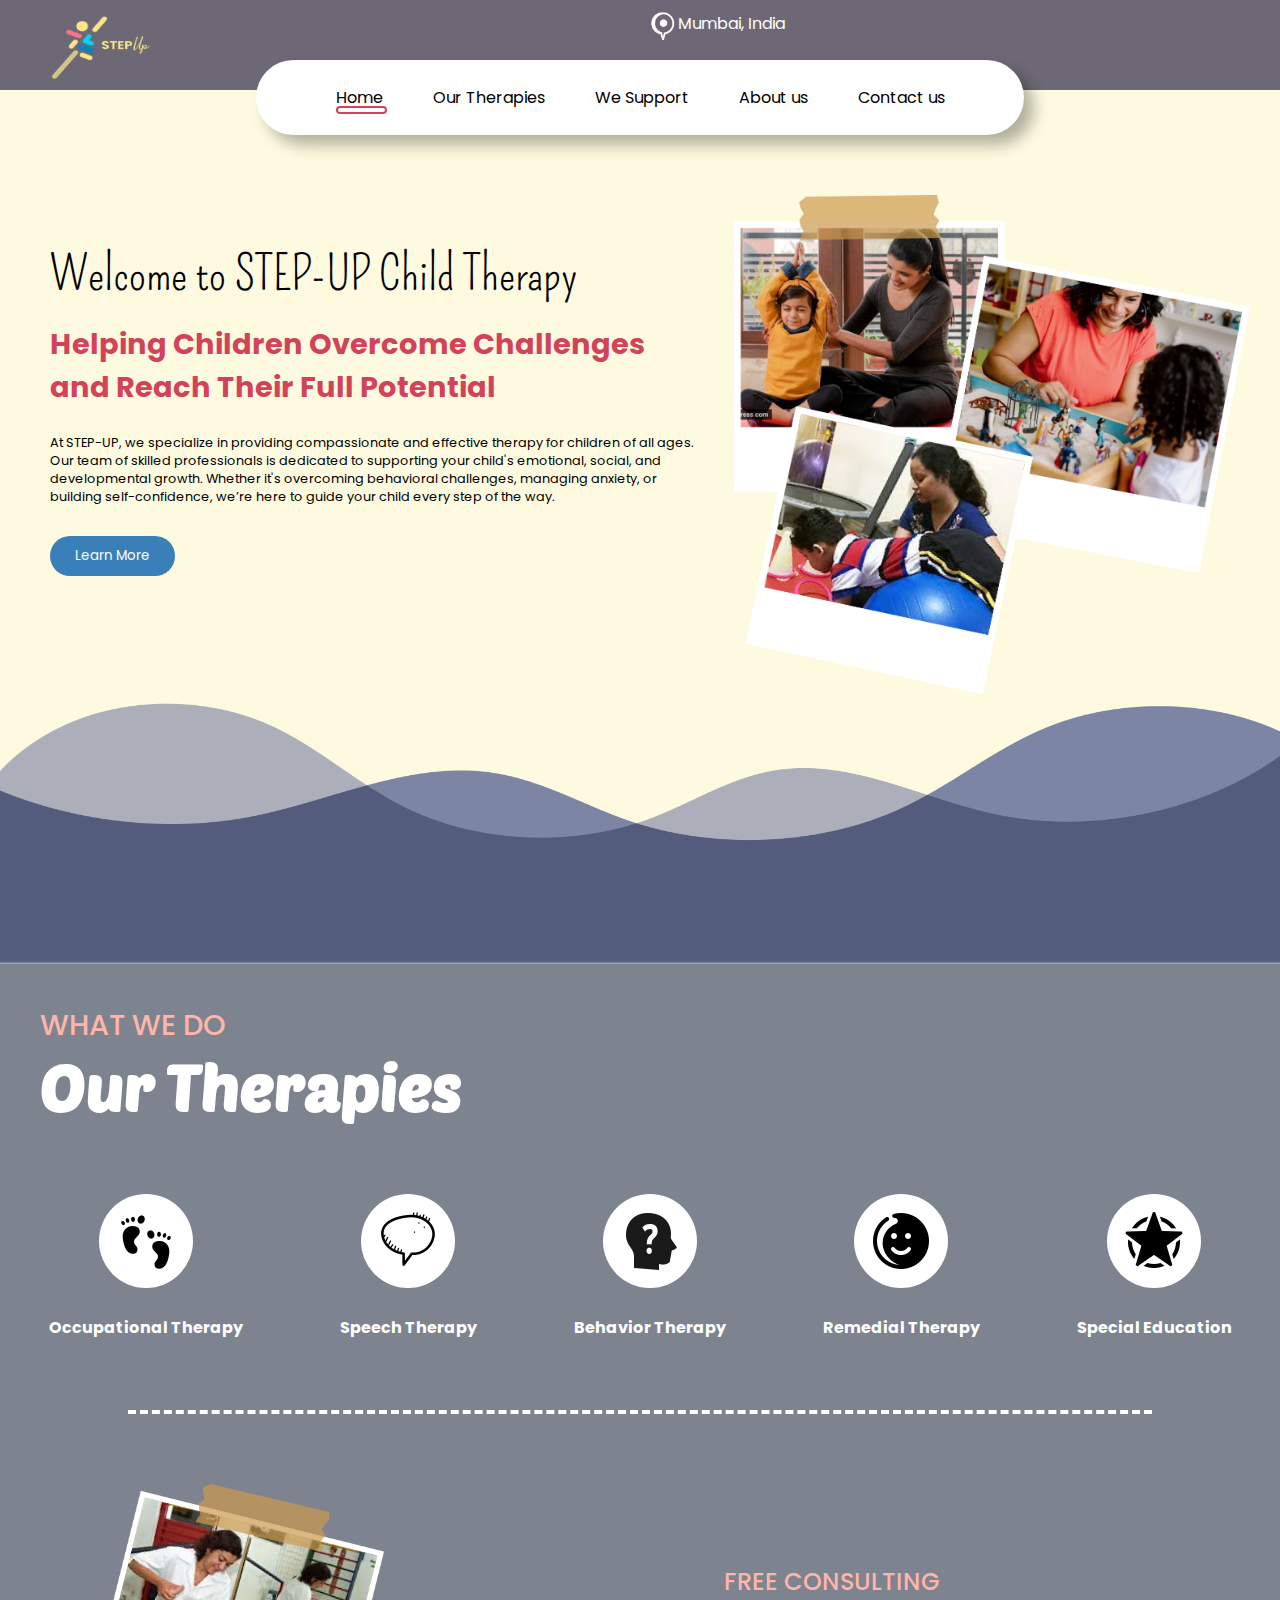
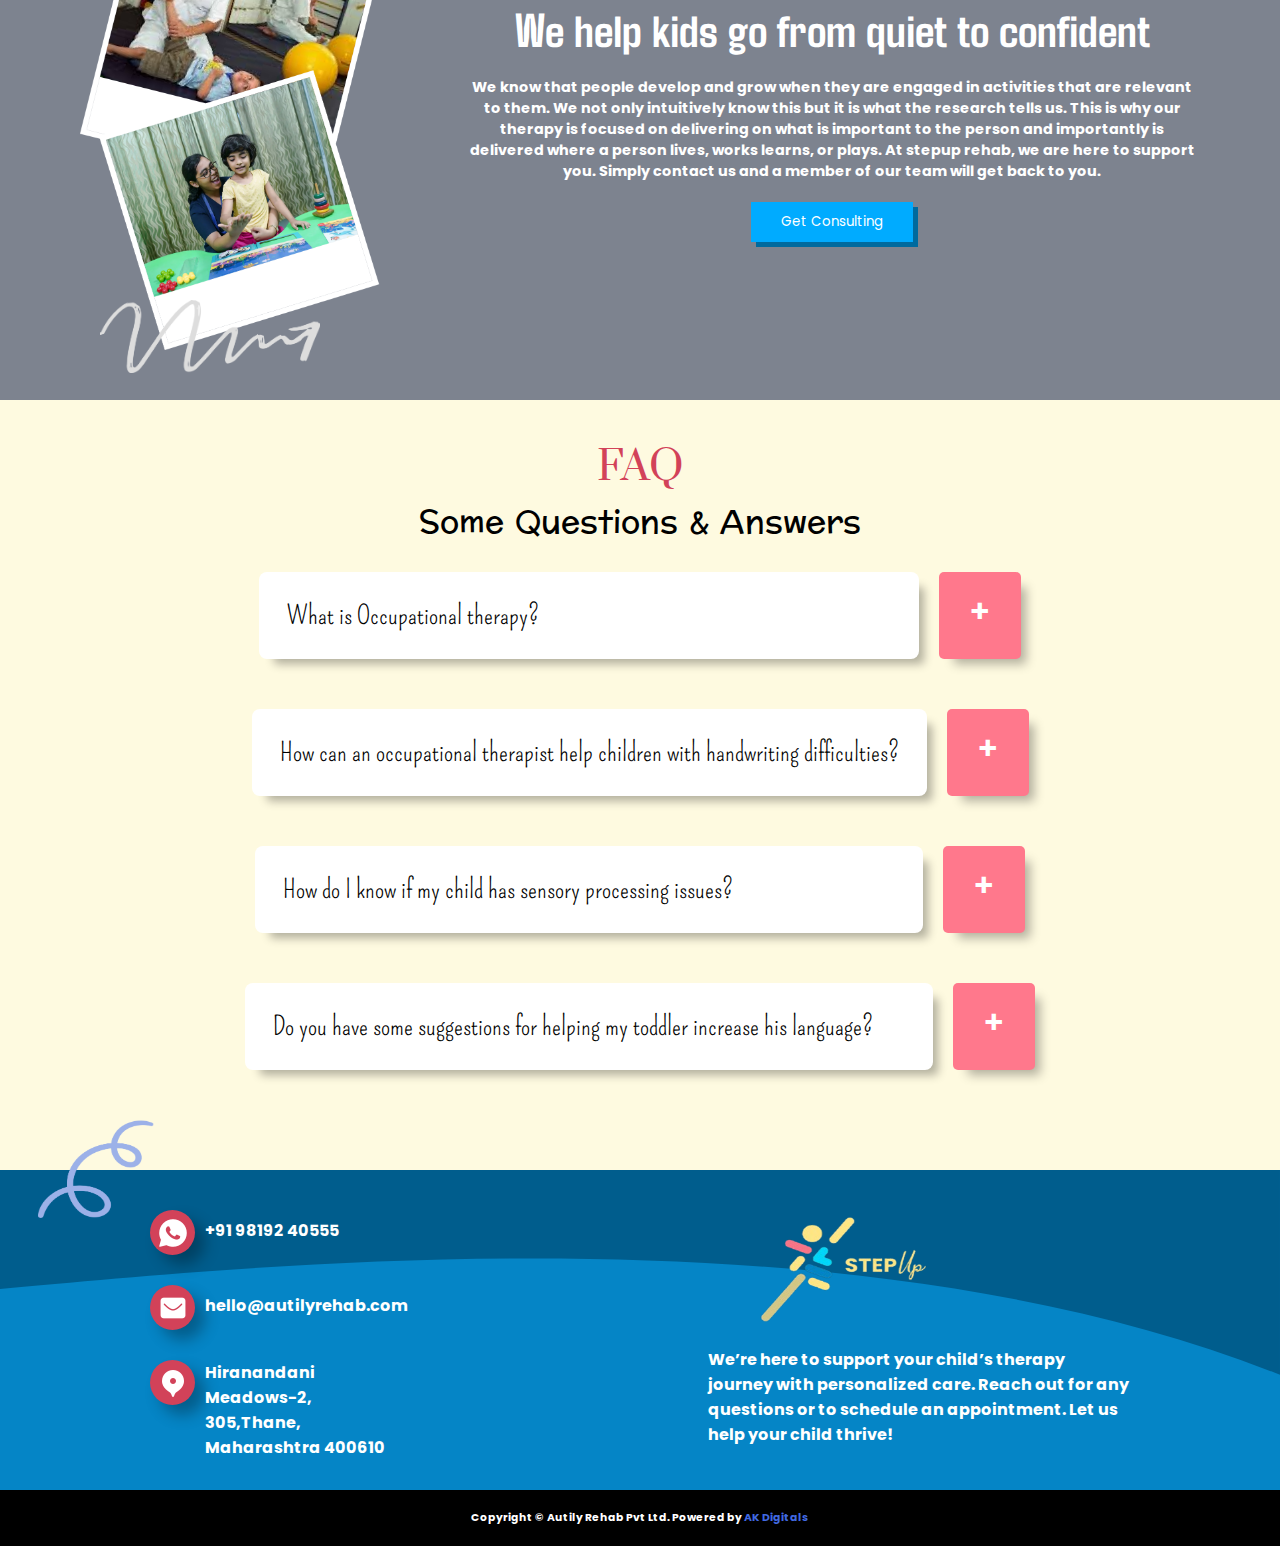
<file: index.html>
<!DOCTYPE html>
<html lang="en">

<head>
  <meta charset="UTF-8">
  <meta name="viewport" content="width=device-width, initial-scale=1.0">
  <title>Step-up</title>
  <link rel="icon" href="images/favicon.png" type="image/x-png">
  <link rel="stylesheet" href="css/home.css">
  <link rel="preconnect" href="https://fonts.googleapis.com">
  <link rel="preconnect" href="https://fonts.gstatic.com" crossorigin>
  <link
    href="https://fonts.googleapis.com/css2?family=Poppins:ital,wght@0,100;0,200;0,300;0,400;0,500;0,600;0,700;0,800;0,900;1,100;1,200;1,300;1,400;1,500;1,600;1,700;1,800;1,900&display=swap"
    rel="stylesheet">
  <link rel="preconnect" href="https://fonts.googleapis.com">
  <link rel="preconnect" href="https://fonts.gstatic.com" crossorigin>
  <link href="https://fonts.googleapis.com/css2?family=Kalnia:wght@100..700&family=Pompiere&display=swap"
    rel="stylesheet">
  <link rel="preconnect" href="https://fonts.googleapis.com">
  <link rel="preconnect" href="https://fonts.gstatic.com" crossorigin>
  <link
    href="https://fonts.googleapis.com/css2?family=Kalnia:wght@100..700&family=Poetsen+One&family=Pompiere&display=swap"
    rel="stylesheet">
  <link rel="preconnect" href="https://fonts.googleapis.com">
  <link rel="preconnect" href="https://fonts.gstatic.com" crossorigin>
  <link
    href="https://fonts.googleapis.com/css2?family=Agdasima:wght@400;700&family=Kalnia:wght@100..700&family=Poetsen+One&family=Pompiere&display=swap"
    rel="stylesheet">
  <link rel="preconnect" href="https://fonts.googleapis.com">
  <link rel="preconnect" href="https://fonts.gstatic.com" crossorigin>
  <link
    href="https://fonts.googleapis.com/css2?family=Agdasima:wght@400;700&family=Kalnia:wght@100..700&family=Poetsen+One&family=Pompiere&family=Prata&display=swap"
    rel="stylesheet">
  <link rel="preconnect" href="https://fonts.googleapis.com">
  <link rel="preconnect" href="https://fonts.gstatic.com" crossorigin>
  <link
    href="https://fonts.googleapis.com/css2?family=Agdasima:wght@400;700&family=Kalnia:wght@100..700&family=Poetsen+One&family=Pompiere&family=Prata&family=Preahvihear&display=swap"
    rel="stylesheet">
</head>

<body>
  <header>
    <div class="logo">
      <img src="images/step up logo.png" alt="STEP-UP LOGO">
      <a
        href="https://www.google.com/maps/place/Dr+Nishant+Jalgaonkar's+Step+Up+Rehab,+Adult+Occupational+Therapy+Center/@21.240469,75.191947,16z/data=!4m6!3m5!1s0x3be7b918925b4449:0xba43b552b5a91e87!8m2!3d19.2228559!4d72.9635422!16s%2Fg%2F11p77330nw?hl=en-US&entry=ttu&g_ep=EgoyMDI0MTIxMS4wIKXMDSoASAFQAw%3D%3D"><img
          src="images/icons8-location-48.png" alt="LOACTION ICON">Mumbai, India</a>
    </div>
    <div class="nav">
      <ul class="navbar">
        <li><a href="index.html" class="active">Home</a></li>
        <li><a href="ourtherapies.html" id="our">Our Therapies</a></li>
        <li><a href="wesupport.html">We Support</a></li>
        <li><a href="about.html">About us</a></li>
        <li><a href="contact.html">Contact us</a></li>
      </ul>
    </div>
  </header>
  <main>
    <section class="bg-color">
      <div class="step-up-front">
        <div class="step-up-content">
          <h1>Welcome to STEP-UP Child Therapy</h1>
          <h2>Helping Children Overcome Challenges
            and Reach Their Full Potential</h2>
          <p>At STEP-UP, we specialize in providing compassionate and effective therapy for children of all ages. Our
            team of skilled
            professionals is dedicated to supporting your child's emotional, social, and developmental growth. Whether
            it's overcoming
            behavioral challenges, managing anxiety, or building self-confidence, we’re here to guide your child every
            step of the way.</p>
          <a href="contact.html"><button class="learn-more">Learn More</button></a>
        </div>
        <img src="images/home page maiin img.png" alt="CHILDREN'S IMAGE WITH PARENTS">
      </div>
      <div class="wave-shape">
        <img src="images/home wave shape.png" alt="WAVE SHAPE IMAGE">
      </div>
    </section>

    <section class="bg-color1">
      <div class="what-we-do">
        <h2>WHAT WE DO</h2>
        <h1>Our Therapies</h1>
      </div>
      <div class="therapies">
        <div class="circle-overlay">
          <img src="images/icons8-baby-feet-64.png" alt="BABY FEET ICON">
          <h3>Occupational Therapy</h3>
        </div>

        <div class="circle-overlay">
          <img src="images/icons8-speech-64.png" alt="SPEECH ICON">
          <h3>Speech Therapy</h3>
        </div>

        <div class="circle-overlay">
          <img src="images/icons8-confusion-64.png" alt="CONFUSION ICON">
          <h3>Behavior Therapy</h3>
        </div>

        <div class="circle-overlay">
          <img src="images/icons8-fun-64.png" alt="FUN ICON">
          <h3>Remedial Therapy</h3>
        </div>

        <div class="circle-overlay">
          <img src="images/icons8-army-star-64.png" alt="FUN ICON">
          <h3>Special Education</h3>
        </div>
      </div>
      <div class="dashed-line"></div>

      <div class="free-consulting">
        <img src="images/HOME PAGE 2 IMG.png" alt="CHILDREN'S IMAGE WITH PARENTS">
        <div class="free-consulting-content">
          <h1>FREE CONSULTING</h1>
          <h2>We help kids go from quiet to confident</h2>
          <p>We know that people develop and grow when they are engaged in activities that
            are relevant to them. We not only intuitively know this but it is what the research
            tells us. This is why our therapy is focused on delivering on what is important to the
            person and importantly is delivered where a person lives, works learns, or plays. At
            stepup rehab, we are here to support you. Simply contact us and a member of our
            team will get back to you.</p>
          <a href="contact.html"><button class="get-consult">Get Consulting</button></a>
        </div>
      </div>
      <div class="arrow">
        <img src="images/home page arrow.png" alt="ARROW IMAGE">
      </div>

    </section>

    <section class="bg-color">
      <div class="faq">
        <h1>FAQ</h1>
        <h2>Some Questions & Answers</h2>
      </div>
      <div class="que-ans">

        <div class="que-container">
          <div class="first-que">
            <h4>What is Occupational therapy?</h4>
            <span class="toggle-btn">+</span>
          </div>
          <div class="answer">Occupational therapy practitioners are health professionals who help individuals live as
            fully and independently as possible. They specialize in helping individuals who are sick, disabled, or
            developmentally challenged develop the skills they need for everyday life. OT Intervention focuses on
            occupations that can be as basic as getting dressed and eating or as complex as socializing and holding a
            job.</div>
        </div>

        <div class="que-container">
          <div class="second-que">
            <h4>How can an occupational therapist help children with handwriting difficulties?</h4>
            <span class="toggle-btn">+</span>
          </div>
          <div class="answer">Occupational therapists are trained in the detailed mechanics of hand function as well as
            all other aspects that relate to the task of handwriting. The skill of handwriting requires several
            underlying skills before a child can effectively write. The skills that are needed for handwriting are: Body
            & Spatial Awareness, Laterality, Directionality, Visual Perception, Visual Motor, Integration, Postural
            Stability, In Hand Manipulation, Hand Separation, Hand Strength, Movement & Position Awareness, Motor
            Planning, Ocular Motor Control, Bilateral Integration, Eye Hand Coordination, Sensory Integration, Tactile
            Discrimination, Memory, Attention, Orientation to Letters, and Sequencing. It is hard to know exactly what
            is at the root of a handwriting problem without a thorough assessment from an occupational therapist.</div>
        </div>

        <div class="que-container">
          <div class="third-que">
            <h4>How do I know if my child has sensory processing issues?</h4>
            <span class="toggle-btn">+</span>
          </div>
          <div class="answer">Some signs of sensory processing difficulties are:
            <ul>
              <li>Overly sensitive or under reactive to sight, sounds, movement, or touch.</li>
              <li>Can’t get “enough” sensory input: moving, bouncing, squeezing, or mouthing.</li>
              <li>Difficulty with behavioral and/or emotional regulation. Easily overwhelmed (may result in
                overexcitement, meltdowns or shutting down.)</li>
              <li>Has poor muscle tone, fatigues easily, leans on people, or slumps in a chair. Uses an inappropriate
                amount of force when handling objects, coloring, writing, or interacting with siblings or pets.</li>
              <li>Is clumsy, falls frequently, bumps into furniture or people, and has trouble judging position of body
                in relation to surrounding space.</li>
              <li>Has difficulty learning new motor tasks; experiences frustration when attempting to follow
                instructions or sequence steps for an activity.</li>
              <li>Avoids playground activities, physical education class, and/or sports.</li>
              <li>Difficulty learning how to play or get along with other children.</li>
              <li>Difficulty with everyday activities like eating, sleeping, brushing teeth or getting dressed.</li>
              <li>Problems learning to color, cut, draw or write.</li>
              <li>Difficulty transitioning from one activity or place to another.</li>
              <li>Challenges in school, including attention, organizational perception and listening skills.</li>
            </ul>
          </div>
        </div>

        <div class="que-container">
          <div class="fourth-que">
            <h4>Do you have some suggestions for helping my toddler increase his language?</h4>
            <span class="toggle-btn">+</span>
          </div>
          <div class="answer">
            Yes, there are many things you can try before contacting a speech pathologist.
            <ol>
              <li>Label or name everything you see using one word – this is a great way to increase receptive
                vocabulary.</li>
              <li>Keep instructions simple using short phrases (i.e. “put in,” “go bye-bye,” “all done play-doh”.)</li>
              <li>Facilitate anticipatory communication by setting up fun, repetitive routines (such as pushing cars off
                a table, swinging him in the air, etc.) Once he knows and understands the routine, cue him to verbalize
                or gesture for continuation of the activity (i.e. “car fall,” “up,” or “more”.)</li>
              <li>Establish visual attention when talking to him.</li>
              <li>Do not anticipate his needs but rather reward his communication attempts by giving him the desired
                objects or actions once he uses a vocalization or a word.</li>
            </ol>
          </div>
        </div>
        <div class="cubicles">
          <img src="images/STEP UP 8.png" alt="CURVE IMAGE">
          <img src="images/STEP UP 7.png" alt="CUBICLES IMAGE">
        </div>
    </section>

  </main>

  <footer>

    <div class="info">

      <div class="wave-container">
        <svg viewBox="0 0 500 80" preserveAspectRatio="xMinYMin meet">
          <path d="M-50,50 C10,50 300,0 500,80 L500,0 L0,0 Z" style="stroke:none; fill:#005D8D;"></path>
        </svg>
      </div>

      <div class="contact">
        <div class="whatsapp">
          <div class="circle-foot">
            <a href="https://wa.me/919819240555"><img src="images/icons8-whatsapp-30.png" alt="Circle Image 1"
                class="circle-img"></a>
          </div>
          <div class="whatsapp-content">
            <a href="https://wa.me/919819240555">
              <p>+91 98192 40555</p>
            </a>
          </div>
        </div>

        <div class="email">
          <div class="circle-foot">
            <a href="mailto:hello@autilyrehab.com"><img src="images/icons8-email-30.png" alt="Circle Image 1"
                class="circle-img"></a>
          </div>
          <div class="email-content">
            <a href="mailto:hello@autilyrehab.com">
              <p>hello@autilyrehab.com</p>
            </a>
          </div>
        </div>

        <div class="location">
          <div class="circle-foot">
            <a
              href="https://www.google.com/maps/place/Dr+Nishant+Jalgaonkar's+Step+Up+Rehab,+Adult+Occupational+Therapy+Center/@21.240469,75.191947,16z/data=!4m6!3m5!1s0x3be7b918925b4449:0xba43b552b5a91e87!8m2!3d19.2228559!4d72.9635422!16s%2Fg%2F11p77330nw?hl=en-US&entry=ttu&g_ep=EgoyMDI0MTIxMS4wIKXMDSoASAFQAw%3D%3D"><img
                src="images/icons8-location-30.png" alt="Circle Image 1" class="circle-img"></a>
          </div>
          <div class="location-content">
            <a
              href="https://www.google.com/maps/place/Dr+Nishant+Jalgaonkar's+Step+Up+Rehab,+Adult+Occupational+Therapy+Center/@21.240469,75.191947,16z/data=!4m6!3m5!1s0x3be7b918925b4449:0xba43b552b5a91e87!8m2!3d19.2228559!4d72.9635422!16s%2Fg%2F11p77330nw?hl=en-US&entry=ttu&g_ep=EgoyMDI0MTIxMS4wIKXMDSoASAFQAw%3D%3D">
              <p>Hiranandani Meadows-2, 305,Thane, Maharashtra 400610</p>
            </a>
          </div>
        </div>

      </div>

      <div class="logo1">
        <img src="images/step up logo.png" alt="STEP-UP LOGO">
        <p>We’re here to support your child’s therapy journey with personalized care. Reach out for any questions or to
          schedule an appointment. Let us help your child thrive!</p>
      </div>
    </div>

    <div class="copyright">
      <h6>Copyright © Autily Rehab Pvt Ltd. Powered by<a href="https://www.akdigitalsindia.com/"> AK Digitals</a></h6>
    </div>

  </footer>


  <script>

    // Get all the toggle buttons and the answer containers
    const toggleButtons = document.querySelectorAll('.toggle-btn');
    const answers = document.querySelectorAll('.answer');

    // Add event listeners to each toggle button
    toggleButtons.forEach((button, index) => {
      button.addEventListener('click', function () {
        const answer = answers[index];

        // Toggle the visibility of the answer
        if (answer.classList.contains('show')) {
          // Hide the answer and change button text to "+"
          answer.classList.remove('show');
          button.textContent = "+"; // Change to "+" when answer is hidden
        } else {
          // Close all answers before opening the clicked one
          answers.forEach(ans => ans.classList.remove('show'));
          toggleButtons.forEach(btn => btn.textContent = "+"); // Reset all buttons to "+"

          // Show the clicked answer and change button text to "-"
          answer.classList.add('show');
          button.textContent = "-"; // Change to "-" when answer is shown
        }
      });
    });

  </script>
</body>

</html>
</file>
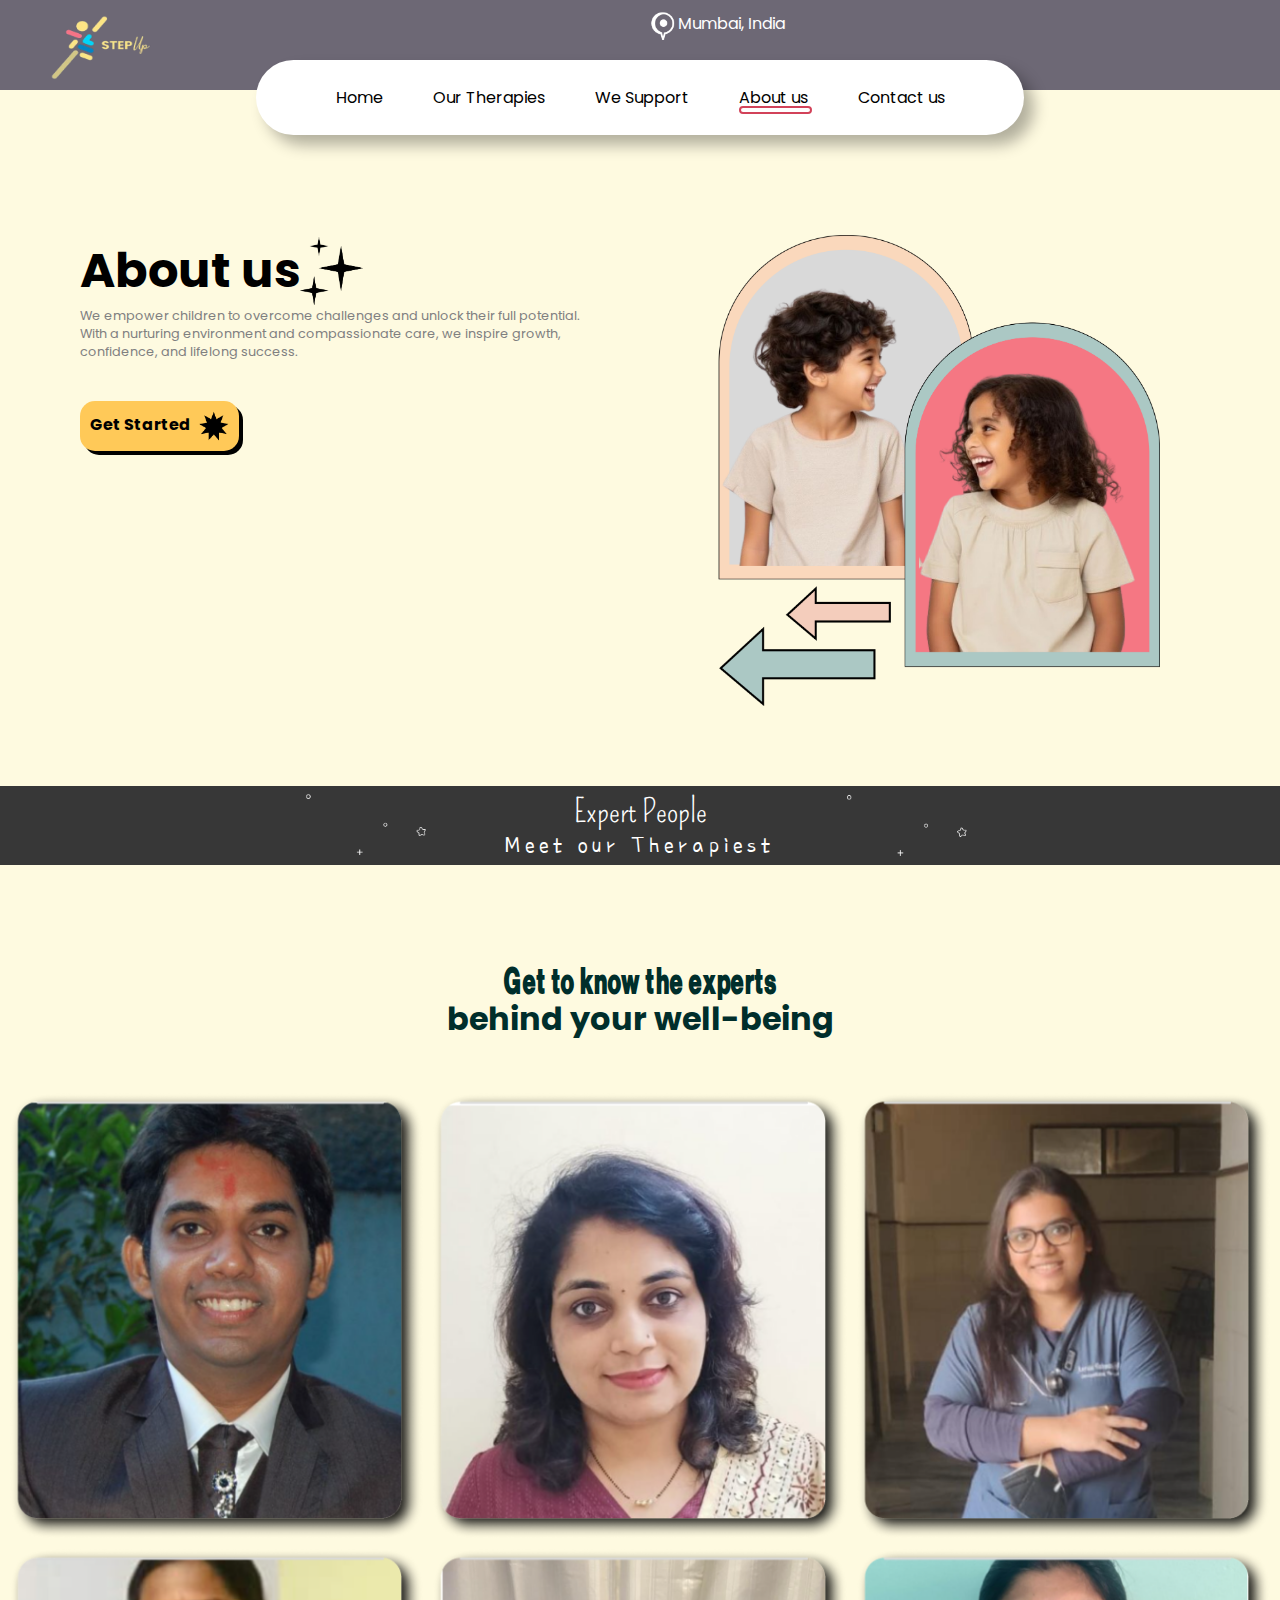
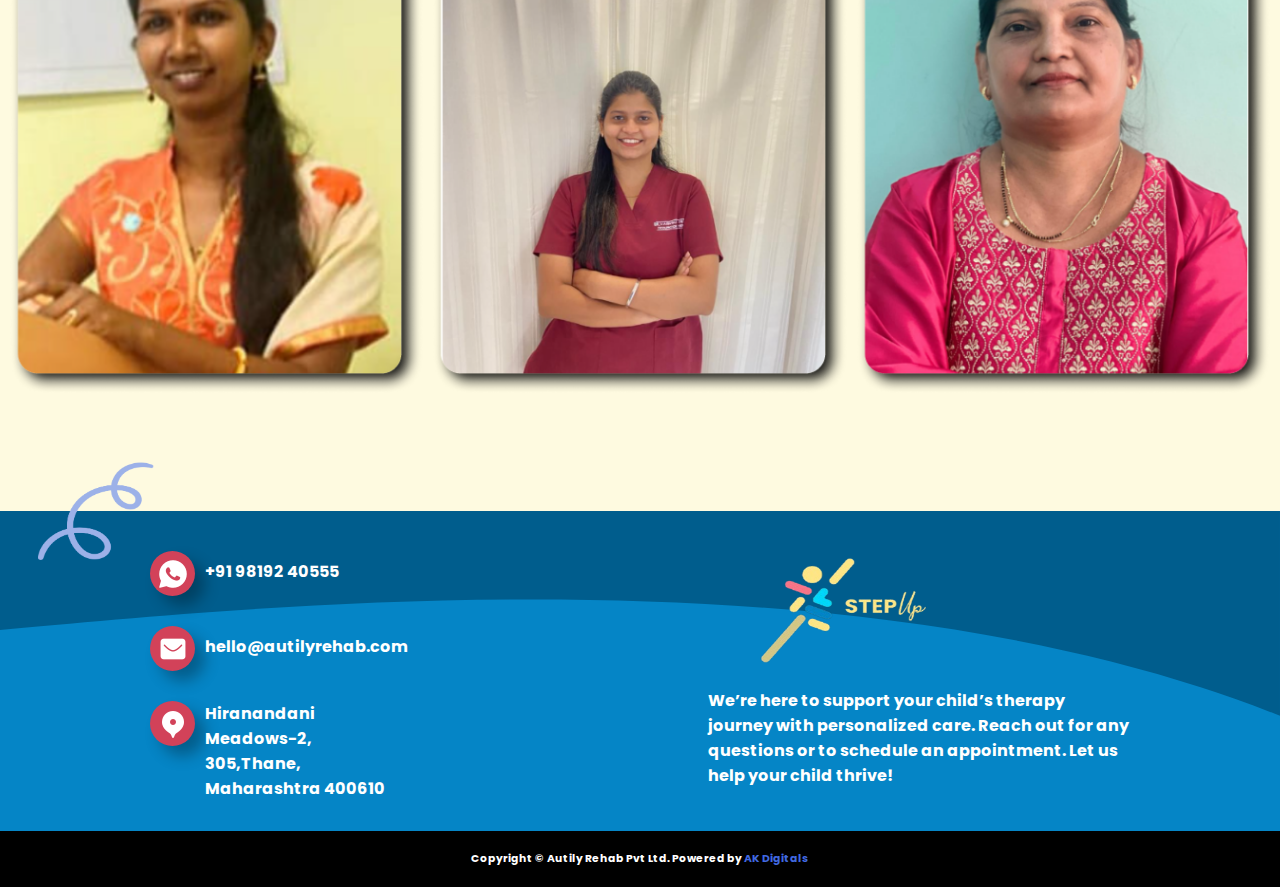
<file: about.html>
<!DOCTYPE html>
<html lang="en">

<head>
  <meta charset="UTF-8">
  <meta name="viewport" content="width=device-width, initial-scale=1.0">
  <title>About us</title>
  <link rel="stylesheet" href="css/about.css">
  <link rel="icon" href="images/favicon.png" type="image/x-png">
  <link rel="preconnect" href="https://fonts.googleapis.com">
  <link rel="preconnect" href="https://fonts.gstatic.com" crossorigin>
  <link
    href="https://fonts.googleapis.com/css2?family=Poppins:ital,wght@0,100;0,200;0,300;0,400;0,500;0,600;0,700;0,800;0,900;1,100;1,200;1,300;1,400;1,500;1,600;1,700;1,800;1,900&display=swap"
    rel="stylesheet">
  <link rel="preconnect" href="https://fonts.googleapis.com">
  <link rel="preconnect" href="https://fonts.gstatic.com" crossorigin>
  <link href="https://fonts.googleapis.com/css2?family=Kalnia:wght@100..700&family=Pompiere&display=swap"
    rel="stylesheet">
  <link rel="preconnect" href="https://fonts.googleapis.com">
  <link rel="preconnect" href="https://fonts.gstatic.com" crossorigin>
  <link
    href="https://fonts.googleapis.com/css2?family=Agdasima:wght@400;700&family=Bubblegum+Sans&family=Cabin:ital,wght@0,400..700;1,400..700&family=Gochi+Hand&family=Kalnia:wght@100..700&family=Poetsen+One&family=Pompiere&family=Poor+Story&family=Port+Lligat+Sans&family=Potta+One&family=Prata&family=Preahvihear&display=swap"
    rel="stylesheet">
</head>

<body>
  <header>
    <div class="logo">
      <img src="images/step up logo.png" alt="STEP-UP LOGO">
      <a href="https://www.google.com/maps/place/Dr+Nishant+Jalgaonkar's+Step+Up+Rehab,+Adult+Occupational+Therapy+Center/@21.240469,75.191947,16z/data=!4m6!3m5!1s0x3be7b918925b4449:0xba43b552b5a91e87!8m2!3d19.2228559!4d72.9635422!16s%2Fg%2F11p77330nw?hl=en-US&entry=ttu&g_ep=EgoyMDI0MTIxMS4wIKXMDSoASAFQAw%3D%3D"><img src="images/icons8-location-48.png" alt="LOACTION ICON">Mumbai, India</a>
    </div>
    <div class="nav">
      <ul class="navbar">
        <li><a href="index.html">Home</a></li>
        <li><a href="ourtherapies.html" id="our">Our Therapies</a></li>
        <li><a href="wesupport.html">We Support</a></li>
        <li><a href="about.html" class="active">About us</a></li>
        <li><a href="contact.html">Contact us</a></li>
      </ul>
    </div>
  </header>

  <main>
    <section>
      <div class="about-us">
        <div class="about-us-content">
          <div class="star">
            <h1>About us</h1>
            <img src="images/STAR IMG.png" alt="STAR IMAGE">
          </div>
          <p>We empower children to overcome challenges and unlock their full potential. With a nurturing environment and compassionate care, we inspire growth, confidence, and lifelong success.</p>
            <div class="get-start">
              <a href="contact.html">Get Started
              <img src="images/icons8-star-50 (2).png" alt="STAR ICON">
            </a>
            </div>
        </div>
        <img src="images/qsadwfe.png" alt="Front Image">
      </div>

    </section>

    <section>
      <img src="images/img 88.png" alt="BOX WITH STAR IMAGE">
      <div class="expert-people">
        <h1>Expert People</h1>
        <h2>Meet our Therapiest</h2>
      </div>

    </section>

    <section>
      <div class="get-to-known">
        <h1>Get to know the experts</h1>
        <h2>behind your well-being</h2>
      </div>
      <div class="experts">
        <div class="expert-item">
        <img src="images/IMG 1 (1).png" alt="Expert 1">
        <div class="hover-info">
          <p>Dr. Nishant Jalgaonkar<br>Founder & Director<br>(Bachelor of Occupational Therapist)</p>
        </div>
      </div>

      <div class="expert-item">
        <img src="images/IMG 2 (1).png" alt="Expert 2">
        <div class="hover-info">
          <p>Madhuri Nilakhe<br>Speech Therapist<br></p>
        </div>
        </div>

        <div class="expert-item">
        <img src="images/IMG 33.png" alt="Expert 3">
        <div class="hover-info">
          <p>Dr. Amruta Suhas Baitmangalkar<br>School counsellor, Special / Remedial<br>Edu. Grapholist</p>
        </div>
        </div>

        <div class="expert-item">
        <img src="images/IMG 55 (1).png" alt="Expert 4">
        <div class="hover-info">
          <p>Rutuja C. Satam<br>School counsellor, Special / Remedial<br>Edu. Grapholist</p>
        </div>
      </div>

      <div class="expert-item">
        <img src="images/IMG 66.png" alt="Expert 5">
        <div class="hover-info">
          <p>Dr. Vaishnavi Desai<br>Jr. Occupational Therapist<br></p>
        </div>
      </div>

      <div class="expert-item">
        <img src="images/IMG 77.png" alt="Expert 6">
        <div class="hover-info">
          <p>Purnima Sandeep Bose<br>Receptionist<br></p>
        </div>
      </div>

      </div>
    </section>
    <img src="images/STEP UP 8.png" alt="CURVE IMAGE">
  </main>

  <footer>
    <div class="info">
      <div class="wave-container">
        <svg viewBox="0 0 500 80" preserveAspectRatio="xMinYMin meet">
          <path d="M-50,50 C10,50 300,0 500,80 L500,0 L0,0 Z" style="stroke:none; fill:#005D8D;"></path>
        </svg>
      </div>  
      <div class="contact">
        <div class="whatsapp">
          <div class="circle-foot">
            <a href="https://wa.me/919819240555"><img src="images/icons8-whatsapp-30.png" alt="Circle Image 1" class="circle-img"></a>
          </div>
          <div class="whatsapp-content">
            <a href="https://wa.me/919819240555">
            <p>+91 98192 40555</p>
          </a>
          </div>
        </div>

        <div class="email">
          <div class="circle-foot">
            <a href="mailto:hello@autilyrehab.com"><img src="images/icons8-email-30.png" alt="Circle Image 1" class="circle-img"></a>
          </div>
          <div class="email-content">
            <a href="mailto:hello@autilyrehab.com">
            <p>hello@autilyrehab.com</p>
            </a>
          </div>
        </div>

        <div class="location">
          <div class="circle-foot">
            <a href="https://www.google.com/maps/place/Dr+Nishant+Jalgaonkar's+Step+Up+Rehab,+Adult+Occupational+Therapy+Center/@21.240469,75.191947,16z/data=!4m6!3m5!1s0x3be7b918925b4449:0xba43b552b5a91e87!8m2!3d19.2228559!4d72.9635422!16s%2Fg%2F11p77330nw?hl=en-US&entry=ttu&g_ep=EgoyMDI0MTIxMS4wIKXMDSoASAFQAw%3D%3D"><img src="images/icons8-location-30.png" alt="Circle Image 1" class="circle-img"></a>
          </div>
          <div class="location-content">
            <a href="https://www.google.com/maps/place/Dr+Nishant+Jalgaonkar's+Step+Up+Rehab,+Adult+Occupational+Therapy+Center/@21.240469,75.191947,16z/data=!4m6!3m5!1s0x3be7b918925b4449:0xba43b552b5a91e87!8m2!3d19.2228559!4d72.9635422!16s%2Fg%2F11p77330nw?hl=en-US&entry=ttu&g_ep=EgoyMDI0MTIxMS4wIKXMDSoASAFQAw%3D%3D">
            <p>Hiranandani Meadows-2, 305,Thane, Maharashtra 400610</p>
          </a>
          </div>
      </div>

      </div>

      <div class="logo1">
        <img src="images/step up logo.png" alt="STEP-UP LOGO">
        <p>We’re here to support your child’s therapy journey with personalized care. Reach out for any questions or to schedule an appointment. Let us help your child thrive!</p>
      </div>
    </div>

    <div class="copyright">
      <h6>Copyright © Autily Rehab Pvt Ltd. Powered by<a href="https://www.akdigitalsindia.com/"> AK Digitals</a></h6>
    </div>

  </footer>
</body>

</html>
</file>
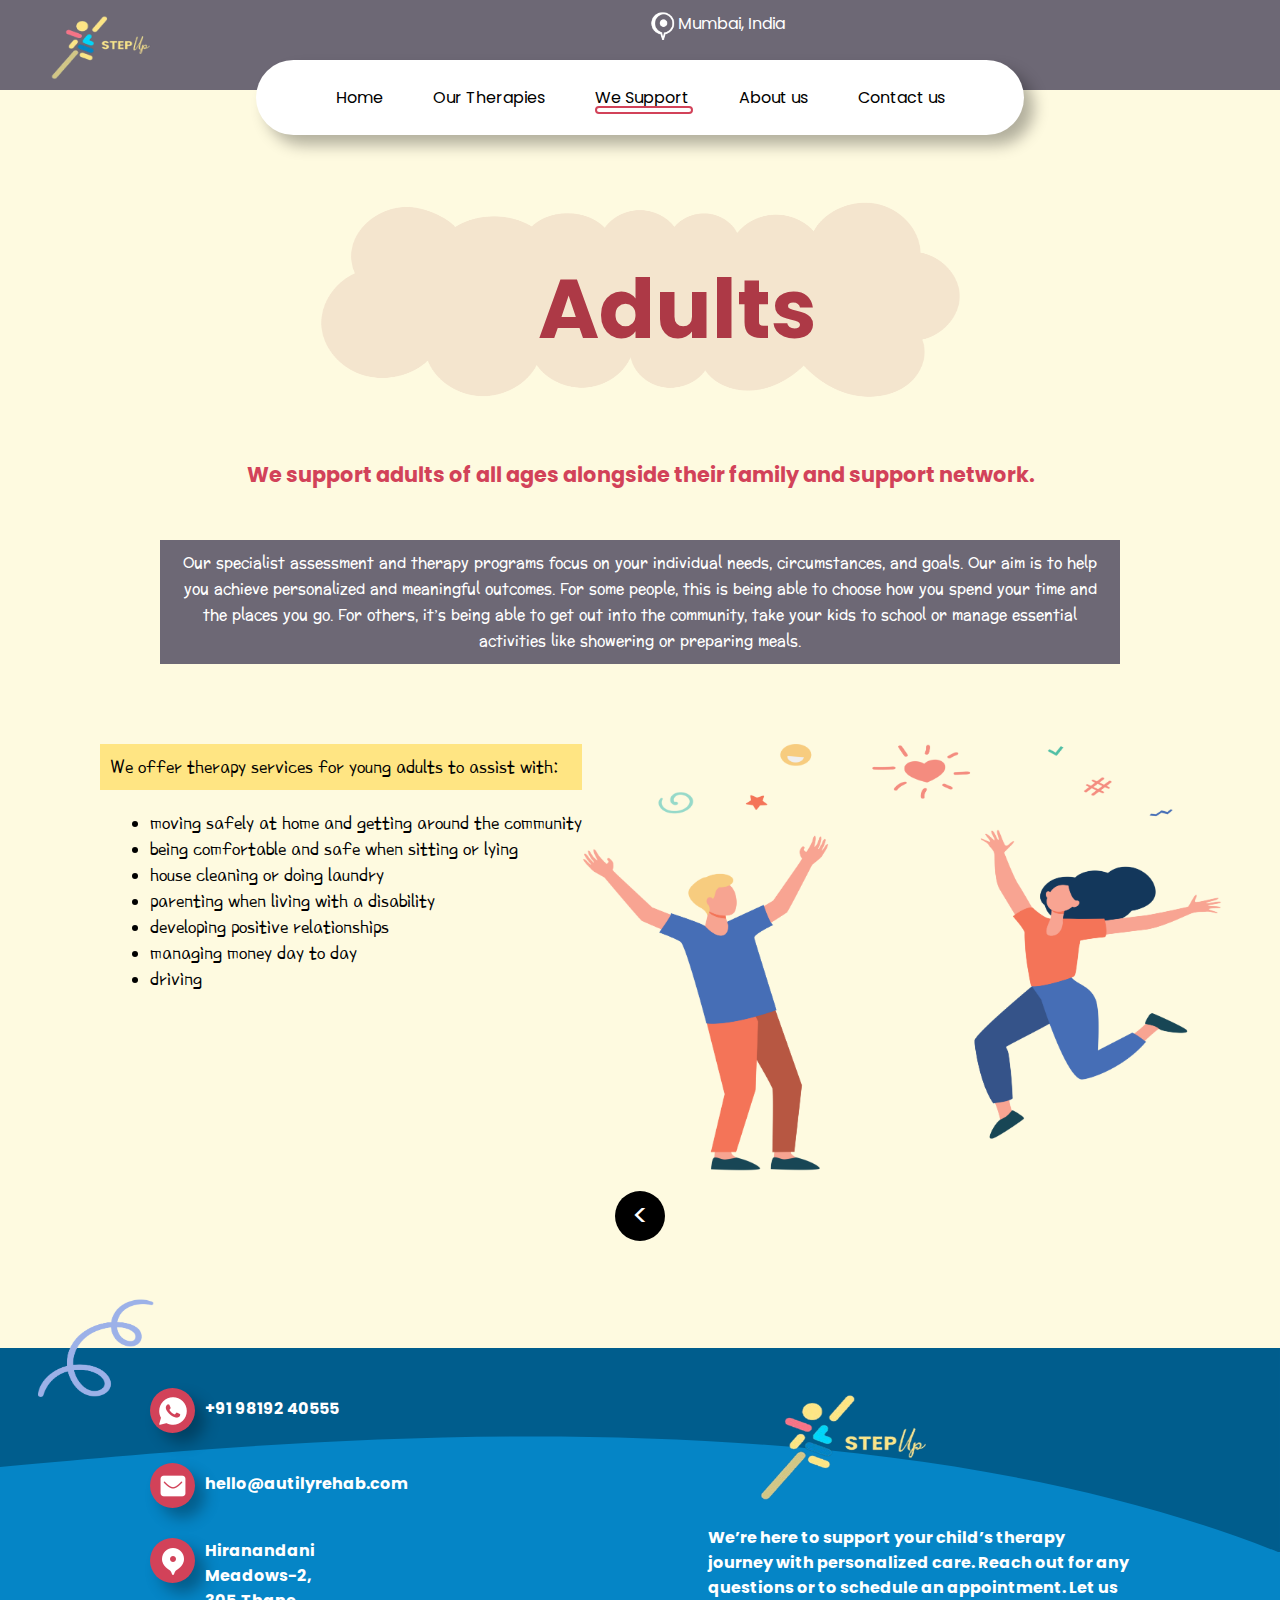
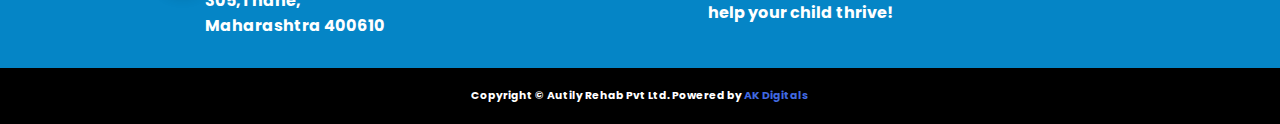
<file: adults.html>
<!DOCTYPE html>
<html lang="en">
<head>
  <meta charset="UTF-8">
  <meta name="viewport" content="width=device-width, initial-scale=1.0">
  <title>Adults</title>
  <link rel="stylesheet" href="css/adults.css">
  <link rel="icon" href="images/favicon.png" type="image/x-png">
  <link rel="preconnect" href="https://fonts.googleapis.com">
  <link rel="preconnect" href="https://fonts.gstatic.com" crossorigin>
  <link
    href="https://fonts.googleapis.com/css2?family=Poppins:ital,wght@0,100;0,200;0,300;0,400;0,500;0,600;0,700;0,800;0,900;1,100;1,200;1,300;1,400;1,500;1,600;1,700;1,800;1,900&display=swap"
    rel="stylesheet">
  <link rel="preconnect" href="https://fonts.googleapis.com">
  <link rel="preconnect" href="https://fonts.gstatic.com" crossorigin>
  <link
    href="https://fonts.googleapis.com/css2?family=Agdasima:wght@400;700&family=Bubblegum+Sans&family=Cabin:ital,wght@0,400..700;1,400..700&family=Gochi+Hand&family=Kalnia:wght@100..700&family=Poetsen+One&family=Pompiere&family=Port+Lligat+Sans&family=Potta+One&family=Prata&family=Preahvihear&display=swap"
    rel="stylesheet">
    <link rel="preconnect" href="https://fonts.googleapis.com">
    <link rel="preconnect" href="https://fonts.gstatic.com" crossorigin>
    <link
      href="https://fonts.googleapis.com/css2?family=Agdasima:wght@400;700&family=Bubblegum+Sans&family=Cabin:ital,wght@0,400..700;1,400..700&family=Gochi+Hand&family=Kalnia:wght@100..700&family=Poetsen+One&family=Pompiere&family=Poor+Story&family=Port+Lligat+Sans&family=Potta+One&family=Prata&family=Preahvihear&display=swap"
      rel="stylesheet">
</head>
<body>
  <header>
    <div class="logo">
      <img src="images/step up logo.png" alt="STEP-UP LOGO">
      <a href="https://www.google.com/maps/place/Dr+Nishant+Jalgaonkar's+Step+Up+Rehab,+Adult+Occupational+Therapy+Center/@21.240469,75.191947,16z/data=!4m6!3m5!1s0x3be7b918925b4449:0xba43b552b5a91e87!8m2!3d19.2228559!4d72.9635422!16s%2Fg%2F11p77330nw?hl=en-US&entry=ttu&g_ep=EgoyMDI0MTIxMS4wIKXMDSoASAFQAw%3D%3D"><img src="images/icons8-location-48.png" alt="LOACTION ICON">Mumbai, India</a>
    </div>
    <div class="nav">
      <ul class="navbar">
        <li><a href="index.html">Home</a></li>
        <li><a href="ourtherapies.html" id="our">Our Therapies</a></li>
        <li><a href="wesupport.html" class="active">We Support</a></li>
        <li><a href="about.html">About us</a></li>
        <li><a href="contact.html">Contact us</a></li>
      </ul>
    </div>
  </header>
</body>

<main>
  <section>
    <div class="clouds">
      <img src="images/IMG 1.png" alt="CLOUDS IMAGE">
    </div>
    <div class="adult">
      <h1>Adults</h1>
    </div>
    <p id="content">We support adults of all ages alongside their family and support network.
      </p>

      <div id="young-people">
        <p>Our specialist assessment and therapy programs focus on your individual needs, circumstances, and goals. Our 
          aim is to help you achieve personalized and meaningful outcomes. For some people, this is being able to choose 
          how you spend your time and the places you go. For others, it’s being able to get out into the community, take 
          your kids to school or manage essential activities like showering or preparing meals.</p>
      </div>
  </section>

  <section>
    <div class="build-hobby">
      <div class="build-hobby-content">
    <p id="offer">We offer therapy services for young adults to assist with:</p>
    <ul>
      <li>moving safely at home and getting around the community</li>
      <li>being comfortable and safe when sitting or lying</li>
      <li>house cleaning or doing laundry</li>
      <li>parenting when living with a disability</li>
      <li>developing positive relationships</li>
      <li>managing money day to day</li>
      <li>driving</li>
    </ul>
  </div>
  <img src="images/BABU IMG 4.png" alt="ADULTS IMAGE">
</div>

<div class="navigation-arrows">
  <a href="teenagers.html" class="circle-arrow"><</a> <!-- Circle with ">" symbol -->
</div>

  </section>
  <img src="images/STEP UP 8.png" alt="CURVE IMAGE">
</main>
 
<footer>
  <div class="info">
    <div class="wave-container">
      <svg viewBox="0 0 500 80" preserveAspectRatio="xMinYMin meet">
        <path d="M-50,50 C10,50 300,0 500,80 L500,0 L0,0 Z" style="stroke:none; fill:#005D8D;"></path>
      </svg>
    </div>  
    <div class="contact">
      <div class="whatsapp">
        <div class="circle-foot">
          <a href="https://wa.me/919819240555"><img src="images/icons8-whatsapp-30.png" alt="Circle Image 1" class="circle-img"></a>
        </div>
        <div class="whatsapp-content">
          <a href="https://wa.me/919819240555">
          <p>+91 98192 40555</p>
        </a>
        </div>
      </div>

      <div class="email">
        <div class="circle-foot">
          <a href="mailto:hello@autilyrehab.com"><img src="images/icons8-email-30.png" alt="Circle Image 1" class="circle-img"></a>
        </div>
        <div class="email-content">
          <a href="mailto:hello@autilyrehab.com">
          <p>hello@autilyrehab.com</p>
          </a>
        </div>
      </div>

      <div class="location">
        <div class="circle-foot">
          <a href="https://www.google.com/maps/place/Dr+Nishant+Jalgaonkar's+Step+Up+Rehab,+Adult+Occupational+Therapy+Center/@21.240469,75.191947,16z/data=!4m6!3m5!1s0x3be7b918925b4449:0xba43b552b5a91e87!8m2!3d19.2228559!4d72.9635422!16s%2Fg%2F11p77330nw?hl=en-US&entry=ttu&g_ep=EgoyMDI0MTIxMS4wIKXMDSoASAFQAw%3D%3D"><img src="images/icons8-location-30.png" alt="Circle Image 1" class="circle-img"></a>
        </div>
        <div class="location-content">
          <a href="https://www.google.com/maps/place/Dr+Nishant+Jalgaonkar's+Step+Up+Rehab,+Adult+Occupational+Therapy+Center/@21.240469,75.191947,16z/data=!4m6!3m5!1s0x3be7b918925b4449:0xba43b552b5a91e87!8m2!3d19.2228559!4d72.9635422!16s%2Fg%2F11p77330nw?hl=en-US&entry=ttu&g_ep=EgoyMDI0MTIxMS4wIKXMDSoASAFQAw%3D%3D">
          <p>Hiranandani Meadows-2, 305,Thane, Maharashtra 400610</p>
        </a>
        </div>
    </div>

    </div>

    <div class="logo1">
      <img src="images/step up logo.png" alt="STEP-UP LOGO">
      <p>We’re here to support your child’s therapy journey with personalized care. Reach out for any questions or to schedule an appointment. Let us help your child thrive!</p>
    </div>
  </div>

  <div class="copyright">
    <h6>Copyright © Autily Rehab Pvt Ltd. Powered by<a href="https://www.akdigitalsindia.com/"> AK Digitals</a></h6>
  </div>

</footer>
</html>
</file>
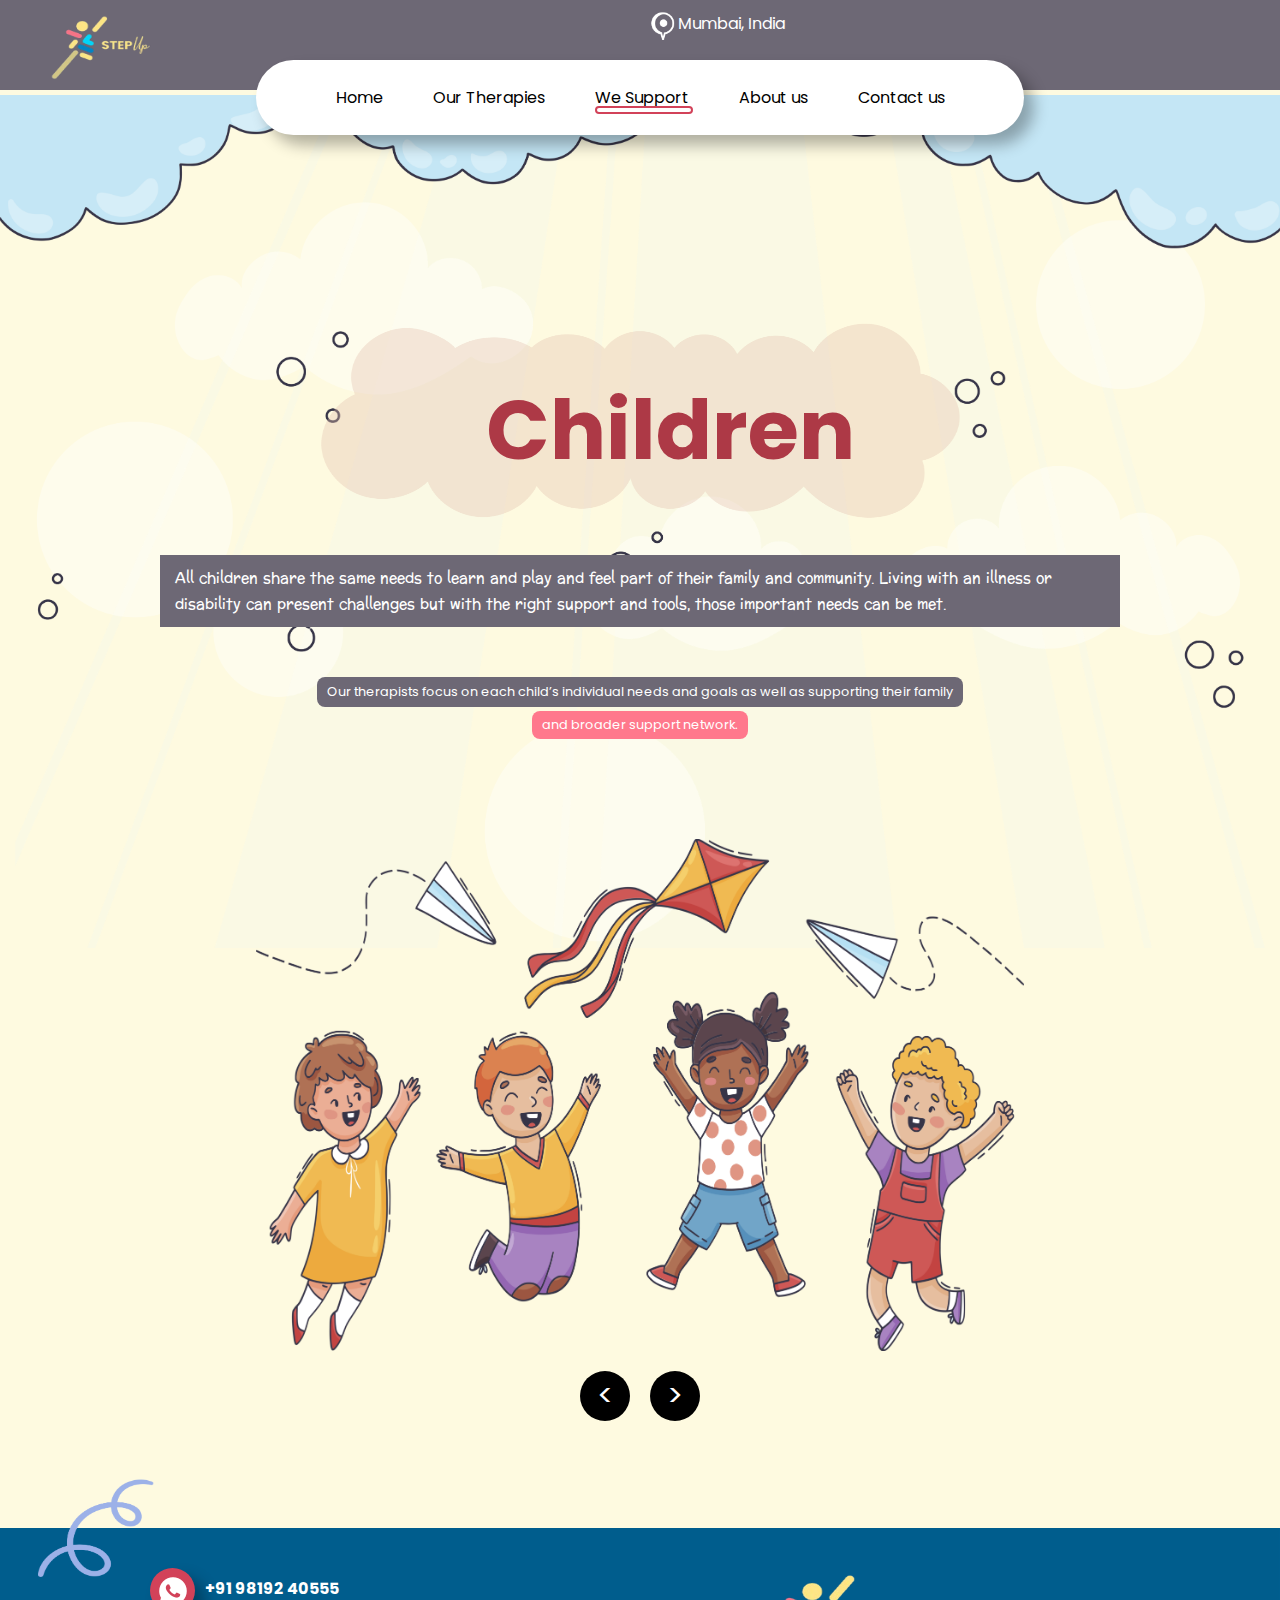
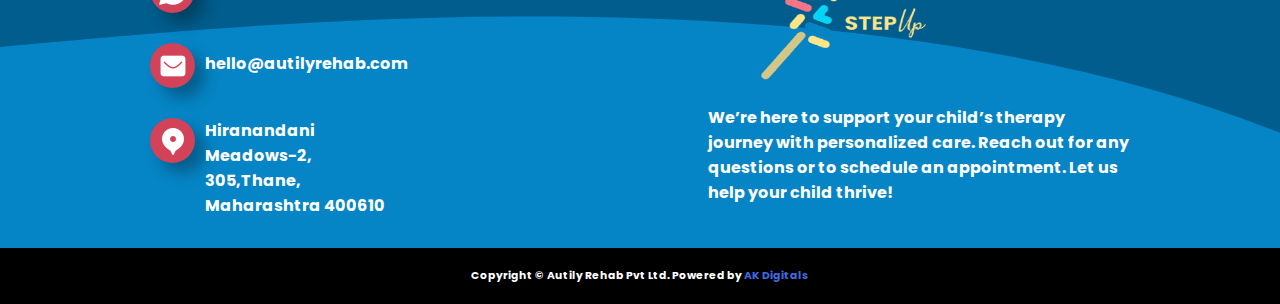
<file: children.html>
<!DOCTYPE html>
<html lang="en">
<head>
  <meta charset="UTF-8">
  <meta name="viewport" content="width=device-width, initial-scale=1.0">
  <title>Children</title>
  <link rel="icon" href="images/favicon.png" type="image/x-png">
  <link rel="stylesheet" href="css/children.css">
  <link rel="preconnect" href="https://fonts.googleapis.com">
  <link rel="preconnect" href="https://fonts.gstatic.com" crossorigin>
  <link
    href="https://fonts.googleapis.com/css2?family=Poppins:ital,wght@0,100;0,200;0,300;0,400;0,500;0,600;0,700;0,800;0,900;1,100;1,200;1,300;1,400;1,500;1,600;1,700;1,800;1,900&display=swap"
    rel="stylesheet">
    <link rel="preconnect" href="https://fonts.googleapis.com">
    <link rel="preconnect" href="https://fonts.gstatic.com" crossorigin>
    <link
      href="https://fonts.googleapis.com/css2?family=Agdasima:wght@400;700&family=Bubblegum+Sans&family=Cabin:ital,wght@0,400..700;1,400..700&family=Gochi+Hand&family=Kalnia:wght@100..700&family=Poetsen+One&family=Pompiere&family=Port+Lligat+Sans&family=Potta+One&family=Prata&family=Preahvihear&display=swap"
      rel="stylesheet">
</head>
<body>
  <header>
    <div class="logo">
      <img src="images/step up logo.png" alt="STEP-UP LOGO">
      <a href="https://www.google.com/maps/place/Dr+Nishant+Jalgaonkar's+Step+Up+Rehab,+Adult+Occupational+Therapy+Center/@21.240469,75.191947,16z/data=!4m6!3m5!1s0x3be7b918925b4449:0xba43b552b5a91e87!8m2!3d19.2228559!4d72.9635422!16s%2Fg%2F11p77330nw?hl=en-US&entry=ttu&g_ep=EgoyMDI0MTIxMS4wIKXMDSoASAFQAw%3D%3D"><img src="images/icons8-location-48.png" alt="LOACTION ICON">Mumbai, India</a>
    </div>
    <div class="nav">
      <ul class="navbar">
        <li><a href="index.html">Home</a></li>
        <li><a href="ourtherapies.html" id="our">Our Therapies</a></li>
        <li><a href="wesupport.html" class="active">We Support</a></li>
        <li><a href="about.html">About us</a></li>
        <li><a href="contact.html">Contact us</a></li>
      </ul>
    </div>
  </header>

  <main>

    <section>
      <img src="images/Babu IMG 1.png" alt="Main Image">
      <div class="clouds">
        <img src="images/IMG 1.png" alt="CLOUDS IMAGE">
      </div>
      <div class="child">
        <h1>Children</h1>
      </div>

      <div class="child-content">
      <div id="child-play">
        <p>All children share the same needs to learn and play and feel part of their family and community. Living with an 
          illness or disability can present challenges but with the right support and tools, those important needs can be met.</p>
      </div>

      <div id="independence">
        <p>Our therapists focus on each child’s individual needs and goals as well as supporting their family </p>
      </div>

      <div id="little">
        <p>and broader support network.</p>
      </div>
    </div>
    <div class="childrens-image">
    <img src="images/BABU IMG 2.png" alt="Children's Image Playing">
  </div>

  <div class="navigation-arrows">
    <a href="earlychildhood.html" class="circle-arrow"><</a>
    <a href="teenagers.html" class="circle-arrow">></a> <!-- Circle with ">" symbol -->
</div>
    </section>
    <img src="images/STEP UP 8.png" alt="CURVE IMAGE">
  </main>

  
  <footer>
    <div class="info">
      <div class="wave-container">
        <svg viewBox="0 0 500 80" preserveAspectRatio="xMinYMin meet">
          <path d="M-50,50 C10,50 300,0 500,80 L500,0 L0,0 Z" style="stroke:none; fill:#005D8D;"></path>
        </svg>
      </div>  
      <div class="contact">
        <div class="whatsapp">
          <div class="circle-foot">
            <a href="https://wa.me/919819240555"><img src="images/icons8-whatsapp-30.png" alt="Circle Image 1" class="circle-img"></a>
          </div>
          <div class="whatsapp-content">
            <a href="https://wa.me/919819240555">
            <p>+91 98192 40555</p>
          </a>
          </div>
        </div>

        <div class="email">
          <div class="circle-foot">
            <a href="mailto:hello@autilyrehab.com"><img src="images/icons8-email-30.png" alt="Circle Image 1" class="circle-img"></a>
          </div>
          <div class="email-content">
            <a href="mailto:hello@autilyrehab.com">
            <p>hello@autilyrehab.com</p>
            </a>
          </div>
        </div>

        <div class="location">
          <div class="circle-foot">
            <a href="https://www.google.com/maps/place/Dr+Nishant+Jalgaonkar's+Step+Up+Rehab,+Adult+Occupational+Therapy+Center/@21.240469,75.191947,16z/data=!4m6!3m5!1s0x3be7b918925b4449:0xba43b552b5a91e87!8m2!3d19.2228559!4d72.9635422!16s%2Fg%2F11p77330nw?hl=en-US&entry=ttu&g_ep=EgoyMDI0MTIxMS4wIKXMDSoASAFQAw%3D%3D"><img src="images/icons8-location-30.png" alt="Circle Image 1" class="circle-img"></a>
          </div>
          <div class="location-content">
            <a href="https://www.google.com/maps/place/Dr+Nishant+Jalgaonkar's+Step+Up+Rehab,+Adult+Occupational+Therapy+Center/@21.240469,75.191947,16z/data=!4m6!3m5!1s0x3be7b918925b4449:0xba43b552b5a91e87!8m2!3d19.2228559!4d72.9635422!16s%2Fg%2F11p77330nw?hl=en-US&entry=ttu&g_ep=EgoyMDI0MTIxMS4wIKXMDSoASAFQAw%3D%3D">
            <p>Hiranandani Meadows-2, 305,Thane, Maharashtra 400610</p>
          </a>
          </div>
      </div>

      </div>

      <div class="logo1">
        <img src="images/step up logo.png" alt="STEP-UP LOGO">
        <p>We’re here to support your child’s therapy journey with personalized care. Reach out for any questions or to schedule an appointment. Let us help your child thrive!</p>
      </div>
    </div>

    <div class="copyright">
      <h6>Copyright © Autily Rehab Pvt Ltd. Powered by<a href="https://www.akdigitalsindia.com/"> AK Digitals</a></h6>
    </div>

  </footer>
</body>
</html>
</file>
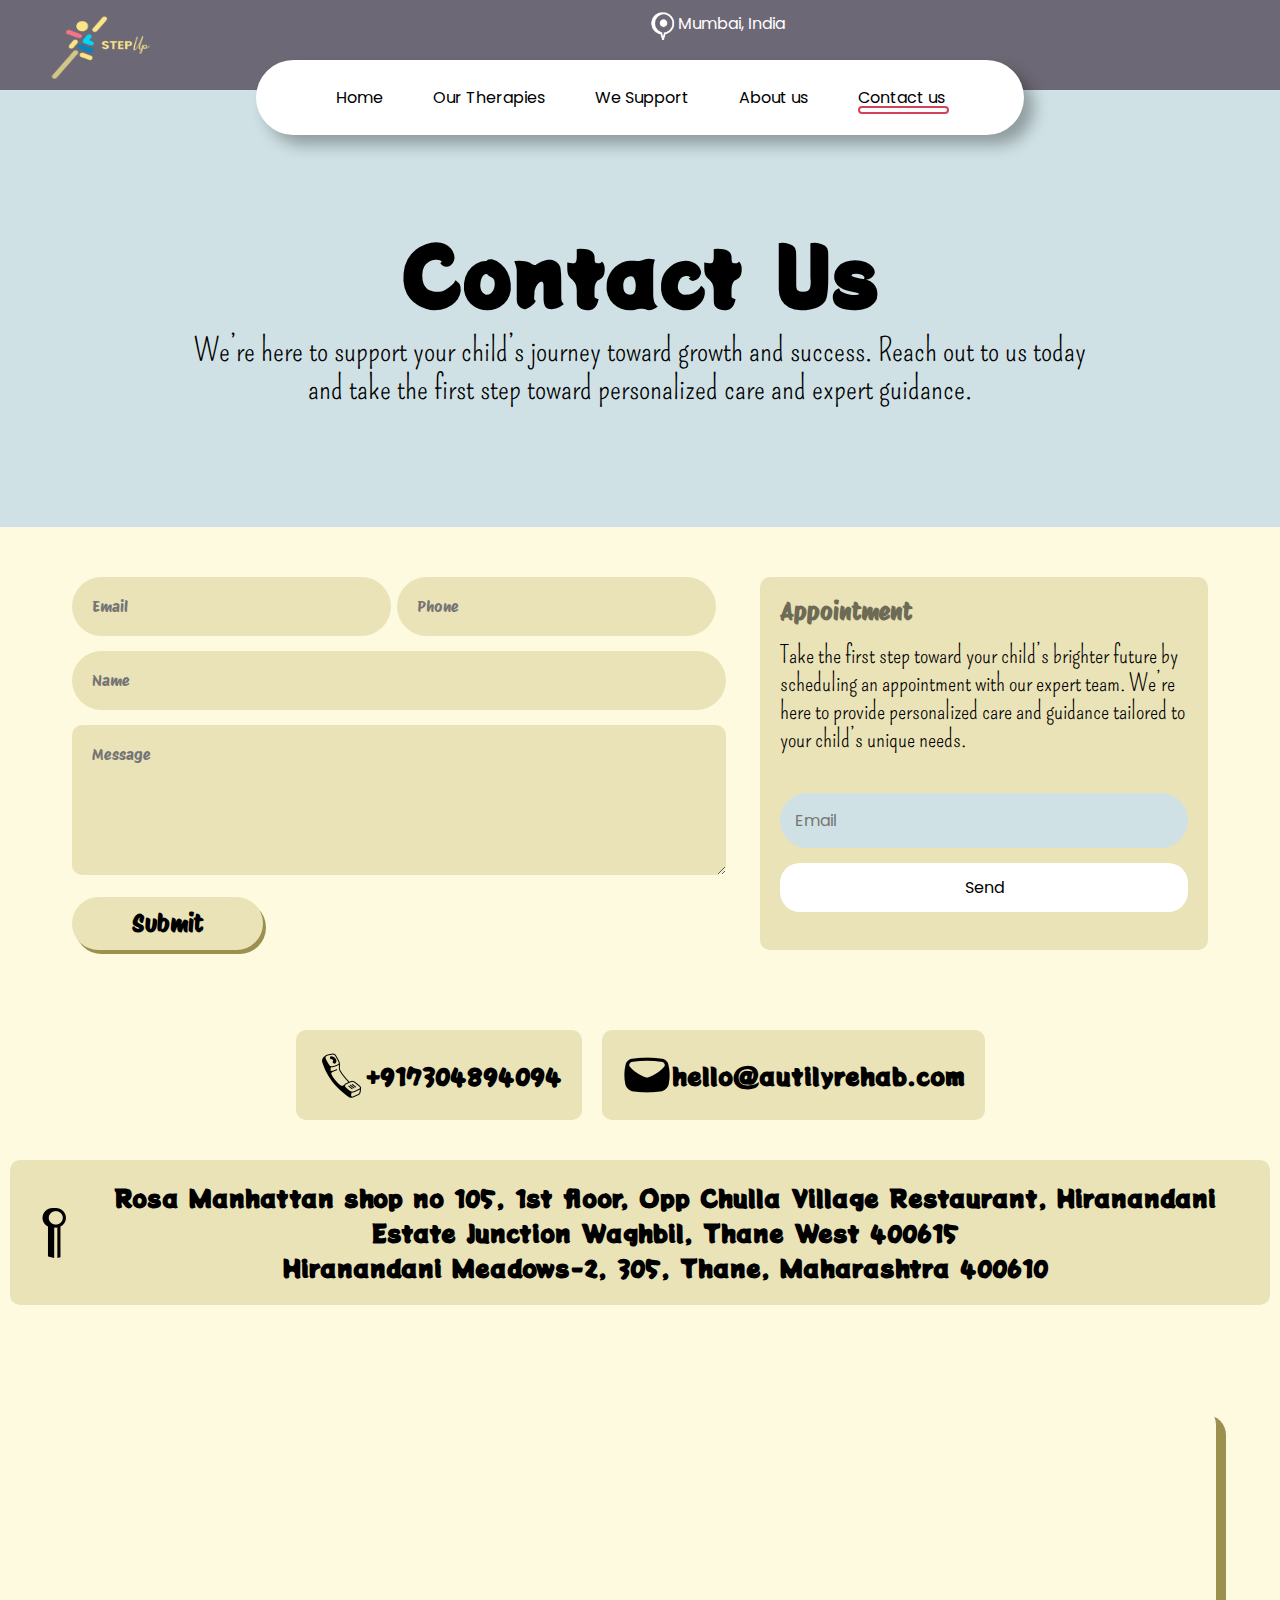
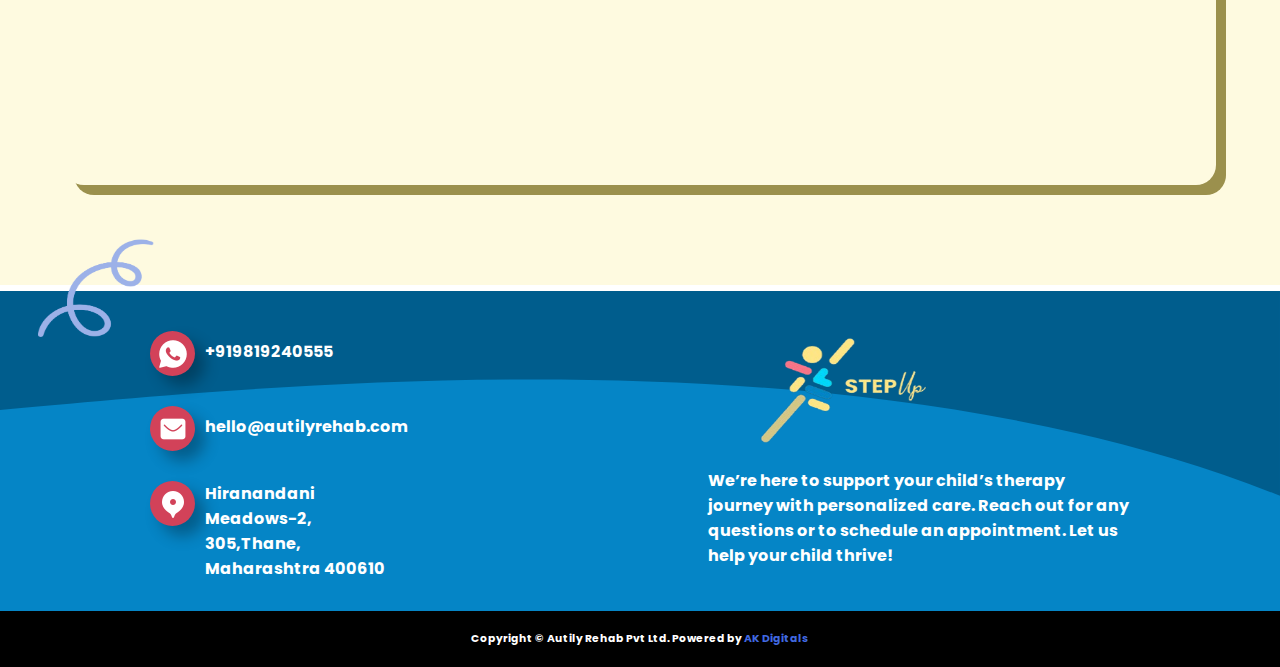
<file: contact.html>
<!DOCTYPE html>
<html lang="en">
<head>
  <meta charset="UTF-8">
  <meta name="viewport" content="width=device-width, initial-scale=1.0">
  <title>Contact</title>
  <link rel="icon" href="images/favicon.png" type="image/x-png">
  <link rel="stylesheet" href="css/contact.css">
  <link rel="preconnect" href="https://fonts.googleapis.com">
  <link rel="preconnect" href="https://fonts.gstatic.com" crossorigin>
  <link
    href="https://fonts.googleapis.com/css2?family=Poppins:ital,wght@0,100;0,200;0,300;0,400;0,500;0,600;0,700;0,800;0,900;1,100;1,200;1,300;1,400;1,500;1,600;1,700;1,800;1,900&display=swap"
    rel="stylesheet">
  <link rel="preconnect" href="https://fonts.googleapis.com">
  <link rel="preconnect" href="https://fonts.gstatic.com" crossorigin>
  <link href="https://fonts.googleapis.com/css2?family=Kalnia:wght@100..700&family=Pompiere&display=swap"
    rel="stylesheet">
    <link rel="preconnect" href="https://fonts.googleapis.com">
<link rel="preconnect" href="https://fonts.gstatic.com" crossorigin>
<link href="https://fonts.googleapis.com/css2?family=Agdasima:wght@400;700&family=Bubblegum+Sans&family=Cabin:ital,wght@0,400..700;1,400..700&family=Gochi+Hand&family=Kalnia:wght@100..700&family=Poetsen+One&family=Pompiere&family=Port+Lligat+Sans&family=Potta+One&family=Prata&family=Preahvihear&display=swap" rel="stylesheet">
<link rel="preconnect" href="https://fonts.googleapis.com">
<link rel="preconnect" href="https://fonts.gstatic.com" crossorigin>
<link href="https://fonts.googleapis.com/css2?family=Agdasima:wght@400;700&family=Bubblegum+Sans&family=Cabin:ital,wght@0,400..700;1,400..700&family=Gochi+Hand&family=Kalnia:wght@100..700&family=Poetsen+One&family=Pompiere&family=Poor+Story&family=Port+Lligat+Sans&family=Potta+One&family=Prata&family=Preahvihear&family=Protest+Riot&display=swap" rel="stylesheet">
</head>
<body>
  <header>
    <div class="logo">
      <img src="images/step up logo.png" alt="STEP-UP LOGO">
      <a href="https://www.google.com/maps/place/Dr+Nishant+Jalgaonkar's+Step+Up+Rehab,+Adult+Occupational+Therapy+Center/@21.240469,75.191947,16z/data=!4m6!3m5!1s0x3be7b918925b4449:0xba43b552b5a91e87!8m2!3d19.2228559!4d72.9635422!16s%2Fg%2F11p77330nw?hl=en-US&entry=ttu&g_ep=EgoyMDI0MTIxMS4wIKXMDSoASAFQAw%3D%3D"><img src="images/icons8-location-48.png" alt="LOACTION ICON">Mumbai, India</a>
    </div>
    <div class="nav">
      <ul class="navbar">
        <li><a href="index.html">Home</a></li>
        <li><a href="ourtherapies.html" id="our">Our Therapies</a></li>
        <li><a href="wesupport.html">We Support</a></li>
        <li><a href="about.html">About us</a></li>
        <li><a href="contact.html" class="active">Contact us</a></li>
      </ul>
    </div>
  </header>

  <main>

    <section class="bg-color">
      <div class="contact-content">
      <h1>Contact Us</h1>
      <p>We’re here to support your child’s journey toward growth and success. Reach out to us today and take the first step toward personalized care and expert guidance.</p>
      </div>
    </section>

    <section class="bg-color1">

      <div class="container">

        <div class="form-container">

          <form>
            <div class="horizon">
            <div class="form-group">
              <input type="email" id="email" name="email" placeholder="Email" required>
            </div>
    
            <div class="form-group">
              <input type="tel" id="phone" name="phone" placeholder="Phone" required>
            </div>
          </div>
    
            <div class="form-group">
              <input type="text" id="name" name="name" placeholder="Name" required>
            </div>
    
            <div class="form-group">
              <textarea id="message" name="message" placeholder="Message" required></textarea>
            </div>
    
            <button type="submit">Submit</button>
          </form>
        </div>

        <div class="appointment-container">
          <h1>Appointment</h1>
          <p>Take the first step toward your child’s brighter future by scheduling an appointment with our expert team. We’re here to provide personalized care and guidance tailored to your child’s unique needs.</p>
    
          <form>
            <div class="form-group">
              <input type="email" id="appointment-email" name="appointment-email" placeholder="Email" required>
            </div>
    
            <button type="submit">Send</button>
          </form>
        </div>
      </div>

      <div class="contact-info">

        <a href="tel:+917304894094" class="contact-item">
          <img src="images/icons8-call-50 (7).png" alt="Call Icon" class="contact-icon">
          <span class="contact-text">+917304894094</span>
        </a>
      
        <a href="mailto:hello@autilyrehab.com" class="contact-item">
          <img src="images/icons8-email-50.png" alt="Email Icon" class="contact-icon">
          <span class="contact-text">hello@autilyrehab.com</span>
        </a>

      </div>

      <a href="https://www.google.com/maps/place/Dr+Nishant+Jalgaonkar's+Step+Up+Rehab,+Adult+Occupational+Therapy+Center/@21.240469,75.191947,16z/data=!4m6!3m5!1s0x3be7b918925b4449:0xba43b552b5a91e87!8m2!3d19.2228559!4d72.9635422!16s%2Fg%2F11p77330nw?hl=en-US&entry=ttu&g_ep=EgoyMDI0MTIxMS4wIKXMDSoASAFQAw%3D%3D" class="contact-item" id="item">
        <img src="images/icons8-location-50.png" alt="Location Icon" class="contact-icon">
        <span class="contact-text text">
          Rosa Manhattan shop no 105, 1st floor, Opp Chulla Village Restaurant, Hiranandani Estate Junction Waghbil, Thane West 400615<br>
          Hiranandani Meadows-2, 305, Thane, Maharashtra 400610
        </span>
      </a>
      
      <div class="map-image">
        <iframe src="https://www.google.com/maps/embed?pb=!1m14!1m8!1m3!1d7534.732846424913!2d72.963542!3d19.222856000000004!3m2!1i1024!2i768!4f13.1!3m3!1m2!1s0x3be7b918925b4449%3A0xba43b552b5a91e87!2sDr%20Nishant%20Jalgaonkar&#39;s%20Step%20Up%20Rehab%2C%20Adult%20Occupational%20Therapy%20Center!5e0!3m2!1sen!2sus!4v1735303171389!5m2!1sen!2sus" width="600" height="450" style="border:0;" allowfullscreen="" loading="lazy" referrerpolicy="no-referrer-when-downgrade"></iframe>
      </div>
    </section>
    <img src="images/STEP UP 8.png" alt="CURVE IMAGE">
  </main>
  
  <footer>
    <div class="info">
      <div class="wave-container">
        <svg viewBox="0 0 500 80" preserveAspectRatio="xMinYMin meet">
          <path d="M-50,50 C10,50 300,0 500,80 L500,0 L0,0 Z" style="stroke:none; fill:#005D8D;"></path>
        </svg>
      </div>  
      <div class="contact">
        <div class="whatsapp">
          <div class="circle-foot">
            <a href="https://wa.me/919819240555"><img src="images/icons8-whatsapp-30.png" alt="Circle Image 1" class="circle-img"></a>
          </div>
          <div class="whatsapp-content">
            <a href="https://wa.me/919819240555">
            <p>+919819240555</p>
          </a>
          </div>
        </div>

        <div class="email">
          <div class="circle-foot">
            <a href="mailto:hello@autilyrehab.com"><img src="images/icons8-email-30.png" alt="Circle Image 1" class="circle-img"></a>
          </div>
          <div class="email-content">
            <a href="mailto:hello@autilyrehab.com">
            <p>hello@autilyrehab.com</p>
            </a>
          </div>
        </div>

        <div class="location">
          <div class="circle-foot">
            <a href="https://www.google.com/maps/place/Dr+Nishant+Jalgaonkar's+Step+Up+Rehab,+Adult+Occupational+Therapy+Center/@21.240469,75.191947,16z/data=!4m6!3m5!1s0x3be7b918925b4449:0xba43b552b5a91e87!8m2!3d19.2228559!4d72.9635422!16s%2Fg%2F11p77330nw?hl=en-US&entry=ttu&g_ep=EgoyMDI0MTIxMS4wIKXMDSoASAFQAw%3D%3D"><img src="images/icons8-location-30.png" alt="Circle Image 1" class="circle-img"></a>
          </div>
          <div class="location-content">
            <a href="https://www.google.com/maps/place/Dr+Nishant+Jalgaonkar's+Step+Up+Rehab,+Adult+Occupational+Therapy+Center/@21.240469,75.191947,16z/data=!4m6!3m5!1s0x3be7b918925b4449:0xba43b552b5a91e87!8m2!3d19.2228559!4d72.9635422!16s%2Fg%2F11p77330nw?hl=en-US&entry=ttu&g_ep=EgoyMDI0MTIxMS4wIKXMDSoASAFQAw%3D%3D">
            <p>Hiranandani Meadows-2, 305,Thane, Maharashtra 400610</p>
          </a>
          </div>
      </div>

      </div>

      <div class="logo1">
        <img src="images/step up logo.png" alt="STEP-UP LOGO">
        <p>We’re here to support your child’s therapy journey with personalized care. Reach out for any questions or to schedule an appointment. Let us help your child thrive!</p>
      </div>
    </div>

    <div class="copyright">
      <h6>Copyright © Autily Rehab Pvt Ltd. Powered by<a href="https://www.akdigitalsindia.com/"> AK Digitals</a></h6>
    </div>

  </footer>
</body>
</html>
</file>
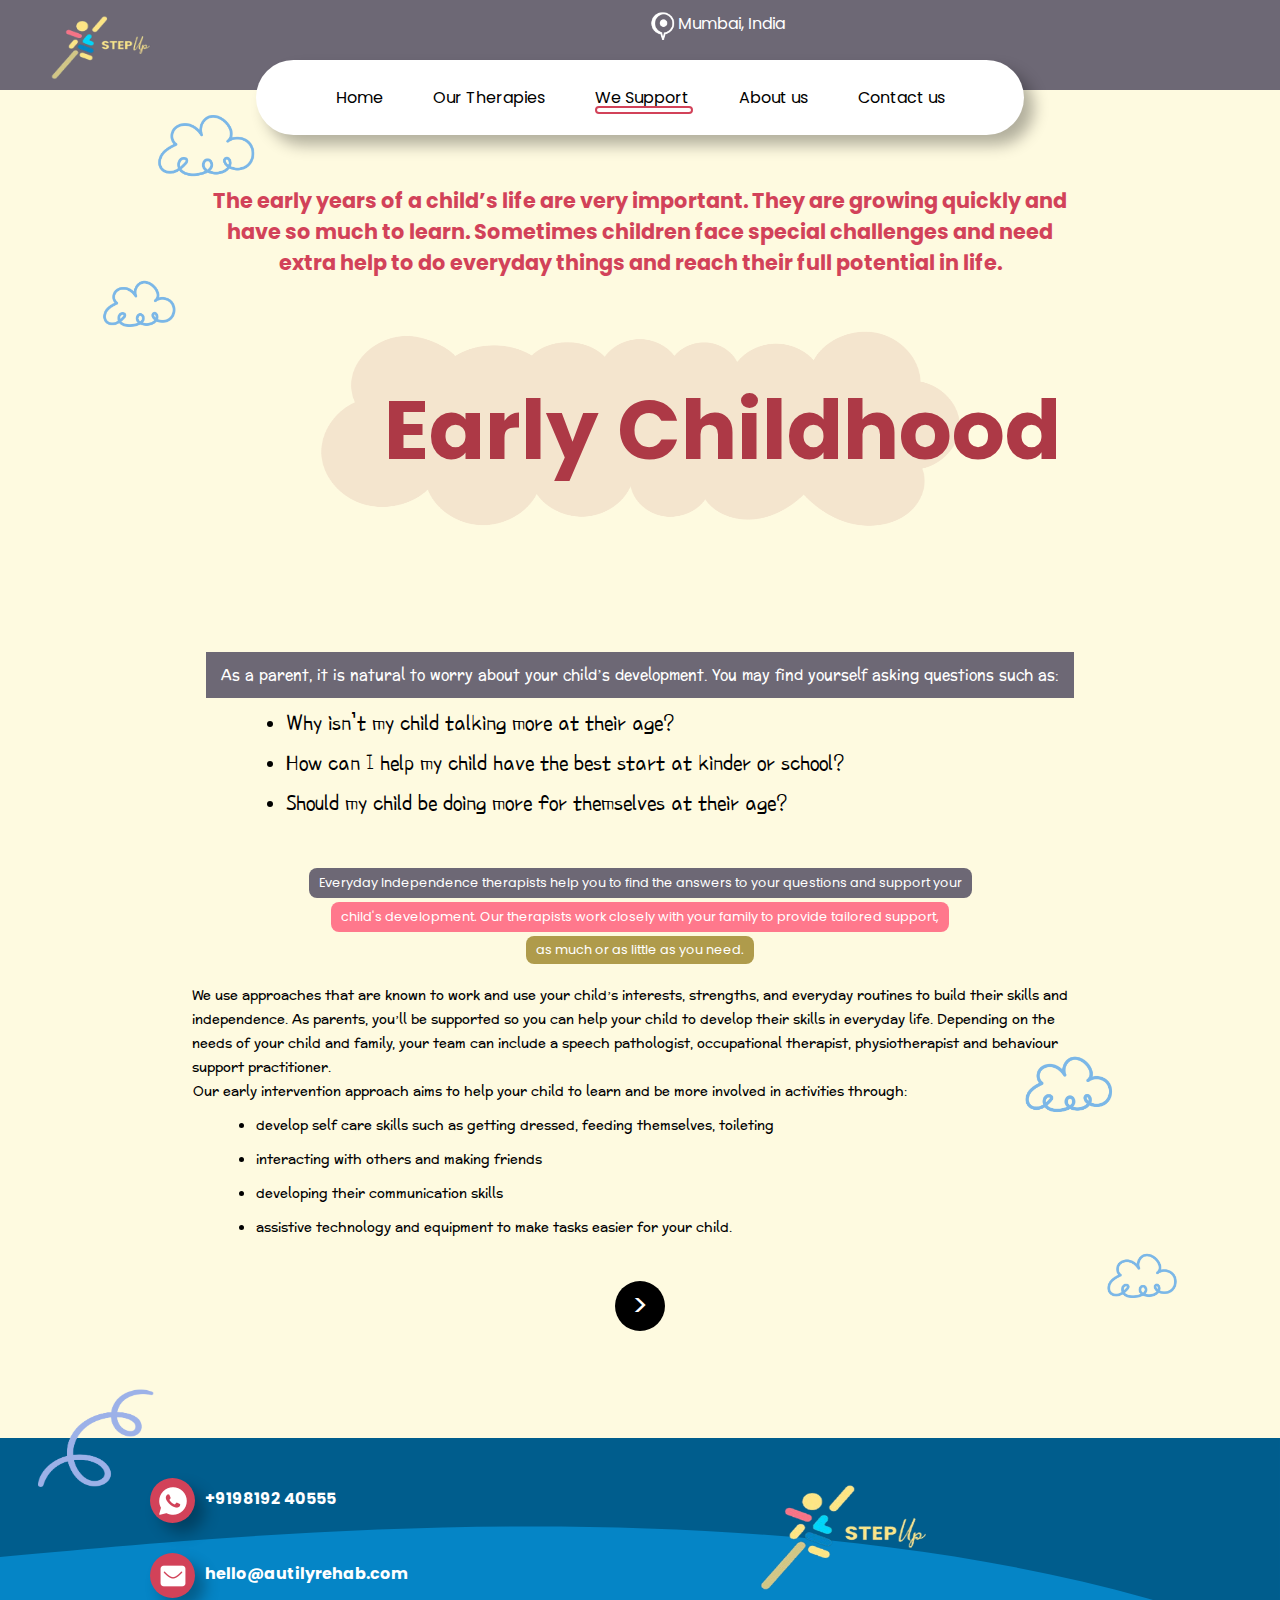
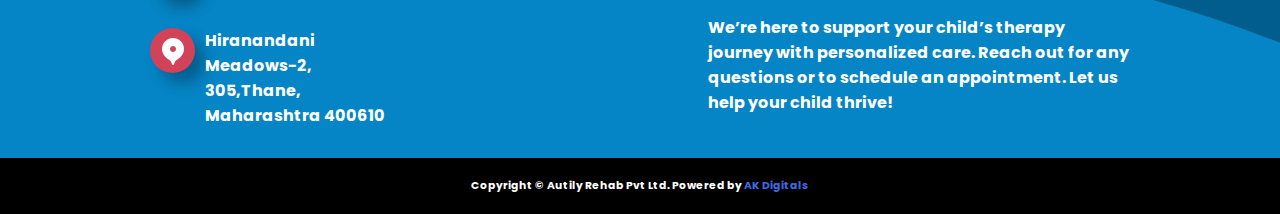
<file: earlychildhood.html>
<!DOCTYPE html>
<html lang="en">

<head>
  <meta charset="UTF-8">
  <meta name="viewport" content="width=device-width, initial-scale=1.0">
  <title>Early Childhood</title>
  <link rel="icon" href="images/favicon.png" type="image/x-png">
  <link rel="stylesheet" href="css/earlychildhood.css">
  <link rel="preconnect" href="https://fonts.googleapis.com">
  <link rel="preconnect" href="https://fonts.gstatic.com" crossorigin>
  <link
    href="https://fonts.googleapis.com/css2?family=Poppins:ital,wght@0,100;0,200;0,300;0,400;0,500;0,600;0,700;0,800;0,900;1,100;1,200;1,300;1,400;1,500;1,600;1,700;1,800;1,900&display=swap"
    rel="stylesheet">
  <link rel="preconnect" href="https://fonts.googleapis.com">
  <link rel="preconnect" href="https://fonts.gstatic.com" crossorigin>
  <link
    href="https://fonts.googleapis.com/css2?family=Agdasima:wght@400;700&family=Bubblegum+Sans&family=Cabin:ital,wght@0,400..700;1,400..700&family=Gochi+Hand&family=Kalnia:wght@100..700&family=Poetsen+One&family=Pompiere&family=Port+Lligat+Sans&family=Potta+One&family=Prata&family=Preahvihear&display=swap"
    rel="stylesheet">
  <link rel="preconnect" href="https://fonts.googleapis.com">
  <link rel="preconnect" href="https://fonts.gstatic.com" crossorigin>
  <link
    href="https://fonts.googleapis.com/css2?family=Agdasima:wght@400;700&family=Bubblegum+Sans&family=Cabin:ital,wght@0,400..700;1,400..700&family=Gochi+Hand&family=Kalnia:wght@100..700&family=Poetsen+One&family=Pompiere&family=Poor+Story&family=Port+Lligat+Sans&family=Potta+One&family=Prata&family=Preahvihear&display=swap"
    rel="stylesheet">
</head>

<body>
  <header>
    <div class="logo">
      <img src="images/step up logo.png" alt="STEP-UP LOGO">
      <a href="https://www.google.com/maps/place/Dr+Nishant+Jalgaonkar's+Step+Up+Rehab,+Adult+Occupational+Therapy+Center/@21.240469,75.191947,16z/data=!4m6!3m5!1s0x3be7b918925b4449:0xba43b552b5a91e87!8m2!3d19.2228559!4d72.9635422!16s%2Fg%2F11p77330nw?hl=en-US&entry=ttu&g_ep=EgoyMDI0MTIxMS4wIKXMDSoASAFQAw%3D%3D"><img src="images/icons8-location-48.png" alt="LOACTION ICON">Mumbai, India</a>
    </div>
    <div class="nav">
      <ul class="navbar">
        <li><a href="index.html">Home</a></li>
        <li><a href="ourtherapies.html" id="our">Our Therapies</a></li>
        <li><a href="wesupport.html" class="active">We Support</a></li>
        <li><a href="about.html">About us</a></li>
        <li><a href="contact.html">Contact us</a></li>
      </ul>
    </div>
  </header>

  <main>

    <section>
      <p id="content">The early years of a child’s life are very important. They are growing quickly
        and have so much to learn. Sometimes children face special challenges and
        need extra help to do everyday things and reach their full potential in life.</p>
      <div class="clouds">
        <img src="images/IMG 1.png" alt="CLOUDS IMAGE">
      </div>
      <div class="early">
        <h1>Early Childhood</h1>
      </div>
      <img src="/images/IMG 3.png" alt="First Image">

    </section>

    <section>
      <div id="parent">
        <p>As a parent, it is natural to worry about your child’s development. You may find yourself asking questions
          such as:</p>
      </div>

      <div class="age">
        <ul>
          <li>Why isn’t my child talking more at their age?</li>
          <li>How can I help my child have the best start at kinder or school?</li>
          <li>Should my child be doing more for themselves at their age?</li>
        </ul>
      </div>

      <div id="independence">
        <p>Everyday Independence therapists help you to find the answers to your questions and support your</p>
      </div>

      <div id="develop">
        <p>child's development. Our therapists work closely with your family to provide tailored support,</p>
      </div>

      <div id="little">
        <p>as much or as little as you need.</p>
      </div>

      <div class="child-interest">
        <p>We use approaches that are known to work and use your child’s interests, strengths, and everyday routines to
          build their skills
          and independence. As parents, you’ll be supported so you can help your child to develop their skills in
          everyday life.

          Depending on the needs of your child and family, your team can include a speech pathologist, occupational
          therapist,
          physiotherapist and behaviour support practitioner.</p>
      </div>

      <div class="approach">
        <p>Our early intervention approach aims to help your child to learn and be more involved in activities through:
        </p>
      </div>
      <div class="intervention">
      <ul>
        <li>develop self care skills such as getting dressed, feeding themselves, toileting</li>
        <li>interacting with others and making friends</li>
        <li> developing their communication skills</li>
        <li>assistive technology and equipment to make tasks easier for your child.</li>
      </ul>
    </div>
      <img src="images/IMG 2.png" alt="Second Image">
      
      <div class="navigation-arrows">
        <a href="children.html" class="circle-arrow">></a> <!-- Circle with ">" symbol -->
    </div>

    </section>

    <img src="images/STEP UP 8.png" alt="CURVE IMAGE">
  </main>

  <footer>
    <div class="info">
      <div class="wave-container">
        <svg viewBox="0 0 500 80" preserveAspectRatio="xMinYMin meet">
          <path d="M-50,50 C10,50 300,0 500,80 L500,0 L0,0 Z" style="stroke:none; fill:#005D8D;"></path>
        </svg>
      </div>  
      <div class="contact">
        <div class="whatsapp">
          <div class="circle-foot">
            <a href="https://wa.me/919819240555"><img src="images/icons8-whatsapp-30.png" alt="Circle Image 1" class="circle-img"></a>
          </div>
          <div class="whatsapp-content">
            <a href="https://wa.me/919819240555">
            <p>+9198192 40555</p>
          </a>
          </div>
        </div>

        <div class="email">
          <div class="circle-foot">
            <a href="mailto:hello@autilyrehab.com"><img src="images/icons8-email-30.png" alt="Circle Image 1" class="circle-img"></a>
          </div>
          <div class="email-content">
            <a href="mailto:hello@autilyrehab.com">
            <p>hello@autilyrehab.com</p>
            </a>
          </div>
        </div>

        <div class="location">
          <div class="circle-foot">
            <a href="https://www.google.com/maps/place/Dr+Nishant+Jalgaonkar's+Step+Up+Rehab,+Adult+Occupational+Therapy+Center/@21.240469,75.191947,16z/data=!4m6!3m5!1s0x3be7b918925b4449:0xba43b552b5a91e87!8m2!3d19.2228559!4d72.9635422!16s%2Fg%2F11p77330nw?hl=en-US&entry=ttu&g_ep=EgoyMDI0MTIxMS4wIKXMDSoASAFQAw%3D%3D"><img src="images/icons8-location-30.png" alt="Circle Image 1" class="circle-img"></a>
          </div>
          <div class="location-content">
            <a href="https://www.google.com/maps/place/Dr+Nishant+Jalgaonkar's+Step+Up+Rehab,+Adult+Occupational+Therapy+Center/@21.240469,75.191947,16z/data=!4m6!3m5!1s0x3be7b918925b4449:0xba43b552b5a91e87!8m2!3d19.2228559!4d72.9635422!16s%2Fg%2F11p77330nw?hl=en-US&entry=ttu&g_ep=EgoyMDI0MTIxMS4wIKXMDSoASAFQAw%3D%3D">
            <p>Hiranandani Meadows-2, 305,Thane, Maharashtra 400610</p>
          </a>
          </div>
      </div>

      </div>

      <div class="logo1">
        <img src="images/step up logo.png" alt="STEP-UP LOGO">
        <p>We’re here to support your child’s therapy journey with personalized care. Reach out for any questions or to schedule an appointment. Let us help your child thrive!</p>
      </div>
    </div>

    <div class="copyright">
      <h6>Copyright © Autily Rehab Pvt Ltd. Powered by<a href="https://www.akdigitalsindia.com/"> AK Digitals</a></h6>
    </div>

  </footer>
</body>

</html>
</file>
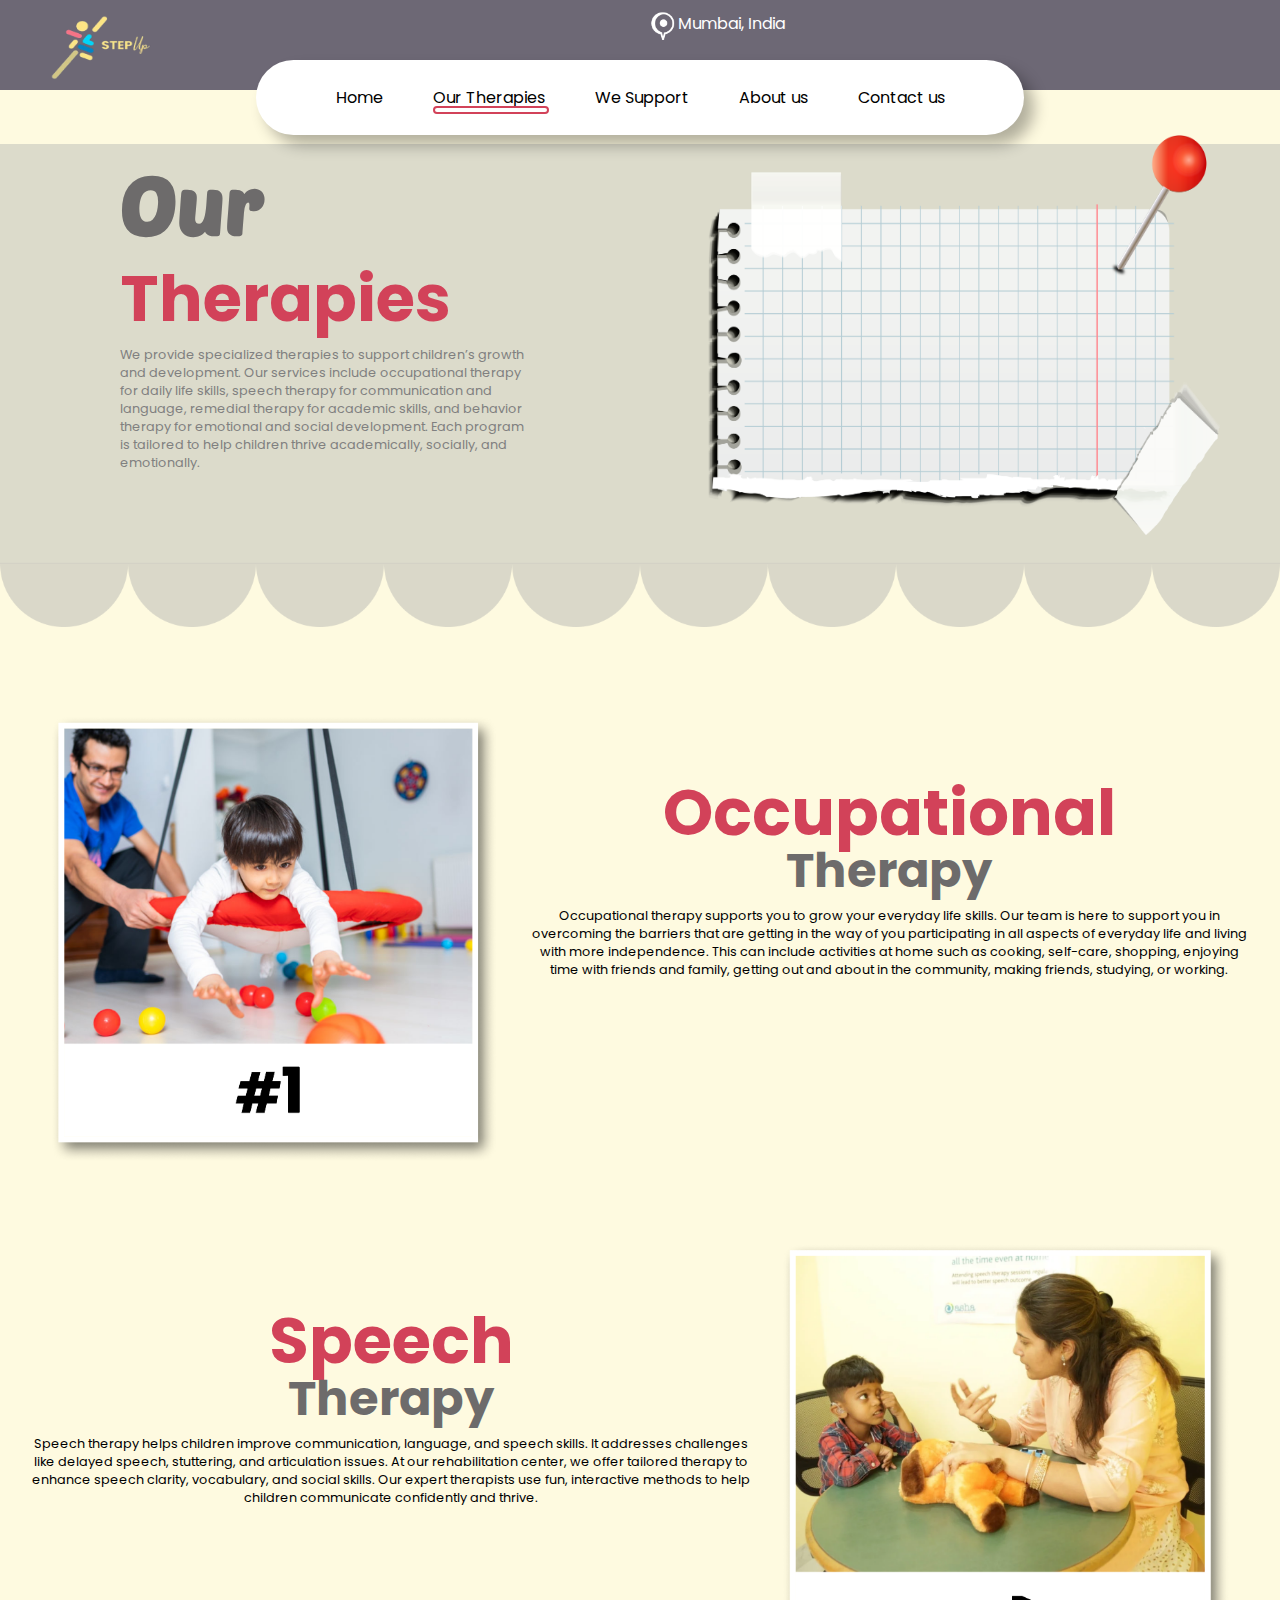
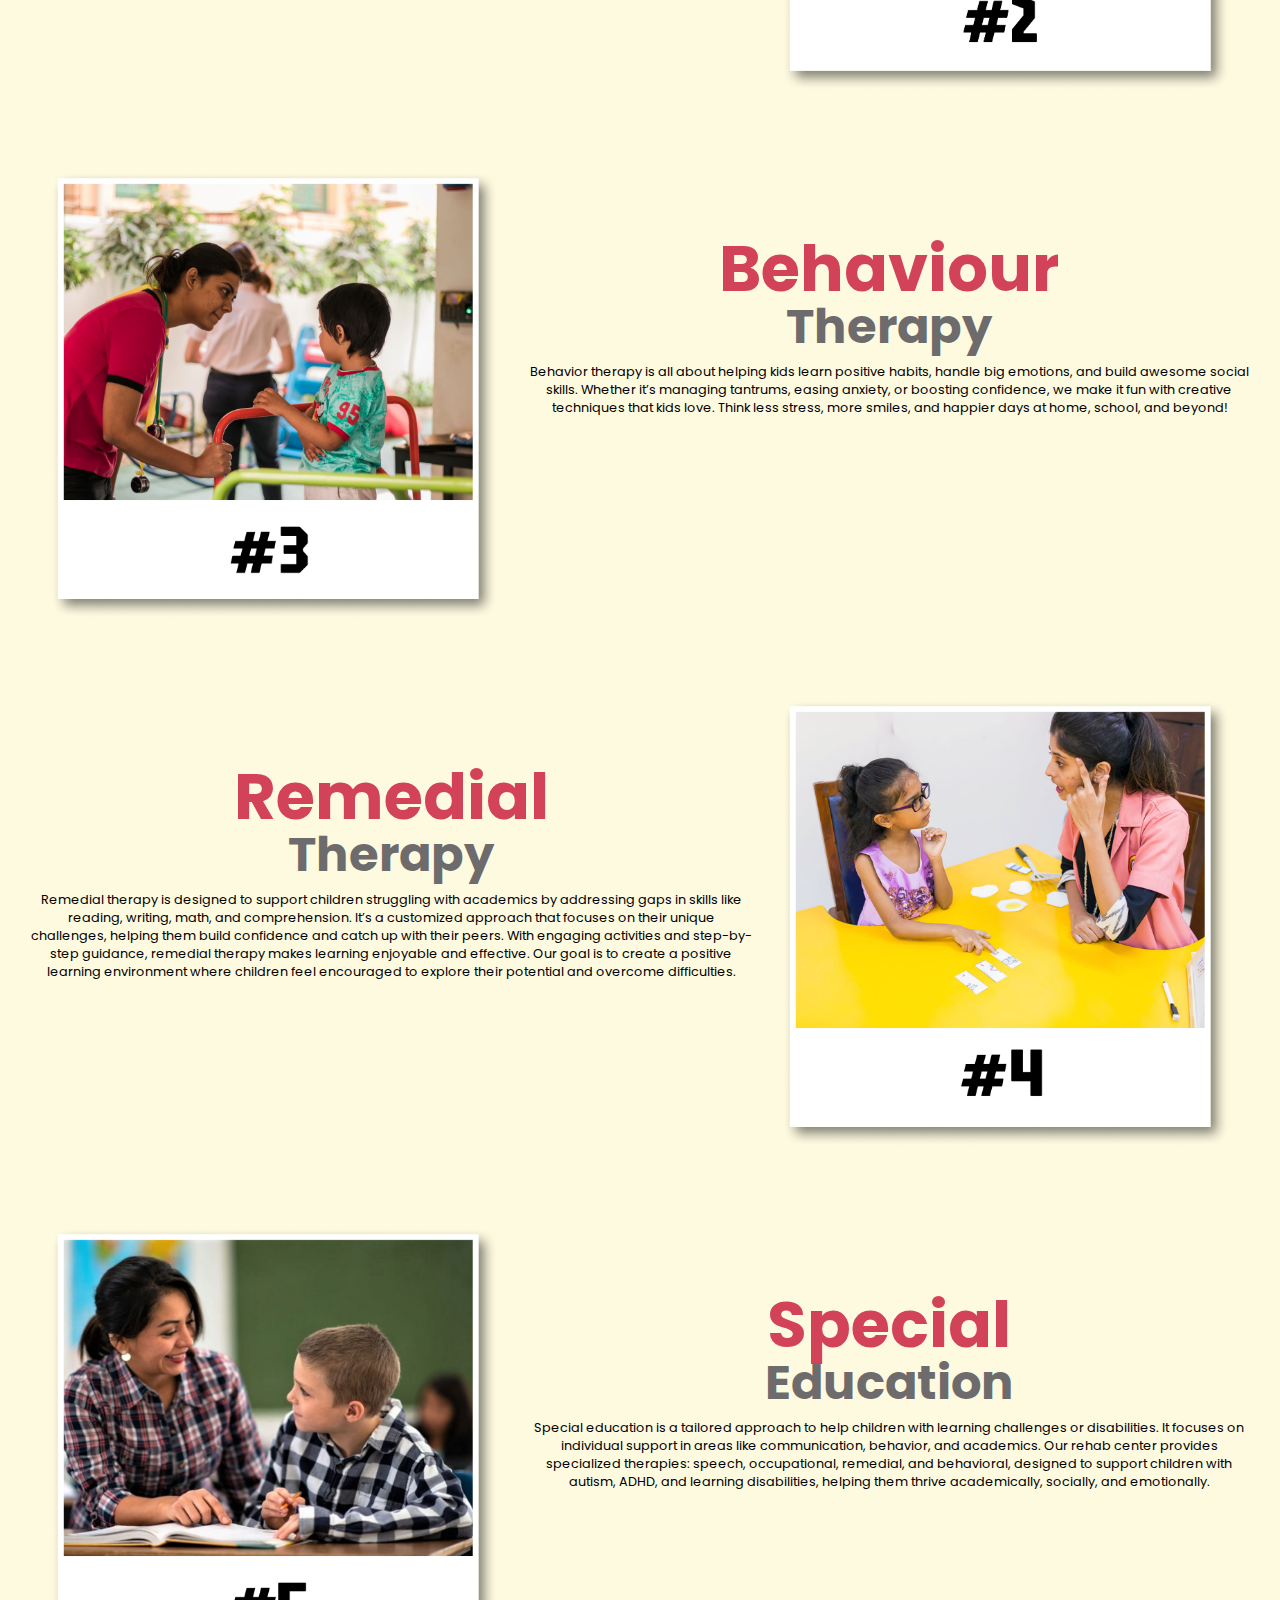
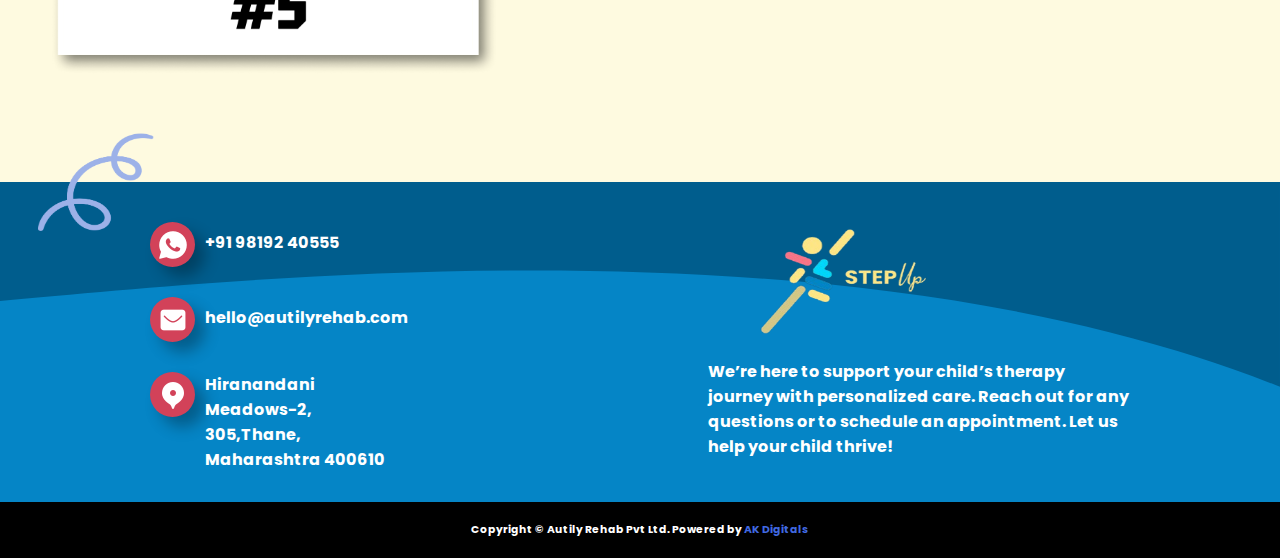
<file: ourtherapies.html>
<!DOCTYPE html>
<html lang="en">
<head>
  <meta charset="UTF-8">
  <meta name="viewport" content="width=device-width, initial-scale=1.0">
  <title>Our Therapies</title>
  <link rel="icon" href="images/favicon.png" type="image/x-png">
  <link rel="stylesheet" href="css/ourtherapies.css">
  <link rel="preconnect" href="https://fonts.googleapis.com">
  <link rel="preconnect" href="https://fonts.gstatic.com" crossorigin>
  <link
    href="https://fonts.googleapis.com/css2?family=Poppins:ital,wght@0,100;0,200;0,300;0,400;0,500;0,600;0,700;0,800;0,900;1,100;1,200;1,300;1,400;1,500;1,600;1,700;1,800;1,900&display=swap"
    rel="stylesheet">
  <link rel="preconnect" href="https://fonts.googleapis.com">
  <link rel="preconnect" href="https://fonts.gstatic.com" crossorigin>
  <link href="https://fonts.googleapis.com/css2?family=Kalnia:wght@100..700&family=Poetsen+One&family=Pompiere&display=swap" rel="stylesheet">
</head>
<body>
  <header>
    <div class="logo">
      <img src="images/step up logo.png" alt="STEP-UP LOGO">
      <a href="https://www.google.com/maps/place/Dr+Nishant+Jalgaonkar's+Step+Up+Rehab,+Adult+Occupational+Therapy+Center/@21.240469,75.191947,16z/data=!4m6!3m5!1s0x3be7b918925b4449:0xba43b552b5a91e87!8m2!3d19.2228559!4d72.9635422!16s%2Fg%2F11p77330nw?hl=en-US&entry=ttu&g_ep=EgoyMDI0MTIxMS4wIKXMDSoASAFQAw%3D%3D"><img src="images/icons8-location-48.png" alt="LOACTION ICON">Mumbai, India</a>
    </div>
    <div class="nav">
      <ul class="navbar">
        <li><a href="index.html">Home</a></li>
        <li><a href="ourtherapies.html" class="active" id="our">Our Therapies</a></li>
        <li><a href="wesupport.html">We Support</a></li>
        <li><a href="about.html">About us</a></li>
        <li><a href="contact.html">Contact us</a></li>
      </ul>
    </div>
  </header>

  <main>
    <section>
      <!-- <img src="images/00202020.png" alt="MIAN IMAGE WITH BOTTOM CURVE"> -->
      <div class="our-therapies">
        <div class="therapies-content">
          <h1>Our</h1>
          <h2>Therapies</h2>
          <p>We provide specialized therapies to support children’s growth and development. Our services include occupational therapy for daily life skills, speech therapy for communication and language, remedial therapy for academic skills, and behavior therapy for emotional and social development. Each program is tailored to help children thrive academically, socially, and emotionally.</p>
        </div>
        <img src="images/img 1 step up.png" alt="IMAGE">
      </div>

    </section>
<section>
    <div class="therapy">

      <div class="occupational-therapy">
        <img src="images/STEP UP IMG 4.png" alt="First Image">
        <div class="occupational-therapy-content">
          <h1>Occupational</h1>
          <h2>Therapy</h2>
          <p>Occupational therapy supports you to grow your everyday life skills.
            Our team is here to support you in overcoming the barriers that are getting in the way of you participating in all aspects of everyday life and living with more independence.
            This can include activities at home such as cooking, self-care, shopping, enjoying time with friends and family, getting out and about in the community, making friends, studying, or working.
            </p>
        </div>
        </div>

        <div class="speech-therapy">
          <div class="speech-therapy-content">
            <h1>Speech</h1>
            <h2>Therapy</h2>
            <p>Speech therapy helps children improve communication, language, and speech skills. It addresses challenges like delayed speech, stuttering, and articulation issues. At our rehabilitation center, we offer tailored therapy to enhance speech clarity, vocabulary, and social skills. Our expert therapists use fun, interactive methods to help children communicate confidently and thrive.</p>
          </div>
          <img src="images/STEP UP IMG 3.png" alt="Second Image">
      </div>

      <div class="behaviour-therapy">
        <img src="images/STEP UP 6.png" alt="Third Image">
        <div class="behaviour-therapy-content">
          <h1>Behaviour</h1>
          <h2>Therapy</h2>
          <p>Behavior therapy is all about helping kids learn positive habits, handle big emotions, and build awesome social skills. Whether it’s managing tantrums, easing anxiety, or boosting confidence, we make it fun with creative techniques that kids love. Think less stress, more smiles, and happier days at home, school, and beyond!</p>
        </div>
        </div>

        <div class="remedial-therapy">
          <div class="remedial-therapy-content">
            <h1>Remedial</h1>
            <h2>Therapy</h2>
            <p>Remedial therapy is designed to support children struggling with academics by addressing gaps in skills like reading, writing, math, and comprehension. It’s a customized approach that focuses on their unique challenges, helping them build confidence and catch up with their peers. With engaging activities and step-by-step guidance, remedial therapy makes learning enjoyable and effective.
              Our goal is to create a positive learning environment where children feel encouraged to explore their potential and overcome difficulties.
              </p>
          </div>
          <img src="images/STEP UP IMG 5.png" alt="Fourth Image">
      </div>

      <div class="special-education-therapy">
        <img src="images/IMG 55.png" alt="Fifth Image">
        <div class="special-education-therapy-content">
          <h1>Special</h1>
          <h2>Education</h2>
          <p>Special education is a tailored approach to help children with learning challenges or disabilities. It focuses on individual support in areas like communication, behavior, and academics.
            Our rehab center provides specialized therapies: speech, occupational, remedial, and behavioral, designed to support children with autism, ADHD, and learning disabilities, helping them thrive academically, socially, and emotionally.
            </p>
        </div>
        </div>
    </div>
    <img src="images/STEP UP 8.png" alt="CURVE IMAGE">
  </section>

  </main>

  <footer>
    <div class="info">

      <div class="wave-container">
        <svg viewBox="0 0 500 80" preserveAspectRatio="xMinYMin meet">
          <path d="M-50,50 C10,50 300,0 500,80 L500,0 L0,0 Z" style="stroke:none; fill:#005D8D;"></path>
        </svg>
      </div>  
      
      <div class="contact">
        <div class="whatsapp">
          <div class="circle-foot">
            <a href="https://wa.me/919819240555"><img src="images/icons8-whatsapp-30.png" alt="Circle Image 1" class="circle-img"></a>
          </div>
          <div class="whatsapp-content">
            <a href="https://wa.me/919819240555">
            <p>+91 98192 40555</p>
          </a>
          </div>
        </div>

        <div class="email">
          <div class="circle-foot">
            <a href="mailto:hello@autilyrehab.com"><img src="images/icons8-email-30.png" alt="Circle Image 1" class="circle-img"></a>
          </div>
          <div class="email-content">
            <a href="mailto:hello@autilyrehab.com">
            <p>hello@autilyrehab.com</p>
            </a>
          </div>
        </div>

        <div class="location">
          <div class="circle-foot">
            <a href="https://www.google.com/maps/place/Dr+Nishant+Jalgaonkar's+Step+Up+Rehab,+Adult+Occupational+Therapy+Center/@21.240469,75.191947,16z/data=!4m6!3m5!1s0x3be7b918925b4449:0xba43b552b5a91e87!8m2!3d19.2228559!4d72.9635422!16s%2Fg%2F11p77330nw?hl=en-US&entry=ttu&g_ep=EgoyMDI0MTIxMS4wIKXMDSoASAFQAw%3D%3D"><img src="images/icons8-location-30.png" alt="Circle Image 1" class="circle-img"></a>
          </div>
          <div class="location-content">
            <a href="https://www.google.com/maps/place/Dr+Nishant+Jalgaonkar's+Step+Up+Rehab,+Adult+Occupational+Therapy+Center/@21.240469,75.191947,16z/data=!4m6!3m5!1s0x3be7b918925b4449:0xba43b552b5a91e87!8m2!3d19.2228559!4d72.9635422!16s%2Fg%2F11p77330nw?hl=en-US&entry=ttu&g_ep=EgoyMDI0MTIxMS4wIKXMDSoASAFQAw%3D%3D">
            <p>Hiranandani Meadows-2, 305,Thane, Maharashtra 400610</p>
          </a>
          </div>
      </div>

      </div>

      <div class="logo1">
        <img src="images/step up logo.png" alt="STEP-UP LOGO">
        <p>We’re here to support your child’s therapy journey with personalized care. Reach out for any questions or to schedule an appointment. Let us help your child thrive!</p>
      </div>
    </div>

    <div class="copyright">
      <h6>Copyright © Autily Rehab Pvt Ltd. Powered by<a href="https://www.akdigitalsindia.com/"> AK Digitals</a></h6>
    </div>

  </footer>
  
</body>
</html>
</file>
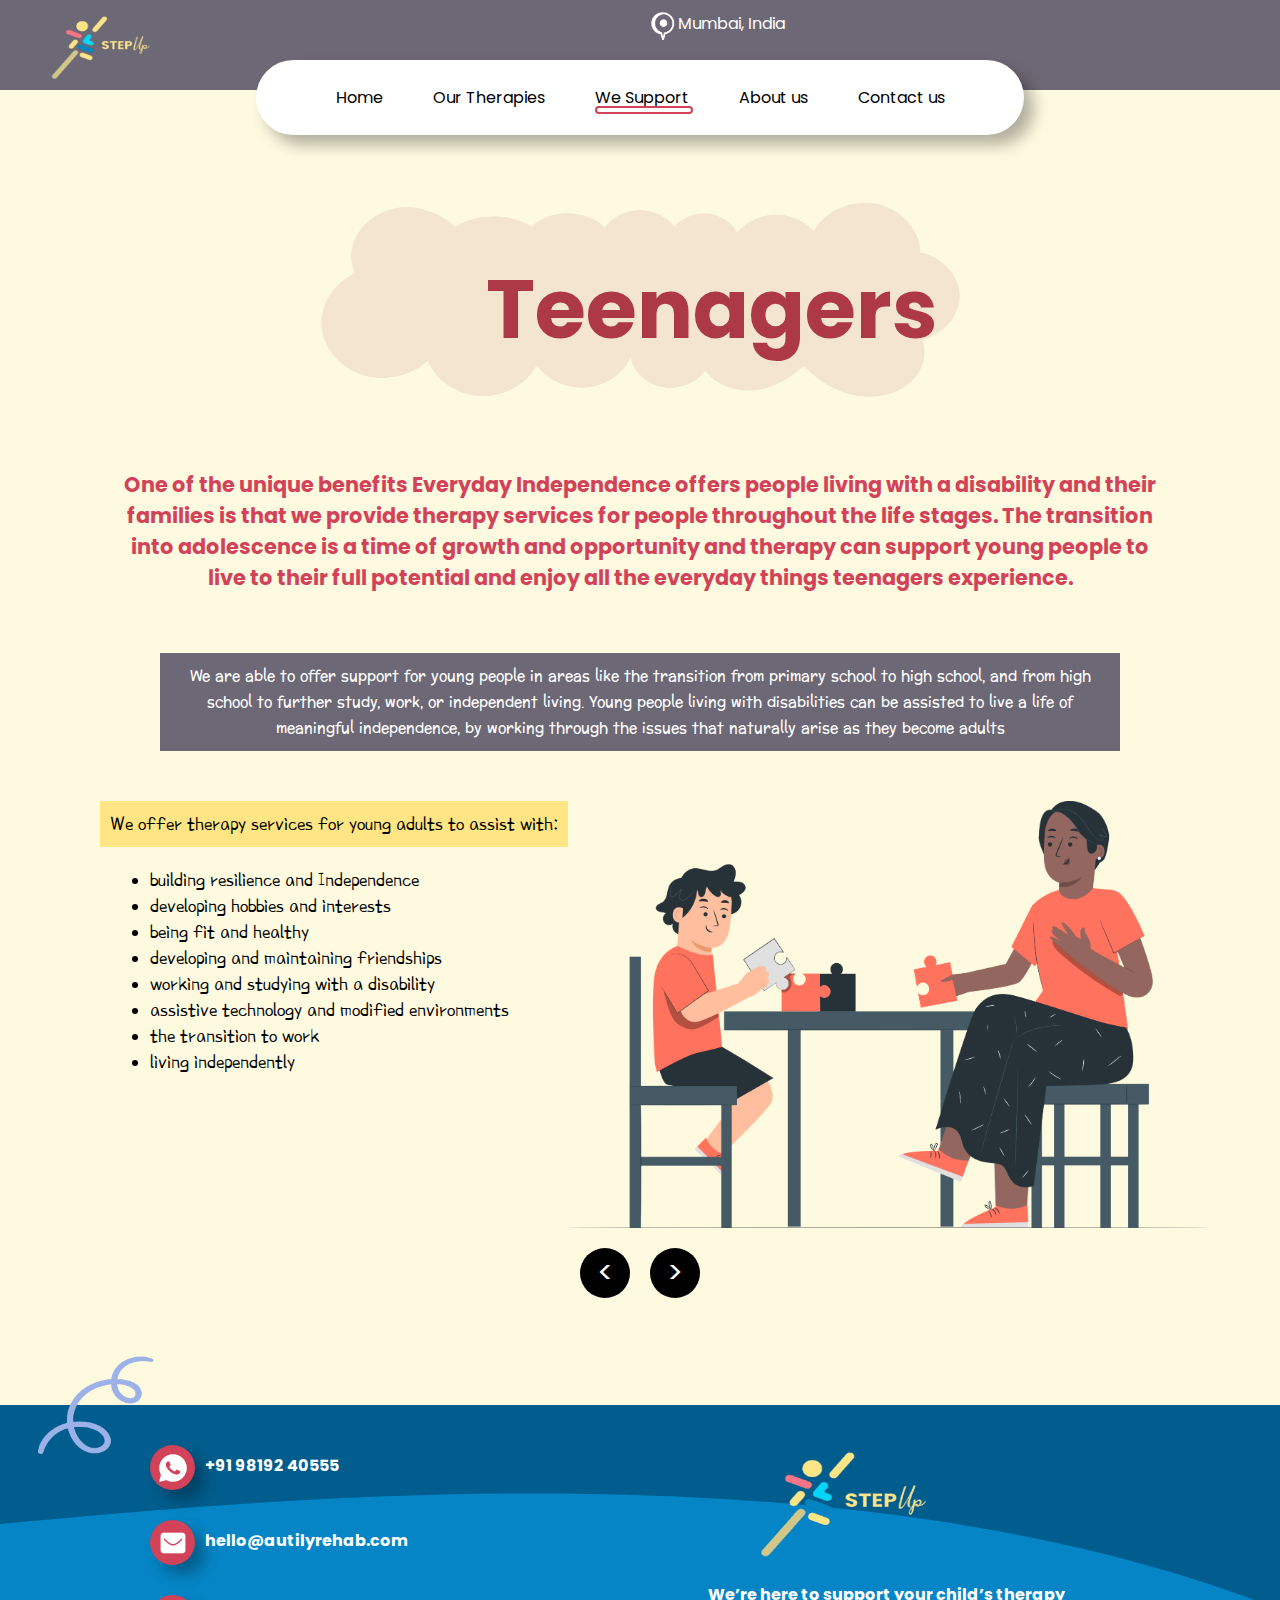
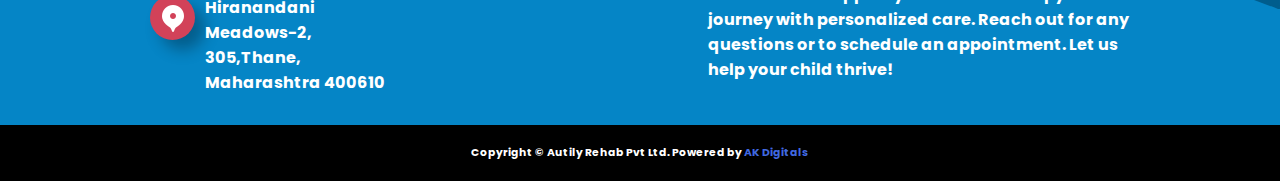
<file: teenagers.html>
<!DOCTYPE html>
<html lang="en">
<head>
  <meta charset="UTF-8">
  <meta name="viewport" content="width=device-width, initial-scale=1.0">
  <title>Teenagers</title>
  <link rel="icon" href="images/favicon.png" type="image/x-png">
  <link rel="stylesheet" href="css/teenagers.css">
  <link rel="preconnect" href="https://fonts.googleapis.com">
  <link rel="preconnect" href="https://fonts.gstatic.com" crossorigin>
  <link
    href="https://fonts.googleapis.com/css2?family=Poppins:ital,wght@0,100;0,200;0,300;0,400;0,500;0,600;0,700;0,800;0,900;1,100;1,200;1,300;1,400;1,500;1,600;1,700;1,800;1,900&display=swap"
    rel="stylesheet">
  <link rel="preconnect" href="https://fonts.googleapis.com">
  <link rel="preconnect" href="https://fonts.gstatic.com" crossorigin>
  <link
    href="https://fonts.googleapis.com/css2?family=Agdasima:wght@400;700&family=Bubblegum+Sans&family=Cabin:ital,wght@0,400..700;1,400..700&family=Gochi+Hand&family=Kalnia:wght@100..700&family=Poetsen+One&family=Pompiere&family=Port+Lligat+Sans&family=Potta+One&family=Prata&family=Preahvihear&display=swap"
    rel="stylesheet">
    <link rel="preconnect" href="https://fonts.googleapis.com">
    <link rel="preconnect" href="https://fonts.gstatic.com" crossorigin>
    <link
      href="https://fonts.googleapis.com/css2?family=Agdasima:wght@400;700&family=Bubblegum+Sans&family=Cabin:ital,wght@0,400..700;1,400..700&family=Gochi+Hand&family=Kalnia:wght@100..700&family=Poetsen+One&family=Pompiere&family=Poor+Story&family=Port+Lligat+Sans&family=Potta+One&family=Prata&family=Preahvihear&display=swap"
      rel="stylesheet">
</head>
<body>
  <header>
    <div class="logo">
      <img src="images/step up logo.png" alt="STEP-UP LOGO">
      <a href="https://www.google.com/maps/place/Dr+Nishant+Jalgaonkar's+Step+Up+Rehab,+Adult+Occupational+Therapy+Center/@21.240469,75.191947,16z/data=!4m6!3m5!1s0x3be7b918925b4449:0xba43b552b5a91e87!8m2!3d19.2228559!4d72.9635422!16s%2Fg%2F11p77330nw?hl=en-US&entry=ttu&g_ep=EgoyMDI0MTIxMS4wIKXMDSoASAFQAw%3D%3D"><img src="images/icons8-location-48.png" alt="LOACTION ICON">Mumbai, India</a>
    </div>
    <div class="nav">
      <ul class="navbar">
        <li><a href="index.html">Home</a></li>
        <li><a href="ourtherapies.html" id="our">Our Therapies</a></li>
        <li><a href="wesupport.html" class="active">We Support</a></li>
        <li><a href="about.html">About us</a></li>
        <li><a href="contact.html">Contact us</a></li>
      </ul>
    </div>
  </header>
</body>

<main>
  <section>
    <div class="clouds">
      <img src="images/IMG 1.png" alt="CLOUDS IMAGE">
    </div>
    <div class="teen">
      <h1>Teenagers</h1>
    </div>
    <p id="content">One of the unique benefits Everyday Independence offers people living with a disability and their 
      families is that we provide therapy services for people throughout the life stages. The transition 
      into adolescence is a time of growth and opportunity and therapy can support young people to 
      live to their full potential and enjoy all the everyday things teenagers experience.
      </p>

      <div id="young-people">
        <p>We are able to offer support for young people in areas like the transition from primary school to high school, and 
          from high school to further study, work, or independent living. Young people living with disabilities can be assisted 
          to live a life of meaningful independence, by working through the issues that naturally arise as they become 
          adults</p>
      </div>
  </section>

  <section>
    <div class="build-hobby">
      <div class="build-hobby-content">
    <p id="offer">We offer therapy services for young adults to assist with:</p>
    <ul>
      <li>building resilience and Independence</li>
      <li>developing hobbies and interests</li>
      <li>being fit and healthy</li>
      <li>developing and maintaining friendships</li>
      <li>working and studying with a disability</li>
      <li>assistive technology and modified environments</li>
      <li> the transition to work</li>
      <li> living independently</li>
    </ul>
  </div>
  <img src="images/BABU IMG 3.png" alt="TEENAGERS IMAGE">
</div>

<div class="navigation-arrows">
  <a href="children.html" class="circle-arrow"><</a>
  <a href="adults.html" class="circle-arrow">></a> <!-- Circle with ">" symbol -->
</div>

  </section>
  <img src="images/STEP UP 8.png" alt="CURVE IMAGE">
</main>
 
<footer>
  <div class="info">
    <div class="wave-container">
      <svg viewBox="0 0 500 80" preserveAspectRatio="xMinYMin meet">
        <path d="M-50,50 C10,50 300,0 500,80 L500,0 L0,0 Z" style="stroke:none; fill:#005D8D;"></path>
      </svg>
    </div>  
    <div class="contact">
      <div class="whatsapp">
        <div class="circle-foot">
          <a href="https://wa.me/919819240555"><img src="images/icons8-whatsapp-30.png" alt="Circle Image 1" class="circle-img"></a>
        </div>
        <div class="whatsapp-content">
          <a href="https://wa.me/919819240555">
          <p>+91 98192 40555</p>
        </a>
        </div>
      </div>

      <div class="email">
        <div class="circle-foot">
          <a href="mailto:hello@autilyrehab.com"><img src="images/icons8-email-30.png" alt="Circle Image 1" class="circle-img"></a>
        </div>
        <div class="email-content">
          <a href="mailto:hello@autilyrehab.com">
          <p>hello@autilyrehab.com</p>
          </a>
        </div>
      </div>

      <div class="location">
        <div class="circle-foot">
          <a href="https://www.google.com/maps/place/Dr+Nishant+Jalgaonkar's+Step+Up+Rehab,+Adult+Occupational+Therapy+Center/@21.240469,75.191947,16z/data=!4m6!3m5!1s0x3be7b918925b4449:0xba43b552b5a91e87!8m2!3d19.2228559!4d72.9635422!16s%2Fg%2F11p77330nw?hl=en-US&entry=ttu&g_ep=EgoyMDI0MTIxMS4wIKXMDSoASAFQAw%3D%3D"><img src="images/icons8-location-30.png" alt="Circle Image 1" class="circle-img"></a>
        </div>
        <div class="location-content">
          <a href="https://www.google.com/maps/place/Dr+Nishant+Jalgaonkar's+Step+Up+Rehab,+Adult+Occupational+Therapy+Center/@21.240469,75.191947,16z/data=!4m6!3m5!1s0x3be7b918925b4449:0xba43b552b5a91e87!8m2!3d19.2228559!4d72.9635422!16s%2Fg%2F11p77330nw?hl=en-US&entry=ttu&g_ep=EgoyMDI0MTIxMS4wIKXMDSoASAFQAw%3D%3D">
          <p>Hiranandani Meadows-2, 305,Thane, Maharashtra 400610</p>
        </a>
        </div>
    </div>

    </div>

    <div class="logo1">
      <img src="images/step up logo.png" alt="STEP-UP LOGO">
      <p>We’re here to support your child’s therapy journey with personalized care. Reach out for any questions or to schedule an appointment. Let us help your child thrive!</p>
    </div>
  </div>

  <div class="copyright">
    <h6>Copyright © Autily Rehab Pvt Ltd. Powered by<a href="https://www.akdigitalsindia.com/"> AK Digitals</a></h6>
  </div>

</footer>
</html>
</file>
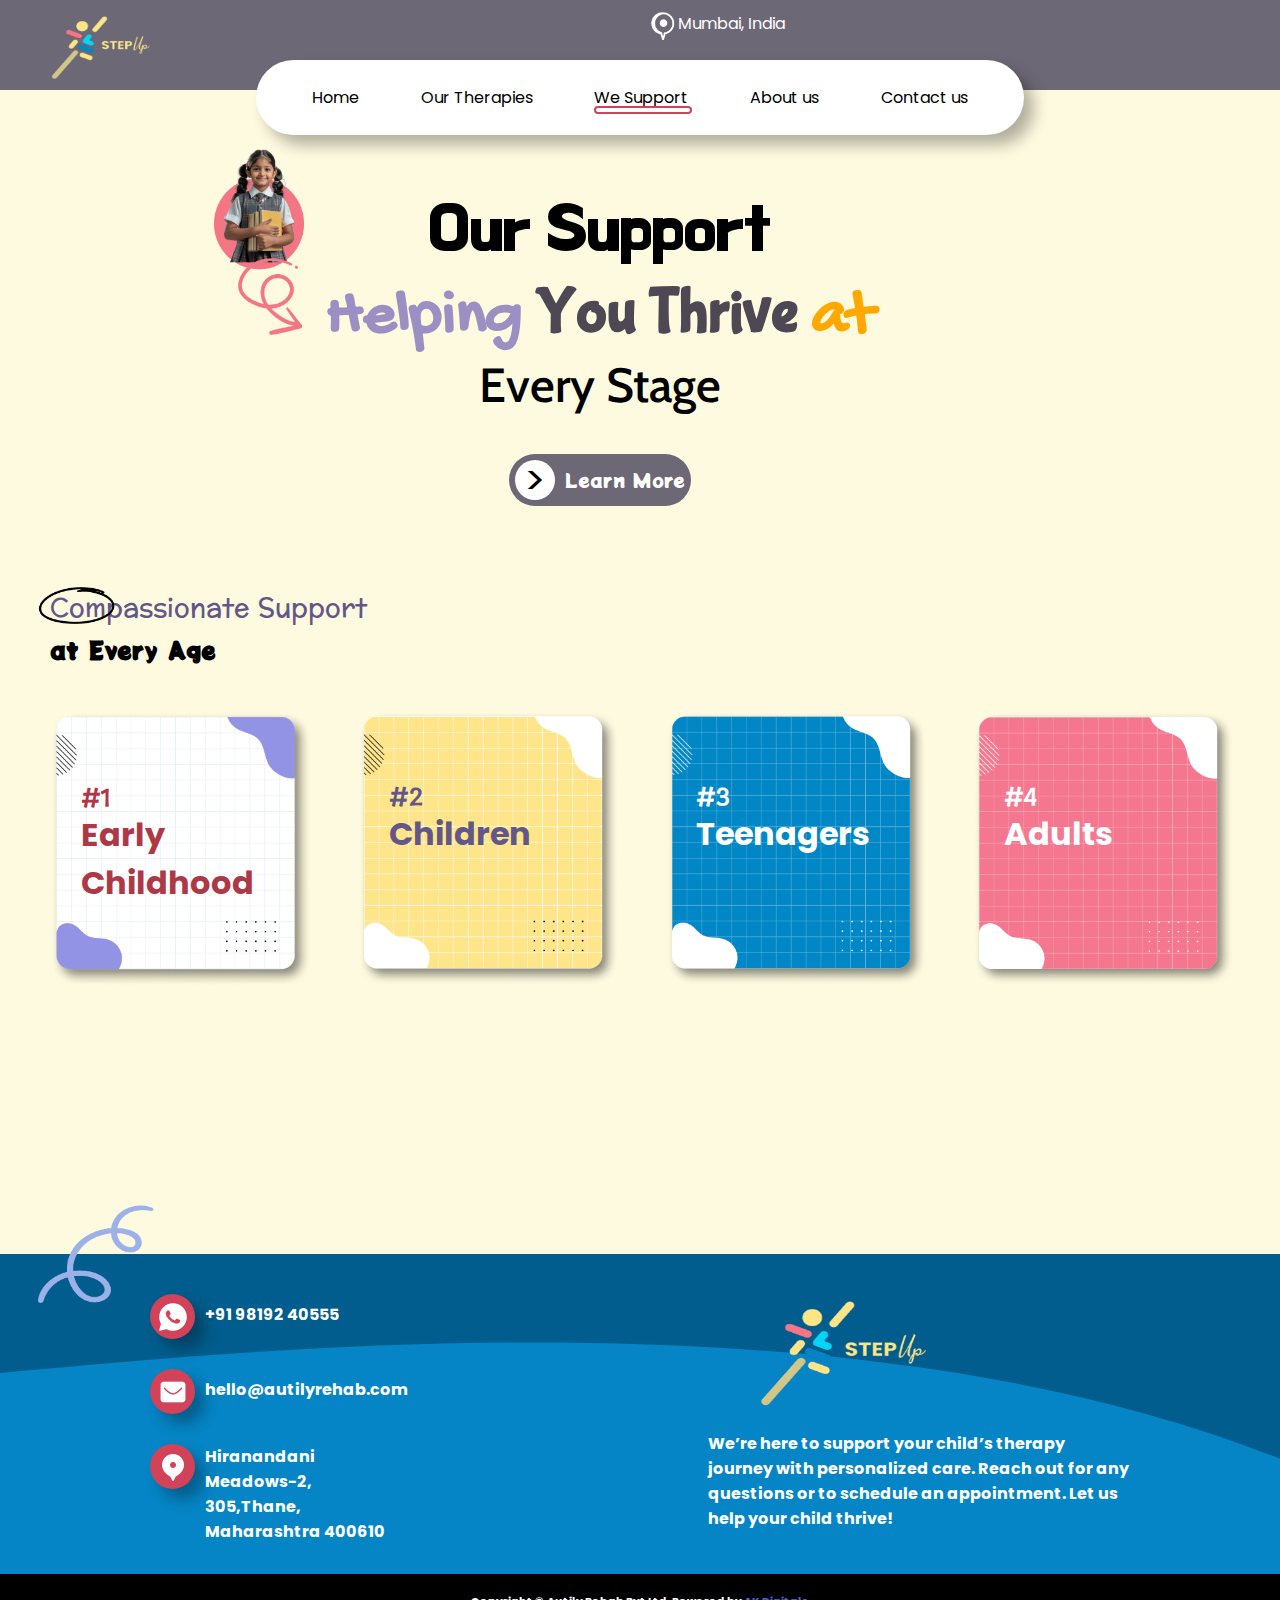
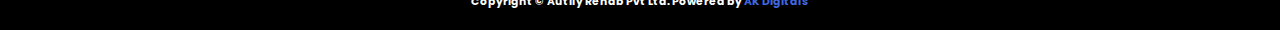
<file: wesupport.html>
<!DOCTYPE html>
<html lang="en">

<head>
  <meta charset="UTF-8">
  <meta name="viewport" content="width=device-width, initial-scale=1.0">
  <title>We support</title>
  <link rel="icon" href="images/favicon.png" type="image/x-png">
  <link rel="stylesheet" href="css/wesupport.css">
  <link rel="preconnect" href="https://fonts.googleapis.com">
  <link rel="preconnect" href="https://fonts.gstatic.com" crossorigin>
  <link
    href="https://fonts.googleapis.com/css2?family=Poppins:ital,wght@0,100;0,200;0,300;0,400;0,500;0,600;0,700;0,800;0,900;1,100;1,200;1,300;1,400;1,500;1,600;1,700;1,800;1,900&display=swap"
    rel="stylesheet">
  <link rel="preconnect" href="https://fonts.googleapis.com">
  <link rel="preconnect" href="https://fonts.gstatic.com" crossorigin>
  <link
    href="https://fonts.googleapis.com/css2?family=Agdasima:wght@400;700&family=Gochi+Hand&family=Kalnia:wght@100..700&family=Poetsen+One&family=Pompiere&family=Prata&family=Preahvihear&display=swap"
    rel="stylesheet">
  <link rel="preconnect" href="https://fonts.googleapis.com">
  <link rel="preconnect" href="https://fonts.gstatic.com" crossorigin>
  <link
    href="https://fonts.googleapis.com/css2?family=Agdasima:wght@400;700&family=Bubblegum+Sans&family=Gochi+Hand&family=Kalnia:wght@100..700&family=Poetsen+One&family=Pompiere&family=Prata&family=Preahvihear&display=swap"
    rel="stylesheet">
  <link rel="preconnect" href="https://fonts.googleapis.com">
  <link rel="preconnect" href="https://fonts.gstatic.com" crossorigin>
  <link
    href="https://fonts.googleapis.com/css2?family=Agdasima:wght@400;700&family=Bubblegum+Sans&family=Cabin:ital,wght@0,400..700;1,400..700&family=Gochi+Hand&family=Kalnia:wght@100..700&family=Poetsen+One&family=Pompiere&family=Prata&family=Preahvihear&display=swap"
    rel="stylesheet">
  <link rel="preconnect" href="https://fonts.googleapis.com">
  <link rel="preconnect" href="https://fonts.gstatic.com" crossorigin>
  <link
    href="https://fonts.googleapis.com/css2?family=Agdasima:wght@400;700&family=Bubblegum+Sans&family=Cabin:ital,wght@0,400..700;1,400..700&family=Gochi+Hand&family=Kalnia:wght@100..700&family=Poetsen+One&family=Pompiere&family=Prata&family=Preahvihear&display=swap"
    rel="stylesheet">
  <link rel="preconnect" href="https://fonts.googleapis.com">
  <link rel="preconnect" href="https://fonts.gstatic.com" crossorigin>
  <link
    href="https://fonts.googleapis.com/css2?family=Agdasima:wght@400;700&family=Bubblegum+Sans&family=Cabin:ital,wght@0,400..700;1,400..700&family=Gochi+Hand&family=Kalnia:wght@100..700&family=Poetsen+One&family=Pompiere&family=Port+Lligat+Sans&family=Prata&family=Preahvihear&display=swap"
    rel="stylesheet">
  <link rel="preconnect" href="https://fonts.googleapis.com">
  <link rel="preconnect" href="https://fonts.gstatic.com" crossorigin>
  <link
    href="https://fonts.googleapis.com/css2?family=Agdasima:wght@400;700&family=Bubblegum+Sans&family=Cabin:ital,wght@0,400..700;1,400..700&family=Gochi+Hand&family=Kalnia:wght@100..700&family=Poetsen+One&family=Pompiere&family=Port+Lligat+Sans&family=Potta+One&family=Prata&family=Preahvihear&display=swap"
    rel="stylesheet">
</head>

<body>
  <header>
    <div class="logo">
      <img src="images/step up logo.png" alt="STEP-UP LOGO">
      <a
        href="https://www.google.com/maps/place/Dr+Nishant+Jalgaonkar's+Step+Up+Rehab,+Adult+Occupational+Therapy+Center/@21.240469,75.191947,16z/data=!4m6!3m5!1s0x3be7b918925b4449:0xba43b552b5a91e87!8m2!3d19.2228559!4d72.9635422!16s%2Fg%2F11p77330nw?hl=en-US&entry=ttu&g_ep=EgoyMDI0MTIxMS4wIKXMDSoASAFQAw%3D%3D"><img
          src="images/icons8-location-48.png" alt="LOACTION ICON">Mumbai, India</a>
    </div>
    <div class="nav">
      <ul class="navbar">
        <li><a href="index.html">Home</a></li>
        <li><a href="ourtherapies.html" id="our">Our Therapies</a></li>
        <li><a href="wesupport.html" class="active">We Support</a></li>
        <li><a href="about.html">About us</a></li>
        <li><a href="contact.html">Contact us</a></li>
      </ul>
    </div>
  </header>

  <main>

    <section>
      <div class="support">
        <img src="images/IMG SUPPORT 5.png" alt="A Girl Image">
        <div class="our-support">
          <h1>Our Support</h1>
          <h2><span id="help">Helping</span> <span id="thrive">You Thrive</span> <span id="at">at</span></h2>
          <h3>Every Stage</h3>
          <div class="learn-more">
            <a href="contact.html" id="learnMoreLink" class="learn-more-link">
              <p id="learnMoreText"><span class="circle" id="arrow">></span>Learn More</p>
            </a>
          </div>
        </div>
      </div>

    </section>

    <section>
      <div class="compassionate">
        <h1>Compassionate Support</h1>
        <h2>at Every Age</h2>
      </div>
      <img src="images/IMG SUPPORT 6.png" alt="CIRCLE IMAGE">

      <div class="stages">

        <div class="stage">
          <a href="earlychildhood.html">
            <img src="images/IMG SUPPORT 1.png" alt="First Image">
            <div class="text-overlay">
              <p class="early">#1</p>
              <h1 class="early">Early Childhood</h1>
          </a>
        </div>
      </div>

      <div class="stage">
        <a href="children.html">
          <img src="images/IMG SUPPORT 2.png" alt="Second Image">
          <div class="text-overlay">
            <p class="child">#2</p>
            <h1 class="child">Children</h1>
        </a>
      </div>
      </div>

      <div class="stage">
        <a href="teenagers.html">
          <img src="images/IMG SUPPORT 3.png" alt="Third Image">
          <div class="text-overlay">
            <p>#3</p>
            <h1>Teenagers</h1>
        </a>
      </div>
      </div>

      <div class="stage">
        <a href="adults.html">
          <img src="images/IMG SUPPORT 4.png" alt="Fourth Image">
          <div class="text-overlay">
            <p>#4</p>
            <h1>Adults</h1>
        </a>
      </div>
      </div>
      </div>
      <img src="images/STEP UP 8.png" alt="CURVE IMAGE">
    </section>
  </main>

  <footer>
    <div class="info">
      <div class="wave-container">
        <svg viewBox="0 0 500 80" preserveAspectRatio="xMinYMin meet">
          <path d="M-50,50 C10,50 300,0 500,80 L500,0 L0,0 Z" style="stroke:none; fill:#005D8D;"></path>
        </svg>
      </div>
      <div class="contact">
        <div class="whatsapp">
          <div class="circle-foot">
            <a href="https://wa.me/919819240555"><img src="images/icons8-whatsapp-30.png" alt="Circle Image 1"
                class="circle-img"></a>
          </div>
          <div class="whatsapp-content">
            <a href="https://wa.me/919819240555">
              <p>+91 98192 40555</p>
            </a>
          </div>
        </div>

        <div class="email">
          <div class="circle-foot">
            <a href="mailto:hello@autilyrehab.com"><img src="images/icons8-email-30.png" alt="Circle Image 1"
                class="circle-img"></a>
          </div>
          <div class="email-content">
            <a href="mailto:hello@autilyrehab.com">
              <p>hello@autilyrehab.com</p>
            </a>
          </div>
        </div>

        <div class="location">
          <div class="circle-foot">
            <a
              href="https://www.google.com/maps/place/Dr+Nishant+Jalgaonkar's+Step+Up+Rehab,+Adult+Occupational+Therapy+Center/@21.240469,75.191947,16z/data=!4m6!3m5!1s0x3be7b918925b4449:0xba43b552b5a91e87!8m2!3d19.2228559!4d72.9635422!16s%2Fg%2F11p77330nw?hl=en-US&entry=ttu&g_ep=EgoyMDI0MTIxMS4wIKXMDSoASAFQAw%3D%3D"><img
                src="images/icons8-location-30.png" alt="Circle Image 1" class="circle-img"></a>
          </div>
          <div class="location-content">
            <a
              href="https://www.google.com/maps/place/Dr+Nishant+Jalgaonkar's+Step+Up+Rehab,+Adult+Occupational+Therapy+Center/@21.240469,75.191947,16z/data=!4m6!3m5!1s0x3be7b918925b4449:0xba43b552b5a91e87!8m2!3d19.2228559!4d72.9635422!16s%2Fg%2F11p77330nw?hl=en-US&entry=ttu&g_ep=EgoyMDI0MTIxMS4wIKXMDSoASAFQAw%3D%3D">
              <p>Hiranandani Meadows-2, 305,Thane, Maharashtra 400610</p>
            </a>
          </div>
        </div>

      </div>

      <div class="logo1">
        <img src="images/step up logo.png" alt="STEP-UP LOGO">
        <p>We’re here to support your child’s therapy journey with personalized care. Reach out for any questions or to
          schedule an appointment. Let us help your child thrive!</p>
      </div>
    </div>

    <div class="copyright">
      <h6>Copyright © Autily Rehab Pvt Ltd. Powered by<a href="https://www.akdigitalsindia.com/"> AK Digitals</a></h6>
    </div>

  </footer>

  <script>

    document.getElementById('arrow').addEventListener('click', function (event) {
      event.preventDefault();  // Prevent the default link redirection

      // Add 'clicked' class to trigger the animation on the arrow and background color change on <p> tag
      this.classList.add('clicked');   // For the arrow
      document.getElementById('learnMoreText').classList.add('clicked');  // For the <p> background

      // Wait for the animation to finish (500ms) before continuing
      setTimeout(function () {
        // Hide the "Learn More" text (p tag) after the animation is done
        document.getElementById('learnMoreText').classList.add('hidden');

        document.getElementById("learnMoreLink").classList.add("hidden");

        // After hiding the text, redirect to the contact page after a slight delay (300ms)
        setTimeout(function () {
          window.location.href = 'contact.html';  // Perform the redirect to the contact page
        }, 300);  // Delay the redirect to give time for hiding the text
      }, 500);
    });

  </script>
</body>

</html>
</file>
<file: css/home.css>
* {
  margin: 0;
  padding: 0;
  box-sizing: border-box;
  font-family: "Poppins";
}

body {
  overflow-x: hidden;
}

.logo{
  background-color: #6D6875;
  display: flex;
  justify-content: space-between;
  width: 100%;
}

.logo a {
  text-decoration: none;
  color: white;
  text-align: center;
  /* Center the text inside the a tag */
  margin: 0 auto;
  /* Ensure the a tag takes only the required space */
  margin-top: 10px;
}

.logo a img {
  vertical-align: middle;
  height: 30px;
  width: 30px;
}

img[alt="STEP-UP LOGO"] {
  width: 8%;
  height: 90px;
  margin-left: 50px;
}

.nav {
  display: flex;
  justify-content: center;
  background-color: #FEFAE0;
}

.navbar {
  display: flex;
  margin-top: -30px;
  width: 60%;
  justify-content: center;
  border-radius: 40px;
  padding: 25px;
  background-color: white;
  box-shadow: 10px 10px 15px rgba(0, 0, 0, 0.3);
}

.navbar li {
  list-style: none;
  margin: 0 25px;
}

.navbar li a {
  text-decoration: none;
  color: black;
  position: relative;
}

/* Style for active link */
.navbar li a.active {
  color: black;
  /* Ensure the text stays black */
  padding-bottom: 5px;
  /* Add padding to push the text away from the line */
}

.navbar li a.active::after {
  content: '';
  /* Empty content for the line */
  position: absolute;
  bottom: 0;
  /* Position it right below the text */
  left: 0;
  width: 100%;
  /* Make the line the same width as the text */
  height: 4px;
  /* Height of the red line */
  border: 2px solid #D24259;
  border-radius: 10px;
  /* Rounded corners for the line */
}

#our {
  transition: all 0.5s ease;
  /* Smooth transition for hover effects */
}

#our:hover {
  background-color: #F67682;
  color: white;
}

.bg-color {
  background-color: #FEFAE0;
}

.step-up-front {
  display: flex;
  padding-top: 60px;
}

.step-up-front img {
  width: 45%;
  padding: 0 30px;
}

.step-up-content {
  padding-left: 50px;
  padding-top: 50px;
}

.step-up-content h1 {
  font-size: 3rem;
  font-weight: 400;
  font-family: "Pompiere";
}

.step-up-content h2 {
  font-size: 1.8rem;
  color: #D24259;
  padding-top: 20px;
}

.step-up-content p {
  font-size: 0.8rem;
  padding-top: 25px;
}

.learn-more {
  padding: 10px 25px;
  border-radius: 30px;
  background-color: #3880B7;
  color: white;
  margin-top: 30px;
  border: none;
  cursor: pointer;
  transition: all 0.6s ease;
  /* Smooth transition for hover effects */
}

.learn-more:hover {
  background-color: black;
  /* Button background turns black on hover */
  transform: scale(1.1);
  /* Makes the button grow slightly on hover */
  padding: 10px 35px;
  font-size: 1rem;
}

img[alt="WAVE SHAPE IMAGE"] {
  width: 120%;
  clip-path: inset(0 7.5% 0 7.5%);
}

.wave-shape {
  position: relative;
  right: 10%;
}

.bg-color1 {
  background-color: #7D838F;
  margin-top: -7px;
}

.what-we-do {
  padding-top: 40px;
  padding-left: 40px;
}

.what-we-do h1 {
  font-size: 4rem;
  color: white;
  font-family: "Poetsen One";
}

.what-we-do h2 {
  font-size: 1.8rem;
  color: #FFB5AA;
  font-weight: 500;
}

.therapies {
  display: flex;
  justify-content: space-around;
  padding-top: 30px;
}

.circle-overlay {
  text-align: center;
  position: relative;
  padding-top: 40px;
}

.circle-overlay img {
  margin-bottom: 10px;
  /* Space between image and text */
  border-radius: 50%;
  /* Makes the icon circular */
  background-color: white;
  padding: 15px;
  animation: bounce 1.5s ease-in-out infinite;
  /* Apply the bounce animation */
}

@keyframes bounce {
  0% {
    transform: translateY(0);
    /* Start position */
  }

  25% {
    transform: translateY(-10px);
    /* Move up slightly */
  }

  50% {
    transform: translateY(0);
    /* Move back to start position */
  }

  75% {
    transform: translateY(10px);
    /* Move down slightly */
  }

  100% {
    transform: translateY(0);
    /* Return to start position */
  }
}

.circle-overlay h3 {
  margin: 10px 0 0 0;
  font-size: 1rem;
  color: white;
}

.dashed-line {
  border-bottom: 4px dashed white;
  width: 80%;
  padding-top: 50px;
  margin: 20px auto;
}

.free-consulting {
  display: flex;
  padding-top: 50px;
}

.free-consulting img {
  width: 30%;
  padding-left: 80px;
}

.free-consulting-content {
  padding-top: 80px;
  text-align: center;
}

.free-consulting-content h1 {
  font-size: 1.5rem;
  color: #FFB5AA;
  font-weight: 500;
}

.free-consulting-content h2 {
  font-size: 3rem;
  color: white;
  font-family: "Agdasima";
}

.free-consulting-content p {
  font-size: 0.9rem;
  padding: 20px 80px;
  color: white;
  font-weight: bold;
}

.get-consult {
  padding: 10px 30px;
  color: white;
  background-color: #00ABFF;
  box-shadow: 5px 5px 0px #006A9E;
  border: none;
  cursor: pointer;
  transition: all 0.6s ease;
  /* Smooth transition for hover effects */
}

.get-consult:hover {
  background-color: #FFCC00;
  /* Button background turns black on hover */
  transform: scale(1.1);
  /* Makes the button grow slightly on hover */
  padding: 12px 40px;
  font-size: 1.2rem;
  box-shadow: 5px 5px 0px black;
}

.arrow img {
  width: 25%;
  margin-top: -50px;
  padding-left: 100px;
  padding-bottom: 20px;
}

.faq {
  text-align: center;
  padding-top: 40px;
}

.faq h1 {
  color: #D24259;
  font-size: 2.5rem;
  font-weight: 400;
  font-family: "Prata";
}

.faq h2 {
  font-size: 2rem;
  font-weight: 400;
  font-family: "Preahvihear";
}

.que-ans {
  padding-top: 20px;
}

.first-que,
.second-que,
.third-que,
.fourth-que {
  display: flex;
  justify-content: center;
  gap: 20px;
}

.second-que,
.third-que,
.fourth-que {
  padding-top: 50px;
}

.first-que h4,
.second-que h4,
.third-que h4,
.fourth-que h4 {
  font-size: 1.6rem;
  font-weight: 400;
  border-radius: 8px;
  padding: 28px;
  box-shadow: 10px 10px 10px -5px rgba(0, 0, 0, 0.3);
  background-color: white;
  font-family: "Pompiere";
}

.first-que h4{
  padding-right: 380px;
}

.fourth-que h4 {
  padding-right: 60px;
}

.third-que h4 {
  padding-right: 190px;
} 

.first-que span,
.second-que span,
.third-que span,
.fourth-que span {
  font-size: 2rem;
  font-weight: 600;
  color: white;
  padding: 15px 30px;
  background-color: #FF788C;
  border-radius: 5px;
  box-shadow: 10px 10px 10px -5px rgba(0, 0, 0, 0.3);
  cursor: pointer;
}

.answer {
  display: none;
  /* Start hidden */
  background-color: black;
  color: white;
  padding: 20px;
  margin-top: 10px;
  opacity: 0;
  max-height: 0;
  overflow: hidden;
  transition: opacity 0.3s ease, max-height 0.3s ease;
  border-radius: 8px;
  margin-left: 220px;
  font-family: "Pompiere";
  font-size: 1.2rem;
}

.answer li {
  font-family: "Pompiere";
  font-size: 1.2rem;
  margin-left: 20px;
}

.answer.show {
  display: block;
  opacity: 1;
  max-width: 60%;
  max-height: 600px;
  /* Adjust based on content size */
  padding-top: 20px;
}

.cubicles {
  display: flex;
  justify-content: space-between;
}

img[alt="CURVE IMAGE"] {
  position: relative;
  top: 3rem;
  left: 3%;
  height: 100px;
  width: 9%;
  z-index: 99;
}

img[alt="CUBICLES IMAGE"] {
  position: relative;
  top: 10rem;
  left: 12%;
  clip-path: inset(0 30% 40% 0%);
  width: 30%;
  display: none;
}

footer {
  position: relative;
  z-index: 1;
}

.info {
  display: flex;
  justify-content: space-around;  
  background-color: #0585C6;
  position: relative;
  z-index: 10;
}

.wave-container {
  position: absolute;
  top: 0;
  left: 0;
  width: 100%;
  z-index: -1; /* Keep the wave behind the content */
}

.contact {
  margin-left: 150px;
  margin-top: 40px;
}

.whatsapp,
.email,
.location {
  display: flex;
  gap: 10px;
  margin-bottom: 30px;  
}

.circle-foot {
  width: 45px;
  /* Adjust the size of the circle image */
  height: 45px;
  /* Adjust the size of the circle image */
  border-radius: 50%;
  background-color: #D24259;
  box-shadow: 10px 10px 15px rgba(0, 0, 0, 0.3);
}

.circle-img {
  object-fit: cover;
  padding: 8px;
}

.whatsapp-content a,
.email-content a,
.location-content a {
  text-decoration: none;
  color: white;
  font-size: 1rem;
  font-weight: bold;
}

.whatsapp-content p,
.email-content p {
  margin-top: 8px;
}

.logo1 {
  margin-top: 20px;
  margin-left: 300px;
}

.logo1 img {
  width: 30%;
  height: 150px;
}

.logo1 p {
  padding-bottom: 20px;
  color: white;
  font-size: 1rem;
  padding-right: 150px;
  font-weight: bold;
}

.copyright {
  background-color: black;
  padding: 20px;
}

.copyright h6 {
  text-align: center;
  color: white;
}

.copyright a {
  color: royalblue;
  text-decoration: none;
}





/* Responsive Design */

@media only screen and (min-width: 320px) and (max-width: 401px) {


  img[alt="STEP-UP LOGO"] {
    width: 15%;
    height: 55px;
    margin-left: 12px;
  }

  .logo a {
    margin-top: 5px;
    font-size: 0.5rem;
  }

  .logo a img {
    height: 15px;
    width: 15px;
  }

  .navbar {
    margin-top: -12px;
    width: 80%;
    padding: 5px;
  }

  .navbar li {
    margin: -2px 6px;
    margin-top: -10px;
  }

  .navbar li a {
    font-size: 0.4rem;
  }

  .first-que h4,
  .second-que h4,
  .third-que h4,
  .fourth-que h4,
  .fifth-que h4 {
    padding: 10px;
    padding-right: 5px;
    font-size: 0.6rem;
  }

  .first-que h4{
    padding-right: 140px;
  }

  .third-que h4{
    padding-right: 65px;
  }

  .fourth-que h4{
    padding-right: 15px;
  }
}


@media only screen and (min-width: 400px) and (max-width: 480px) {


  img[alt="STEP-UP LOGO"] {
    width: 15%;
    height: 60px;
    margin-left: 12px;
  }

  .logo a {
    margin-top: 5px;
    font-size: 0.5rem;
  }

  .logo a img {
    height: 15px;
    width: 15px;
  }

  .navbar {
    margin-top: -12px;
    width: 80%;
    padding: 5px;
  }

  .navbar li {
    margin: -2px 8px;
    margin-top: -6px;
  }

  .navbar li a {
    font-size: 0.5rem;
  }

  .first-que h4,
  .second-que h4,
  .third-que h4,
  .fourth-que h4,
  .fifth-que h4 {
    padding: 10px;
    padding-right: 5px;
    font-size: 0.8rem;
  }

  .first-que h4{
    padding-right: 185px;
  }

  .third-que h4{
    padding-right: 85px;
  }

  .fourth-que h4{
    padding-right: 15px;
  }
}

@media only screen and (max-width: 480px) {

  body {
    overflow-x: hidden;
  }

  main {
    overflow-x: hidden;
  }

  footer {
    width: 100%;
    height: 100%;
    margin-top: -20px;
  }

  .step-up-front {
    padding-top: 30px;
  }

  .step-up-content {
    padding-left: 15px;
    padding-top: 0px;
  }

  .step-up-content h1 {
    font-size: 1.2rem;
  }

  .step-up-content h2 {
    font-size: 0.8rem;
    padding-top: 0;
  }

  .step-up-content p {
    font-size: 0.5rem;
    padding-top: 0;
  }

  .learn-more {
    padding: 5px 10px;
    font-size: 0.5rem;
    margin-top: 15px;
  }

  .learn-more:hover {
    background-color: black;
    /* Button background turns black on hover */
    transform: scale(1.1);
    /* Makes the button grow slightly on hover */
    padding: 5px 20px;
    font-size: 0.5rem;
  }

  .step-up-front img {
    width: 40%;
    padding: 0px 5px;
  }

  img[alt="WAVE SHAPE IMAGE"] {
    margin-top: 20px;
  }

  .what-we-do {
    padding-top: 20px;
    padding-left: 15px;
  }

  .what-we-do h2 {
    font-size: 1rem;
  }

  .what-we-do h1 {
    font-size: 1.4rem;
  }

  .therapies {
    padding-top: 25px;
  }

  .circle-overlay img {
    padding: 6px;
    height: 40px;
    width: 40px;
  }

  .circle-overlay {
    padding-top: 0;
  }

  .circle-overlay h3 {
    margin: 0;
    font-size: 0.4rem;
  }

  .dashed-line {
    border-bottom-width: 3px;
    padding-top: 15px;
  }

  .free-consulting {
    padding-top: 20px;
  }

  .free-consulting img {
    width: 30%;
    padding-left: 20px;
  }

  .free-consulting-content {
    padding-top: 0px;
  }

  .free-consulting-content h1 {
    font-size: 1rem;
  }

  .free-consulting-content h2 {
    font-size: 1.2rem;
  }

  .free-consulting-content p {
    font-size: 0.6rem;
    padding: 5px 5px;
  }

  .get-consult {
    padding: 5px 15px;
    box-shadow: 3px 3px 0px #006A9E;
    font-size: 0.6rem;
  }

  .get-consult:hover {
    background-color: #FFCC00;
    /* Button background turns black on hover */
    transform: scale(1.1);
    /* Makes the button grow slightly on hover */
    padding: 6px 20px;
    font-size: 0.6rem;
    box-shadow: 3px 3px 0px black;
  }


  .arrow img {
    width: 15%;
    padding-left: 0px;
    padding-bottom: 10px;
    margin-left: 28px;
    margin-top: -15px;
  }

  .faq {
    padding-top: 20px;
  }

  .faq h1 {
    font-size: 1rem;
  }

  .faq h2 {
    font-size: 1rem;
  }

  .que-ans {
    padding-top: 20px;
  }

  .second-que,
  .third-que,
  .fourth-que,
  .fifth-que {
    padding-top: 20px;
  }

  .answer {
    padding: 5px;
    margin-top: 6px;
    margin-left: 50px;
    font-size: 0.6rem;
  }

  .answer.show {
    padding-top: 10px;
  }

  .answer li {
    font-size: 0.6rem;
  }

  .first-que span,
  .second-que span,
  .third-que span,
  .fourth-que span,
  .fifth-que span {
    font-size: 1rem;
    padding: 10px;
    padding-top: 5px;
    padding-left: 15px;
    padding-right: 15px;
  }

  .contact {
    margin-left: 10px;
    margin-top: 40px;
  }

  .whatsapp,
  .email,
  .location {
    margin-bottom: 15px;
  }

  .circle-foot {
    width: 30px;
    height: 30px;
  }

  .circle-img {
    padding: 6px;
    height: 30px;
    width: 30px;
  }

  .whatsapp-content a,
  .email-content a,
  .location-content a {
    font-size: 0.6rem;
  }

  .logo1 {
    margin-left: 40px;
  }

  .logo1 img {
    width: 40%;
    height: auto;
  }

  .logo1 p {
    font-size: 0.6rem;
    padding-right: 10px;
    margin-bottom: 10px;
  }

  img[alt="CUBICLES IMAGE"] {
    display: none;
  }

  img[alt="CURVE IMAGE"] {
    top: 0rem;
    left: 2%;
    height: 50px;
    width: 10%;
  }

  .fourth-que {
    margin-bottom: 25px;
  }

  .copyright h6 {
    font-size: 0.5rem;
  }

}


@media only screen and (min-width: 481px) and (max-width: 600px) {


  img[alt="STEP-UP LOGO"] {
    width: 12%;
    height: 55px;
    margin-left: 12px;
  }

  .logo a {
    margin-top: 5px;
    font-size: 0.5rem;
  }

  .logo a img {
    height: 15px;
    width: 15px;
  }

  .navbar {
    margin-top: -12px;
    width: 80%;
    padding: 5px;
  }

  .navbar li {
    margin: -2px 15px;
    margin-top: -10px;
  }

  .navbar li a {
    font-size: 0.5rem;
  }
}


@media only screen and (min-width: 601px) and (max-width: 767px) {


  img[alt="STEP-UP LOGO"] {
    width: 12%;
    height: 65px;
    margin-left: 12px;
  }

  .logo a {
    margin-top: 5px;
    font-size: 0.5rem;
  }

  .logo a img {
    height: 15px;
    width: 15px;
  }

  .navbar {
    margin-top: -12px;
    width: 80%;
    padding: 10px;
  }

  .navbar li {
    margin: -2px 20px;
    margin-top: -6px;
  }

  .navbar li a {
    font-size: 0.6rem;
  }
}

@media only screen and (min-width: 481px) and (max-width: 767px) {

  body {
    overflow-x: hidden;
  }

  main {
    overflow-x: hidden;
  }

  footer {
    width: 100%;
    height: 100%;
    margin-top: -20px;
  }

  .step-up-front {
    padding-top: 40px;
  }

  .step-up-content {
    padding-left: 15px;
    padding-top: 20px;
  }

  .step-up-content h1 {
    font-size: 1.2rem;
  }

  .step-up-content h2 {
    font-size: 0.8rem;
    padding-top: 0;
  }

  .step-up-content p {
    font-size: 0.5rem;
    padding-top: 0;
  }

  .learn-more {
    padding: 5px 10px;
    font-size: 0.5rem;
    margin-top: 15px;
  }

  .learn-more:hover {
    background-color: black;
    /* Button background turns black on hover */
    transform: scale(1.1);
    /* Makes the button grow slightly on hover */
    padding: 7px 23px;
    font-size: 0.6rem;
  }


  .step-up-front img {
    width: 50%;
    padding: 0px 5px;
  }

  img[alt="WAVE SHAPE IMAGE"] {
    margin-top: 40px;
  }

  .what-we-do {
    padding-top: 20px;
    padding-left: 15px;
  }

  .what-we-do h2 {
    font-size: 1rem;
  }

  .what-we-do h1 {
    font-size: 1.4rem;
  }

  .therapies {
    padding-top: 25px;
  }

  .circle-overlay img {
    padding: 6px;
    height: 50px;
    width: 50px;
  }

  .circle-overlay {
    padding-top: 0;
  }

  .circle-overlay h3 {
    margin: 0;
    font-size: 0.5rem;
  }

  .dashed-line {
    border-bottom-width: 3px;
    padding-top: 15px;
  }

  .free-consulting {
    padding-top: 20px;
  }

  .free-consulting img {
    width: 33%;
    padding-left: 20px;
  }

  .free-consulting-content {
    padding-top: 40px;
  }

  .free-consulting-content h1 {
    font-size: 1rem;
  }

  .free-consulting-content h2 {
    font-size: 1.2rem;
  }

  .free-consulting-content p {
    font-size: 0.6rem;
    padding: 5px 5px;
  }

  .get-consult {
    padding: 5px 15px;
    box-shadow: 3px 3px 0px #006A9E;
    font-size: 0.6rem;
  }

  .get-consult:hover {
    background-color: #FFCC00;
    /* Button background turns black on hover */
    transform: scale(1.1);
    /* Makes the button grow slightly on hover */
    padding: 8px 25px;
    font-size: 0.7rem;
    box-shadow: 3px 3px 0px black;
  }

  .arrow img {
    width: 15%;
    padding-left: 0px;
    padding-bottom: 10px;
    margin-left: 35px;
    margin-top: -15px;
  }

  .faq {
    padding-top: 20px;
  }

  .faq h1 {
    font-size: 1rem;
  }

  .faq h2 {
    font-size: 1rem;
  }

  .que-ans {
    padding-top: 20px;
  }

  .first-que h4,
  .second-que h4,
  .third-que h4,
  .fourth-que h4,
  .fifth-que h4 {
    padding: 10px;
    padding-right: 10px;
    font-size: 1rem;
  }

  .first-que h4{
    padding-right: 230px;
  }

  .third-que h4{
    padding-right: 110px;
  }

  .fourth-que h4{
    padding-right: 20px;
  }

  .second-que,
  .third-que,
  .fourth-que,
  .fifth-que {
    padding-top: 20px;
  }

  .first-que span,
  .second-que span,
  .third-que span,
  .fourth-que span,
  .fifth-que span {
    font-size: 1rem;
    padding: 10px;
    padding-top: 5px;
    padding-left: 15px;
    padding-right: 15px;
  }

  .answer {
    padding: 10px;
    margin-top: 8px;
    margin-left: 60px;
    font-size: 0.8rem;
  }

  .answer.show {
    padding-top: 10px;
  }

  .answer li {
    font-size: 0.7rem;
  }

  .contact {
    margin-left: 10px;
    margin-top: 40px;
  }

  .whatsapp,
  .email,
  .location {
    margin-bottom: 15px;
  }

  .circle-foot {
    width: 30px;
    height: 30px;
  }

  .circle-img {
    padding: 6px;
    height: 30px;
    width: 30px;
  }

  .whatsapp-content a,
  .email-content a,
  .location-content a {
    font-size: 0.6rem;
  }

  .logo1 {
    margin-left: 90px;
  }

  .logo1 img {
    width: 25%;
    height: auto;
  }

  .logo1 p {
    font-size: 0.6rem;
    padding-right: 70px;
    margin-bottom: 10px;
  }

  img[alt="CUBICLES IMAGE"] {
    display: none;
  }

  img[alt="CURVE IMAGE"] {
    top: 0rem;
    left: 2%;
    height: 50px;
    width: 10%;
  }

  .fourth-que {
    margin-bottom: 25px;
  }

  .copyright h6 {
    font-size: 0.5rem;
  }

}

@media only screen and (min-width: 601px) and (max-width: 767px) {

  img[alt="WAVE SHAPE IMAGE"] {
    margin-top: 0px;
  }

  .step-up-content {
    padding-left: 15px;
    padding-top: 40px;
  }

  .free-consulting-content {
    padding-top: 50px;
  }

  .arrow img {
    width: 15%;
    padding-left: 0px;
    padding-bottom: 10px;
    margin-left: 40px;
    margin-top: -20px;
  }

  img[alt="CURVE IMAGE"] {
    width: 8%;
  }

}




@media only screen and (min-width: 768px) and (max-width: 900px) {


  img[alt="STEP-UP LOGO"] {
    width: 8%;
    height: 65px;
    margin-left: 12px;
  }

  .logo a {
    margin-top: 8px;
    font-size: 0.6rem;
  }

  .logo a img {
    height: 20px;
    width: 20px;
  }

  .navbar {
    margin-top: -12px;
    width: 72%;
    padding: 15px;
  }

  .navbar li {
    margin: -2px 22px;
    margin-top: -10px;
  }

  .navbar li a {
    font-size: 0.7rem;
  }
}


@media only screen and (min-width: 901px) and (max-width: 1024px) {


  img[alt="STEP-UP LOGO"] {
    width: 8%;
    height: 65px;
    margin-left: 12px;
  }

  .logo a {
    margin-top: 5px;
    font-size: 0.7rem;
  }

  .logo a img {
    height: 20px;
    width: 20px;
  }

  .navbar {
    margin-top: -18px;
    width: 68%;
    padding: 15px;
  }

  .navbar li {
    margin: -2px 25px;
    margin-top: -6px;
  }

  .navbar li a {
    font-size: 0.7rem;
  }
}

@media only screen and (min-width: 768px) and (max-width: 1024px) {

  body {
    overflow-x: hidden;
  }

  main {
    overflow-x: hidden;
  }

  footer {
    margin-top: -22px;
  }

  .step-up-front {
    padding-top: 50px;
  }

  .step-up-content {
    padding-left: 25px;
    padding-top: 45px;
  }

  .step-up-content h1 {
    font-size: 2rem;
  }

  .step-up-content h2 {
    font-size: 1rem;
    padding-top: 0;
  }

  .step-up-content p {
    font-size: 0.7rem;
    padding-top: 0;
  }

  .learn-more {
    padding: 8px 15px;
    font-size: 0.7rem;
    margin-top: 15px;
  }

  .learn-more:hover {
    background-color: black;
    /* Button background turns black on hover */
    transform: scale(1.1);
    /* Makes the button grow slightly on hover */
    padding: 8px 30px;
    font-size: 0.8rem;
  }

  .step-up-front img {
    width: 50%;
    padding: 0px 5px;
  }

  img[alt="WAVE SHAPE IMAGE"] {
    margin-top: 0px;
  }

  .what-we-do {
    padding-top: 20px;
    padding-left: 15px;
  }

  .what-we-do h2 {
    font-size: 1.4rem;
  }

  .what-we-do h1 {
    font-size: 2rem;
  }

  .therapies {
    padding-top: 25px;
  }

  .circle-overlay img {
    padding: 6px;
    height: 65px;
    width: 65px;
  }

  .circle-overlay {
    padding-top: 0;
  }

  .circle-overlay h3 {
    margin: 0;
    font-size: 0.9rem;
  }

  .dashed-line {
    border-bottom-width: 4px;
    padding-top: 40px;
  }

  .free-consulting {
    padding-top: 20px;
  }

  .free-consulting img {
    width: 38%;
    padding-left: 20px;
  }

  .free-consulting-content {
    padding-top: 75px;
  }

  .free-consulting-content h1 {
    font-size: 1.5rem;
  }

  .free-consulting-content h2 {
    font-size: 1.8rem;
  }

  .free-consulting-content p {
    font-size: 0.7rem;
    padding: 5px 5px;
  }

  .get-consult {
    padding: 10px 20px;
    box-shadow: 3px 3px 0px #006A9E;
    font-size: 0.8rem;
    margin-top: 20px;
  }

  .get-consult:hover {
    background-color: #FFCC00;
    /* Button background turns black on hover */
    transform: scale(1.1);
    /* Makes the button grow slightly on hover */
    padding: 10px 30px;
    font-size: 1rem;
    box-shadow: 3px 3px 0px black;
  }

  .arrow img {
    width: 20%;
    padding-left: 0px;
    padding-bottom: 10px;
    margin-left: 38px;
    margin-top: -30px;
  }

  .faq {
    padding-top: 20px;
  }

  .faq h1 {
    font-size: 1.6rem;
  }

  .faq h2 {
    font-size: 1.8rem;
  }

  .que-ans {
    padding-top: 20px;
  }

  .first-que h4,
  .second-que h4,
  .third-que h4,
  .fourth-que h4,
  .fifth-que h4 {
    padding: 10px;
    padding-right: 30px;
    font-size: 1.4rem;
  }

  .first-que h4{
    padding-right: 330px;
  }

  .third-que h4{
    padding-right: 170px;
  }

  .fourth-que h4{
    padding-right: 50px;
  }

  .answer{
    font-size: 1rem;
  }

  .answer li{
    font-size: 1rem;
  }

  .answer.show{
    max-height: 450px;
  }

  .second-que,
  .third-que,
  .fourth-que,
  .fifth-que {
    padding-top: 40px;
  }

  .first-que span,
  .second-que span,
  .third-que span,
  .fourth-que span,
  .fifth-que span {
    font-size: 1.5rem;
    padding: 10px;
    padding-top: 5px;
    padding-left: 15px;
    padding-right: 15px;
  }

  .fourth-que {
    margin-bottom: 40px;
  }

  .contact {
    margin-left: 70px;
    margin-top: 40px;
  }

  .whatsapp,
  .email,
  .location {
    margin-bottom: 15px;
  }

  .circle-foot {
    width: 35px;
    height: 35px;
  }

  .circle-img {
    padding: 6px;
    height: 35px;
    width: 35px;
  }

  .whatsapp-content a,
  .email-content a,
  .location-content a {
    font-size: 0.8rem;
  }

  .logo1 {
    margin-left: 120px;
  }

  .logo1 img {
    width: 25%;
    height: auto;
  }

  .logo1 p {
    font-size: 0.8rem;
    padding-right: 70px;
    margin-bottom: 10px;
  }

  img[alt="CUBICLES IMAGE"] {
    display: none;
  }

  img[alt="CURVE IMAGE"] {
    top: 0rem;
    left: 3%;
    height: 50px;
    width: 6%;
  }

  .copyright h6 {
    font-size: 0.6rem;
  }

}


@media only screen and (min-width: 1025px) and (max-width: 1200px) {

  .navbar {
    padding: 10px;
  }

  .navbar li {
    margin: 0 22px;
  }

  .navbar li a {
    font-size: 0.8rem;
  }

  img[alt="CUBICLES IMAGE"] {
    display: none;
  }

  img[alt="CURVE IMAGE"] {
    top: 2rem;
    left: 2%;
    height: 70px;
    width: 7%;
  }

  .fourth-que {
    margin-bottom: 10px;
  }

  .logo1 {
    margin-left: 110px;
  }

  .answer.show{
    max-height: 500px;
  }
}

@media only screen and (min-width: 1025px) and (max-width: 1400px) {
img[alt="WAVE SHAPE IMAGE"]{
  height: 270px;
}
}

@media only screen and (min-width: 1440px) {

  .logo1 img {
    width: 20%;
    height: auto;
  }

  .cubicles {
    display: none;
  }

  img[alt="CURVE IMAGE"] {
    height: 120px;
    width: 5%;
  }

  body {
    overflow-x: hidden;
  }

  .fourth-que {
    padding-bottom: 350px;
  }
}
</file>
<file: css/about.css>
* {
  margin: 0;
  padding: 0;
  box-sizing: border-box;
  font-family: "Poppins";
}

body {
  overflow-x: hidden;
}

@font-face {
  font-family: 'Abu Dhabi Pro. Condenced';
  src: url('FontsFree-Net-Abu-Dhabi-Pro-Condenced.ttf') format('truetype');
}

.logo {
  background-color: #6D6875;
  display: flex;
  justify-content: space-between;
  width: 100%;
}

.logo a {
  text-decoration: none;
  color: white;
  text-align: center;
  /* Center the text inside the a tag */
  margin: 0 auto;
  /* Ensure the a tag takes only the required space */
  margin-top: 10px;
}

.logo a img {
  vertical-align: middle;
  height: 30px;
  width: 30px;
}

img[alt="STEP-UP LOGO"] {
  width: 8%;
  height: 90px;
  margin-left: 50px;
}

.nav {
  display: flex;
  justify-content: center;
  background-color: #FEFAE0;
}

.navbar {
  display: flex;
  margin-top: -30px;
  width: 60%;
  justify-content: center;
  border-radius: 40px;
  padding: 25px;
  background-color: white;
  box-shadow: 10px 10px 15px rgba(0, 0, 0, 0.3);
}

.navbar li {
  list-style: none;
  margin: 0 25px;
}

.navbar li a {
  text-decoration: none;
  color: black;
  position: relative;
}

/* Style for active link */
.navbar li a.active {
  color: black;
  /* Ensure the text stays black */
  padding-bottom: 5px;
  /* Add padding to push the text away from the line */
}

.navbar li a.active::after {
  content: '';
  /* Empty content for the line */
  position: absolute;
  bottom: 0;
  /* Position it right below the text */
  left: 0;
  width: 100%;
  /* Make the line the same width as the text */
  height: 4px;
  /* Height of the red line */
  border: 2px solid #D24259;
  border-radius: 10px;
  /* Rounded corners for the line */
}

#our {
  transition: all 0.5s ease;
  /* Smooth transition for hover effects */
}

#our:hover {
  background-color: #F67682;
  color: white;
}


main {
  background-color: #FEFAE0;
}

.about-us {
  display: flex;
  padding-top: 100px;
}

.about-us img {
  width: 35%;
  height: 20%;
  margin-right: 120px;
}

.star {
  display: flex;
  align-items: center;
}

.about-us-content {
  margin-left: 80px;
}

.star h1 {
  font-size: 3rem;
}

.star img {
  width: 10%;
  margin-right: 0;
}

.about-us p {
  color: grey;
  font-size: 0.8rem;
  max-width: 80%;
}

.get-start {
  display: flex;
  margin-top: 40px;
  background-color: #FFC958;
  padding: 10px;
  display: inline-flex;
  border-radius: 15px;
  box-shadow: 4px 4px 0px black;
}

.get-start a {
  text-decoration: none;
  color: black;
  font-weight: bold;
}

img[ alt="STAR ICON"] {
  width: 30px;
  /* Adjust the image size */
  height: auto;
  /* Maintain the aspect ratio */
  margin-right: 0;
  vertical-align: middle;
  margin-left: 5px;
  animation: rotateStar 3s infinite linear;
  /* Add the rotating animation */
}

@keyframes rotateStar {
  0% {
    transform: rotate(0deg);
    /* Start from the original position */
  }

  100% {
    transform: rotate(360deg);
    /* Rotate a full 360 degrees */
  }
}

img[alt="BOX WITH STAR IMAGE"] {
  width: 100%;
  margin-top: 80px;
}

.expert-people {
  position: relative;
  bottom: 5rem;
  text-align: center;
  color: white;
}

.expert-people h1 {
  font-weight: 400;
  font-family: "Pompiere";
}

.expert-people h2 {
  font-family: "Poor Story";
  font-weight: 400;
  font-size: 1.5rem;
  letter-spacing: 5px;
}

.get-to-known {
  text-align: center;
  color: #002E2B;
}

.get-to-known h1 {
  font-family: 'Abu Dhabi Pro. Condenced';
  font-size: 2.5rem;
  padding-bottom: 0;
}

.get-to-known h2 {
  font-size: 2rem;
  margin-top: -25px;
}

.experts {
  display: grid;
  grid-template-columns: repeat(3, 1fr);
  /* Creates 3 equal columns */
  gap: 10px;
  /* Space between images */
  width: 100%;
  /* Ensure container takes full available width */
  padding: 10px;
  /* Optional padding around the grid */
  margin-top: 40px;
}

.experts img {
  width: 85%;
  /* Ensures images fill their grid area */
  height: auto;
  /* Maintain aspect ratio */
  object-fit: cover;
  /* Optional: Adjusts images to cover their area without distorting */
}

.expert-item {
  position: relative;
  /* Position the text container relative to the image */
  overflow: hidden;
  /* Hide overflow to ensure the text does not spill over */
}

.experts img {
  width: 100%;
  /* Images take full width of the parent div */
  height: auto;
  /* Maintain aspect ratio */
  object-fit: cover;
  /* Optional: Adjust images to cover their area without distorting */
  display: block;
  /* Removes any unwanted space below images */
}

.hover-info {
  position: absolute;
  /* Position the text container absolutely inside the parent */
  top: -100%;
  /* Initially place the text container above the image */
  left: 0;
  width: 100%;
  background-color: black;
  /* Background color of the window-like effect */
  color: white;
  padding: 12px;
  border-radius: 10px;
  text-align: center;
  transition: top 0.4s ease;
  /* Smooth slide-down transition */
}

.expert-item:hover .hover-info {
  top: 0;
  /* Move the text container into view when hovered */
}

img[alt="CURVE IMAGE"] {
  position: relative;
  top: 3.5rem;
  left: 3%;
  height: 100px;
  width: 9%;
  z-index: 99;
}

footer {
  position: relative;
  z-index: 1;
}

.info {
  display: flex;
  justify-content: space-around;
  background-color: #0585C6;
  position: relative;
  z-index: 10;
}

.wave-container {
  position: absolute;
  top: 0;
  left: 0;
  width: 100%;
  z-index: -1; /* Keep the wave behind the content */
}

.contact {
  margin-left: 150px;
  margin-top: 40px;
}

.whatsapp,
.email,
.location {
  display: flex;
  gap: 10px;
  margin-bottom: 30px;
}

.circle-foot {
  width: 45px;
  /* Adjust the size of the circle image */
  height: 45px;
  /* Adjust the size of the circle image */
  border-radius: 50%;
  background-color: #D24259;
  box-shadow: 10px 10px 15px rgba(0, 0, 0, 0.3);
}

.circle-img {
  object-fit: cover;
  padding: 8px;
}

.whatsapp-content a,
.email-content a,
.location-content a {
  text-decoration: none;
  color: white;
  font-size: 1rem;
  font-weight: bold;
}

.whatsapp-content p,
.email-content p {
  margin-top: 8px;
}

.logo1 {
  margin-top: 20px;
  margin-left: 300px;
}

.logo1 img {
  width: 30%;
  height: 150px;
}

.logo1 p {
  padding-bottom: 20px;
  color: white;
  font-size: 1rem;
  padding-right: 150px;
  font-weight: bold;
}

.copyright {
  background-color: black;
  padding: 20px;
}

.copyright h6 {
  text-align: center;
  color: white;
}

.copyright a {
  color: royalblue;
  text-decoration: none;
}





/* Responsive Design */

@media only screen and (min-width: 320px) and (max-width: 401px) {


  img[alt="STEP-UP LOGO"] {
    width: 15%;
    height: 55px;
    margin-left: 12px;
  }

  .logo a {
    margin-top: 5px;
    font-size: 0.5rem;
  }

  .logo a img {
    height: 15px;
    width: 15px;
  }

  .navbar {
    margin-top: -12px;
    width: 80%;
    padding: 5px;
  }

  .navbar li {
    margin: -2px 6px;
    margin-top: -10px;
  }

  .navbar li a {
    font-size: 0.4rem;
  }
}


@media only screen and (min-width: 400px) and (max-width: 480px) {


  img[alt="STEP-UP LOGO"] {
    width: 15%;
    height: 60px;
    margin-left: 12px;
  }

  .logo a {
    margin-top: 5px;
    font-size: 0.5rem;
  }

  .logo a img {
    height: 15px;
    width: 15px;
  }

  .navbar {
    margin-top: -12px;
    width: 80%;
    padding: 5px;
  }

  .navbar li {
    margin: -2px 8px;
    margin-top: -6px;
  }

  .navbar li a {
    font-size: 0.5rem;
  }
}

@media only screen and (max-width: 480px) {

  main {
    overflow-x: hidden;
  }

  .about-us {
    padding-top: 30px;
  }

  .about-us-content {
    margin-left: 15px;
  }

  .star h1 {
    font-size: 1rem;
  }

  .about-us p {
    font-size: 0.5rem;
  }

  .get-start {
    margin-top: 10px;
    padding: 4px;
    box-shadow: 2px 2px 0px black;
  }

  .get-start a {
    font-size: 0.5rem;
  }

  .about-us img {
    width: 42%;
    height: 20%;
    margin-right: 25px;
  }

  img[ alt="STAR ICON"] {
    width: 20px;
    margin-left: 2px;
    height: auto;
    margin-right: 0;
  }

  .star img {
    width: 15%
  }

  img[alt="BOX WITH STAR IMAGE"] {
    margin-top: 25px;
    height: 40px;
  }

  .expert-people {
    bottom: 2.5rem;
  }

  .expert-people h1 {
    font-size: 0.6rem;
  }

  .expert-people h2 {
    font-size: 0.6rem;
    letter-spacing: 4px;
  }

  .get-to-known h1 {
    font-size: 1.3rem;
  }

  .get-to-known h2 {
    font-size: 1rem;
    margin-top: -13px;
  }

  .hover-info {
    font-size: 0.5rem;
    padding: 5px;
    width: 97%;
  }

  .experts {
    margin-left: 2px;
    margin-top: 15px;
    padding: 5px;
  }

  img[alt="CURVE IMAGE"] {
    top: 0rem;
    left: 2%;
    height: 50px;
    width: 10%;
  }

  footer {
    margin-top: -30px;
  }

  .contact {
    margin-left: 10px;
    margin-top: 40px;
  }

  .whatsapp,
  .email,
  .location {
    margin-bottom: 15px;
  }

  .circle-foot {
    width: 30px;
    height: 30px;
  }

  .circle-img {
    padding: 6px;
    height: 30px;
    width: 30px;
  }

  .whatsapp-content a,
  .email-content a,
  .location-content a {
    font-size: 0.6rem;
  }

  .logo1 {
    margin-left: 40px;
  }

  .logo1 img {
    width: 40%;
    height: auto;
  }

  .logo1 p {
    font-size: 0.6rem;
    padding-right: 10px;
    margin-bottom: 10px;
  }

  .copyright h6 {
    font-size: 0.5rem;
  }

}

@media only screen and (min-width: 481px) and (max-width: 600px) {


  img[alt="STEP-UP LOGO"] {
    width: 12%;
    height: 55px;
    margin-left: 12px;
  }

  .logo a {
    margin-top: 5px;
    font-size: 0.5rem;
  }

  .logo a img {
    height: 15px;
    width: 15px;
  }

  .navbar {
    margin-top: -12px;
    width: 80%;
    padding: 5px;
  }

  .navbar li {
    margin: -2px 15px;
    margin-top: -10px;
  }

  .navbar li a {
    font-size: 0.5rem;
  }
}


@media only screen and (min-width: 601px) and (max-width: 767px) {


  img[alt="STEP-UP LOGO"] {
    width: 12%;
    height: 65px;
    margin-left: 12px;
  }

  .logo a {
    margin-top: 5px;
    font-size: 0.5rem;
  }

  .logo a img {
    height: 15px;
    width: 15px;
  }

  .navbar {
    margin-top: -12px;
    width: 80%;
    padding: 10px;
  }

  .navbar li {
    margin: -2px 20px;
    margin-top: -6px;
  }

  .navbar li a {
    font-size: 0.6rem;
  }
}

@media only screen and (min-width: 481px) and (max-width: 767px) {

  main {
    overflow-x: hidden;
  }

  .about-us {
    padding-top: 40px;
  }

  .about-us-content {
    margin-left: 15px;
  }

  .star h1 {
    font-size: 1.5rem;
  }

  .about-us p {
    font-size: 0.6rem;
  }

  .get-start {
    margin-top: 15px;
    padding: 8px;
    box-shadow: 2px 2px 0px black;
  }

  .get-start a {
    font-size: 0.6rem;
  }

  .about-us img {
    width: 45%;
    margin-right: 25px;
  }

  img[ alt="STAR ICON"] {
    width: 25px;
    margin-left: 2px;
    height: auto;
    margin-right: 0;
  }

  .star img {
    width: 15%
  }

  img[alt="BOX WITH STAR IMAGE"] {
    margin-top: 30px;
    height: 50px;
  }

  .expert-people {
    bottom: 3rem;
  }

  .expert-people h1 {
    font-size: 0.8rem;
  }

  .expert-people h2 {
    font-size: 0.8rem;
    letter-spacing: 4px;
  }

  .get-to-known h1 {
    font-size: 1.5rem;
  }

  .get-to-known h2 {
    font-size: 1.3rem;
    margin-top: -13px;
  }

  .experts {
    margin-left: 2px;
    margin-top: 15px;
    padding: 5px;
  }

  .hover-info {
    font-size: 0.5rem;
    padding: 5px;
    width: 97%;
  }

  footer {
    margin-top: -30px;
  }

  .contact {
    margin-left: 10px;
    margin-top: 40px;
  }

  .whatsapp,
  .email,
  .location {
    margin-bottom: 15px;
  }

  .circle-foot {
    width: 30px;
    height: 30px;
  }

  .circle-img {
    padding: 6px;
    height: 30px;
    width: 30px;
  }

  .whatsapp-content a,
  .email-content a,
  .location-content a {
    font-size: 0.6rem;
  }

  .logo1 {
    margin-left: 90px;
  }

  .logo1 img {
    width: 25%;
    height: auto;
  }

  .logo1 p {
    font-size: 0.6rem;
    padding-right: 70px;
    margin-bottom: 10px;
  }

  img[alt="CURVE IMAGE"] {
    top: 0rem;
    left: 2%;
    height: 50px;
    width: 10%;
  }

  .copyright h6 {
    font-size: 0.5rem;
  }

}

@media only screen and (min-width: 600px) and (max-width: 767px) {

  img[alt="CURVE IMAGE"] {
    width: 8%;
  }

}




@media only screen and (min-width: 768px) and (max-width: 900px) {


  img[alt="STEP-UP LOGO"] {
    width: 8%;
    height: 65px;
    margin-left: 12px;
  }

  .logo a {
    margin-top: 8px;
    font-size: 0.6rem;
  }

  .logo a img {
    height: 20px;
    width: 20px;
  }

  .navbar {
    margin-top: -12px;
    width: 72%;
    padding: 15px;
  }

  .navbar li {
    margin: -2px 22px;
    margin-top: -10px;
  }

  .navbar li a {
    font-size: 0.7rem;
  }
}


@media only screen and (min-width: 901px) and (max-width: 1024px) {


  img[alt="STEP-UP LOGO"] {
    width: 8%;
    height: 65px;
    margin-left: 12px;
  }

  .logo a {
    margin-top: 5px;
    font-size: 0.7rem;
  }

  .logo a img {
    height: 20px;
    width: 20px;
  }

  .navbar {
    margin-top: -18px;
    width: 68%;
    padding: 15px;
  }

  .navbar li {
    margin: -2px 25px;
    margin-top: -6px;
  }

  .navbar li a {
    font-size: 0.7rem;
  }
}

@media only screen and (min-width: 768px) and (max-width: 1024px) {

  main {
    overflow-x: hidden;
  }

  .about-us {
    padding-top: 40px;
  }

  .about-us-content {
    margin-left: 40px;
    margin-top: 40px;
  }

  .star h1 {
    font-size: 2rem;
  }

  .about-us p {
    font-size: 0.7rem;
  }

  .get-start {
    margin-top: 25px;
    padding: 10px;
    box-shadow: 2px 2px 0px black;
  }

  .get-start a {
    font-size: 0.8rem;
  }

  .about-us img {
    width: 55%;
    margin-right: 30px;
    height: 350px;
  }

  img[ alt="STAR ICON"] {
    width: 30px;
    margin-left: 2px;
    height: auto;
    margin-right: 0;
  }

  .star img {
    width: 15%;
    height: auto;
  }

  img[alt="BOX WITH STAR IMAGE"] {
    margin-top: 30px;
    height: 70px;
  }

  .expert-people {
    bottom: 4rem;
  }

  .expert-people h1 {
    font-size: 1.3rem;
  }

  .expert-people h2 {
    font-size: 1.3rem;
    letter-spacing: 5px;
  }

  .get-to-known h1 {
    font-size: 2rem;
  }

  .get-to-known h2 {
    font-size: 1.8rem;
    margin-top: -22px;
  }

  .experts {
    margin-left: 5px;
    margin-top: 15px;
    padding: 5px;
  }

  .hover-info {
    font-size: 0.7rem;
    padding: 6px;
    width: 97%;
  }

  footer {
    margin-top: -30px;
  }

  .contact {
    margin-left: 70px;
    margin-top: 40px;
  }

  .whatsapp,
  .email,
  .location {
    margin-bottom: 15px;
  }

  .circle-foot {
    width: 35px;
    height: 35px;
  }

  .circle-img {
    padding: 6px;
    height: 35px;
    width: 35px;
  }

  .whatsapp-content a,
  .email-content a,
  .location-content a {
    font-size: 0.8rem;
  }

  .logo1 {
    margin-left: 120px;
  }

  .logo1 img {
    width: 25%;
    height: auto;
  }

  .logo1 p {
    font-size: 0.8rem;
    padding-right: 70px;
    margin-bottom: 10px;
  }

  img[alt="CURVE IMAGE"] {
    top: 0rem;
    left: 3%;
    height: 50px;
    width: 6%;
  }

  .copyright h6 {
    font-size: 0.6rem;
  }

}



@media only screen and (min-width: 1025px) and (max-width: 1200px) {

  .navbar {
    padding: 10px;
  }

  .navbar li {
    margin: 0 22px;
  }

  .navbar li a {
    font-size: 0.8rem;
  }

  img[alt="CURVE IMAGE"] {
    top: 2.5rem;
    left: 2%;
    height: 70px;
    width: 7%;
  }

  .expert-people {
    bottom: 4.2rem;
  }

  .experts {
    margin-left: 6px;
  }

  .hover-info {
    width: 97%;
  }

  .logo1 {
    margin-left: 110px;
  }

}


@media only screen and (min-width: 1440px) {

  .logo1 img {
    width: 20%;
    height: auto;
  }

  .expert-people {
    bottom: 6rem;
  }

  .experts {
    margin-left: 10px;
  }

  img[alt="CURVE IMAGE"] {
    height: 120px;
    width: 5%;
  }
}
</file>
<file: css/adults.css>
*{
  margin: 0;
  padding: 0;
  box-sizing: border-box;
  font-family: "Poppins";
}

body{
  overflow-x: hidden;
}

.logo{
  background-color: #6D6875;
  display: flex;
  justify-content: space-between;
  width: 100%;
}

.logo a{
  text-decoration: none;
  color: white;
  text-align: center; /* Center the text inside the a tag */
  margin: 0 auto; /* Ensure the a tag takes only the required space */
  margin-top: 10px;
}

.logo a img{
  vertical-align: middle;
  height: 30px;
  width: 30px;
}

img[alt="STEP-UP LOGO"]{
width: 8%;
height: 90px;
margin-left: 50px;
}

.nav{
  display: flex;
  justify-content: center;
  background-color: #FEFAE0;
}

.navbar{
  display: flex;
  margin-top: -30px;
  width: 60%;
  justify-content: center;
  border-radius: 40px;
  padding: 25px;
  background-color: white;
  box-shadow: 10px 10px 15px rgba(0, 0, 0, 0.3);
}

.navbar li{
  list-style: none;
  margin: 0 25px;
}

.navbar li a{
  text-decoration: none;
  color: black;
  position: relative;
}

/* Style for active link */
.navbar li a.active {
  color: black; /* Ensure the text stays black */
  padding-bottom: 5px; /* Add padding to push the text away from the line */
}

.navbar li a.active::after {
  content: ''; /* Empty content for the line */
  position: absolute;
  bottom: 0; /* Position it right below the text */
  left: 0;
  width: 100%; /* Make the line the same width as the text */
  height: 4px; /* Height of the red line */
  border: 2px solid #D24259;
  border-radius: 10px; /* Rounded corners for the line */
}

#our{
  transition: all 0.5s ease; /* Smooth transition for hover effects */
}

#our:hover{
  background-color: #F67682;
  color: white;
}


main{
  background-color: #FEFAE0;
}

.clouds{
  display: flex;
  justify-content: center;
}

.clouds img{
  width: 50%;
  height: 200px;
  position: relative;
  top: 4rem;
}

.adult{
  position: relative;
  bottom: 5.5rem;
  font-size: 2.6rem;
  color: #AD3946;
  left: 42%;
}

#content{
  text-align: center;
  font-size: 1.3rem;
  color: #D24259;
  font-weight: bold;
}

#young-people{
  display: flex;
  justify-content: center;
}

#young-people p{
  padding: 10px 15px;
  background-color: #6D6875;
  color: white;
  font-family: "Preahvihear";
  display: inline;
  font-size: 0.9rem;
  max-width: 75%;
  margin-top: 50px;
  text-align: center;
}

.build-hobby {
  display: flex;
  margin-top: 80px;
}

.build-hobby img{
  width: 50%;
}

.build-hobby-content{
  margin-left: 100px;
}

.build-hobby-content p{
  padding: 10px;
  background-color: #FFE583;
  font-size: 1.3rem;
  font-family: "Poor Story";
}

.build-hobby-content ul{
  padding-top: 20px;
  margin-left: 50px;
}

.build-hobby-content li{
  font-family: "Poor Story";
  font-size: 1.3rem;
}

.navigation-arrows {
  margin-top: 20px;
  display: flex;
  justify-content: center;
}

.circle-arrow {
  display: inline-block;
  width: 50px;        /* Size of the circle */
  height: 50px;       /* Size of the circle */
  border-radius: 50%; /* Makes the element circular */
  background-color: black; /* Background color of the circle */
  color: white;       /* Arrow color */
  font-size: 30px;    /* Arrow size */
  text-align: center; /* Center the ">" symbol inside the circle */
  line-height: 50px;  
  text-decoration: none; /* Remove underline from the link */
  transition: background-color 0.3s;
}

.circle-arrow:hover {
  background-color: #9B904D; /* Darker color on hover */
}


img[alt="CURVE IMAGE"]{
  position: relative;
  top: 3.5rem;
  left: 3%;
  height: 100px;
  width: 9%;
  z-index: 99;
}


footer{
  position: relative;
  z-index: 1;
}

.info{
  display: flex;
  justify-content: space-around;
  background-color: #0585C6;
  position: relative;
  z-index: 10;
}

.wave-container {
  position: absolute;
  top: 0;
  left: 0;
  width: 100%;
  z-index: -1; /* Keep the wave behind the content */
}

.contact{
  margin-left: 150px;
  margin-top: 40px;
}

.whatsapp, .email, .location{
  display: flex;
  gap: 10px;
  margin-bottom: 30px;
}

.circle-foot {
  width: 45px; /* Adjust the size of the circle image */
  height: 45px; /* Adjust the size of the circle image */
  border-radius: 50%;
  background-color: #D24259;
  box-shadow: 10px 10px 15px rgba(0, 0, 0, 0.3);
}

.circle-img {
    object-fit: cover; 
    padding: 8px;  
}

.whatsapp-content a, .email-content a, .location-content a{
  text-decoration: none;
  color: white;
  font-size: 1rem;
  font-weight: bold;
}

.whatsapp-content p, .email-content p{
margin-top: 8px;
}

.logo1{
  margin-top: 20px;
  margin-left: 300px;
}

.logo1 img{
  width: 30%;
  height: 150px;
}

.logo1 p{
  padding-bottom: 20px;
  color: white;
  font-size: 1rem;
  padding-right: 150px;
  font-weight: bold;
}

.copyright{
  background-color: black;
  padding: 20px;
}

.copyright h6{
  text-align: center;
  color: white;
}

.copyright a{
  color: royalblue;
  text-decoration: none;
}




/* Responsive Design */

@media only screen and (min-width: 320px) and (max-width: 401px){


  img[alt="STEP-UP LOGO"] {
    width: 15%;
    height: 55px;
    margin-left: 12px;
  }
  
  .logo a{
    margin-top: 5px;
    font-size: 0.5rem;
  }
  
  .logo a img{
    height: 15px;
    width: 15px;
  }
  
  .navbar {
    margin-top: -12px;
    width: 80%;
    padding: 5px;
  }
  
  .navbar li {
    margin: -2px 6px;
    margin-top: -10px;
  }
  
  .navbar li a{
    font-size: 0.4rem;
  }
  }
  

@media only screen and (min-width: 400px) and (max-width: 480px){


img[alt="STEP-UP LOGO"] {
  width: 15%;
  height: 60px;
  margin-left: 12px;
}

.logo a{
  margin-top: 5px;
  font-size: 0.5rem;
}

.logo a img{
  height: 15px;
  width: 15px;
}

.navbar {
  margin-top: -12px;
  width: 80%;
  padding: 5px;
}

.navbar li {
  margin: -2px 8px;
  margin-top: -6px;
}

.navbar li a{
  font-size: 0.5rem;
}
}

@media only screen and (max-width: 480px){

  main{
    overflow-x: hidden;
  }
  
.clouds img {
  width: 50%;
  height: auto;
  position: relative;
  top: 2rem;
}

.adult{
  bottom: 1.5rem;
  font-size: 0.6rem;
  left: 43%;
}

#content {
  padding: 25px 40px;
  font-size: 0.6rem;
}

#young-people p {
  padding: 5px 8px;
  font-size: 0.5rem;
  max-width: 90%;
  margin-top: 5px;
}

.build-hobby{
  margin-top: 30px;
}

.build-hobby-content{
  margin-left: 10px;
}

.build-hobby-content p {
  padding: 5px;
  font-size: 0.8rem;
}

.build-hobby-content ul {
  padding-top: 10px;
  margin-left: 25px;
}

.build-hobby-content li {
  font-size: 0.8rem;
}

img[alt="CURVE IMAGE"] {
  top: 0rem;
  left: 2%;
  height: 50px;
  width: 10%;
}

footer{
  margin-top: -30px;
}


.contact {
  margin-left: 10px;
  margin-top: 40px;
}

.whatsapp, .email, .location {
  margin-bottom: 15px;
}

.circle-foot {
  width: 30px;
  height: 30px;
}

.circle-img{
  padding: 6px;
    height: 30px;
    width: 30px;
}

.whatsapp-content a, .email-content a, .location-content a{
  font-size: 0.6rem;
}

.logo1{
  margin-left: 40px;
}

.logo1 img{
  width: 40%;
  height: auto;
}

.logo1 p{
    font-size: 0.6rem;
    padding-right: 10px;
    margin-bottom: 10px;
}

.copyright h6{
  font-size: 0.5rem;
}

.navigation-arrows{
  margin-top: 10px;
}

.circle-arrow{
  width: 30px;
  height: 30px;
  font-size: 25px;
  line-height: 30px;
}

}



@media only screen and (min-width: 481px) and (max-width: 600px){

  img[alt="STEP-UP LOGO"] {
    width: 12%;
    height: 55px;
    margin-left: 12px;
  }
  
  .logo a{
    margin-top: 5px;
    font-size: 0.5rem;
  }
  
  .logo a img{
    height: 15px;
    width: 15px;
  }
  
  .navbar {
    margin-top: -12px;
    width: 80%;
    padding: 5px;
  }
  
  .navbar li {
    margin: -2px 15px;
    margin-top: -10px;
  }
  
  .navbar li a{
    font-size: 0.5rem;
  }
  }
  

@media only screen and (min-width: 601px) and (max-width: 767px){


img[alt="STEP-UP LOGO"] {
  width: 12%;
  height: 65px;
  margin-left: 12px;
}

.logo a{
  margin-top: 5px;
  font-size: 0.5rem;
}

.logo a img{
  height: 15px;
  width: 15px;
}

.navbar {
  margin-top: -12px;
  width: 80%;
  padding: 10px;
}

.navbar li {
  margin: -2px 20px;
  margin-top: -6px;
}

.navbar li a{
  font-size: 0.6rem;
}
}

@media only screen and (min-width: 481px) and (max-width: 767px){

  main{
    overflow-x: hidden;
  }
  
.clouds img {
  width: 50%;
  height: auto;
  position: relative;
  top: 2rem;
}

.adult{
  bottom: 2.5rem;
  font-size: 1rem;
  left: 42%;
}

#content {
  padding: 25px 40px;
  font-size: 0.7rem;
}

#young-people p {
  padding: 5px 8px;
  font-size: 0.6rem;
  max-width: 90%;
  margin-top: 5px;
}

.build-hobby{
  margin-top: 30px;
}

.build-hobby-content{
  margin-left: 10px;
}

.build-hobby-content p {
  padding: 5px;
  font-size: 0.9rem;
}

.build-hobby-content ul {
  padding-top: 10px;
  margin-left: 25px;
}

.build-hobby-content li {
  font-size: 0.9rem;
}

footer{
  margin-top: -30px;
}

.contact {
  margin-left: 10px;
  margin-top: 40px;
}

.whatsapp, .email, .location {
  margin-bottom: 15px;
}

.circle-foot {
  width: 30px;
  height: 30px;
}

.circle-img{
  padding: 6px;
    height: 30px;
    width: 30px;
}

.whatsapp-content a, .email-content a, .location-content a{
  font-size: 0.6rem;
}

.logo1{
  margin-left: 90px;
}

.logo1 img{
  width: 25%;
  height: auto;
}

.logo1 p{
    font-size: 0.6rem;
    padding-right: 70px;
    margin-bottom: 10px;
}

img[alt="CURVE IMAGE"] {
  top: 0rem;
  left: 2%;
  height: 50px;
  width: 10%;
}

.copyright h6{
  font-size: 0.5rem;
}

.navigation-arrows{
  margin-top: 10px;
}

.circle-arrow{
  width: 30px;
  height: 30px;
  font-size: 25px;
  line-height: 30px;
}


}

@media only screen and (min-width: 600px) and (max-width: 767px) {

  img[alt="CURVE IMAGE"] {
    width: 8%;
  }

  .adult {
    bottom: 4.5rem;
    font-size: 1rem;
    left: 44%;
  }
  
  }


  
@media only screen and (min-width: 768px) and (max-width: 900px){


  img[alt="STEP-UP LOGO"] {
    width: 8%;
    height: 65px;
    margin-left: 12px;
  }
  
  .logo a{
    margin-top: 8px;
    font-size: 0.6rem;
  }
  
  .logo a img{
    height: 20px;
    width: 20px;
  }
  
  .navbar {
    margin-top: -12px;
    width: 72%;
    padding: 15px;
  }
  
  .navbar li {
    margin: -2px 22px;
    margin-top: -10px;
  }
  
  .navbar li a{
    font-size: 0.7rem;
  }
  }
  

@media only screen and (min-width: 901px) and (max-width: 1024px){


img[alt="STEP-UP LOGO"] {
  width: 8%;
  height: 65px;
  margin-left: 12px;
}

.logo a{
  margin-top: 5px;
  font-size: 0.7rem;
}

.logo a img{
  height: 20px;
  width: 20px;
}

.navbar {
  margin-top: -18px;
  width: 68%;
  padding: 15px;
}

.navbar li {
  margin: -2px 25px;
  margin-top: -6px;
}

.navbar li a{
  font-size: 0.7rem;
}
}

@media only screen and (min-width: 768px) and (max-width: 1024px){
 
  main{
    overflow-x: hidden;
  }
  
.clouds img {
  width: 50%;
  height: auto;
  position: relative;
  top: 2rem;
}

.adult {
  bottom: 5.5rem;
  font-size: 1.5rem;
  left: 42%;
}

#content {
  padding: 25px 80px;
  font-size: 0.9rem;
}

#young-people p {
  padding: 5px 8px;
  font-size: 0.7rem;
  max-width: 90%;
  margin-top: 10px;
}

.build-hobby{
  margin-top: 30px;
}

.build-hobby-content{
  margin-left: 40px;
  margin-top: 30px;
}

.build-hobby-content p {
  padding: 5px;
  font-size: 1rem;
}

.build-hobby-content ul {
  padding-top: 10px;
  margin-left: 40px;
}

.build-hobby-content li {
  font-size: 1rem;
}

.build-hobby-content img{
  width: 55%;
}


footer{
  margin-top: -30px; 
 }
 
 .contact {
   margin-left: 70px;
   margin-top: 40px;
 }
 
 .whatsapp, .email, .location {
   margin-bottom: 15px;
 }
 
 .circle-foot {
   width: 35px;
   height: 35px;
 }
 
 .circle-img{
   padding: 6px;
     height: 35px;
     width: 35px;
 }
 
 .whatsapp-content a, .email-content a, .location-content a{
   font-size: 0.8rem;
 }
 
 .logo1{
   margin-left: 120px;
 }
 
 .logo1 img{
   width: 25%;
   height: auto;
 }
 
 .logo1 p{
     font-size: 0.8rem;
     padding-right: 70px;
     margin-bottom: 10px;
 }
 
 img[alt="CURVE IMAGE"] {
   top: 0rem;
   left: 3%;
   height: 50px;
   width: 6%;
 }
 
 .copyright h6{
   font-size: 0.6rem;
 }

 .navigation-arrows{
  margin-top: 10px;
}

.circle-arrow{
  width: 35px;
  height: 35px;
  font-size: 28px;
  line-height: 35px;
}


}


@media only screen and (min-width: 900px) and (max-width: 1024px){
  .adult {
    bottom: 6rem;
    font-size: 1.5rem;
    left: 44%;
}
}


@media only screen and (min-width: 1025px) and (max-width: 1200px) {

  .navbar {
    padding: 10px;
  }

  .navbar li {
    margin: 0 22px;
  }

  .navbar li a {
    font-size: 0.8rem;
  }

  img[alt="CURVE IMAGE"] {
    top: 2.5rem;
    left: 2%;
    height: 70px;
    width: 7%;
  }

  .adult{
    left: 40%;
  }

  .logo1 {
    margin-left: 110px;
  }

}


@media only screen and (min-width: 1440px) {

 .logo1 img {
  width: 20%;
  height: auto;
}

.clouds img{
  height: 350px;
}

.adult{
  bottom: 10.5rem;
  left: 46%;
}

img[alt="CURVE IMAGE"] {
  height: 120px;
  width: 5%;
}

}
</file>
<file: css/children.css>
*{
  margin: 0;
  padding: 0;
  box-sizing: border-box;
  font-family: "Poppins";
}

body{
  overflow-x: hidden;
}

.logo{
  background-color: #6D6875;
  display: flex;
  justify-content: space-between;
  width: 100%;
}

.logo a{
  text-decoration: none;
  color: white;
  text-align: center; /* Center the text inside the a tag */
  margin: 0 auto; /* Ensure the a tag takes only the required space */
  margin-top: 10px;
}

.logo a img{
  vertical-align: middle;
  height: 30px;
  width: 30px;
}

img[alt="STEP-UP LOGO"]{
width: 8%;
height: 90px;
margin-left: 50px;
}

.nav{
  display: flex;
  justify-content: center;
  background-color: #FEFAE0;
}

.navbar{
  display: flex;
  margin-top: -30px;
  width: 60%;
  justify-content: center;
  border-radius: 40px;
  padding: 25px;
  background-color: white;
  box-shadow: 10px 10px 15px rgba(0, 0, 0, 0.3);
  z-index: 1;
}

.navbar li{
  list-style: none;
  margin: 0 25px;
}

.navbar li a{
  text-decoration: none;
  color: black;
  position: relative;
}

/* Style for active link */
.navbar li a.active {
  color: black; /* Ensure the text stays black */
  padding-bottom: 5px; /* Add padding to push the text away from the line */
}

.navbar li a.active::after {
  content: ''; /* Empty content for the line */
  position: absolute;
  bottom: 0; /* Position it right below the text */
  left: 0;
  width: 100%; /* Make the line the same width as the text */
  height: 4px; /* Height of the red line */
  border: 2px solid #D24259;
  border-radius: 10px; /* Rounded corners for the line */
}

#our{
  transition: all 0.5s ease; /* Smooth transition for hover effects */
}

#our:hover{
  background-color: #F67682;
  color: white;
}


main{
  background-color: #FEFAE0;
}

img[alt="Main Image"]{
  width: 100%;
  margin-top: -40px;
  z-index: -1;
}

.clouds{
  display: flex;
  justify-content: center;
}

.clouds img{
  width: 50%;
  height: 200px;
  position: absolute;
  top: 20rem;
}

.child{
  position: absolute;
  top: 23rem;
  font-size: 2.6rem;
  color: #AD3946;
  left: 38%;
}

.child-content{
  position: relative;
  bottom: 25rem;
}

#child-play, #independence, #little{
  display: flex;
  justify-content: center;
}

#child-play p{
  padding: 10px 15px;
  background-color: #6D6875;
  color: white;
  font-family: "Preahvihear";
  display: inline;
  font-size: 0.9rem;
  max-width: 75%;
}


#independence p{
  text-align: center;
  padding: 6px 10px;
  background-color: #6D6875;
  color: white;
  display: inline;
  border-radius: 8px;
  margin-top: 50px;
  font-size: 0.8rem;
}

#little p{
  background-color: #FF788C;
  text-align: center;
  padding: 5px 10px;
  color: white;
  display: inline;
  border-radius: 8px;
  margin-top: 4px;
  font-size: 0.8rem;
}

.childrens-image{
  display: flex;
  justify-content: center;
}

.childrens-image img{
  width: 60%;
  margin-top: -300px;
}

.navigation-arrows {
  margin-top: 20px;
  display: flex;
  justify-content: center;
  gap: 20px;
}

.circle-arrow {
  display: inline-block;
  width: 50px;        /* Size of the circle */
  height: 50px;       /* Size of the circle */
  border-radius: 50%; /* Makes the element circular */
  background-color: black; /* Background color of the circle */
  color: white;       /* Arrow color */
  font-size: 30px;    /* Arrow size */
  text-align: center; /* Center the ">" symbol inside the circle */
  line-height: 50px;  
  text-decoration: none; /* Remove underline from the link */
  transition: background-color 0.3s;
}

.circle-arrow:hover {
  background-color: #9B904D; /* Darker color on hover */
}


img[alt="CURVE IMAGE"]{
  position: relative;
  top: 3.5rem;
  left: 3%;
  height: 100px;
  width: 9%;
  z-index: 99;
}


footer{
  position: relative;
  z-index: 1;
}

.info{
  display: flex;
  justify-content: space-around;
  background-color: #0585C6;
  position: relative;
  z-index: 10;
}

.wave-container {
  position: absolute;
  top: 0;
  left: 0;
  width: 100%;
  z-index: -1; /* Keep the wave behind the content */
}

.contact{
  margin-left: 150px;
  margin-top: 40px;
}

.whatsapp, .email, .location{
  display: flex;
  gap: 10px;
  margin-bottom: 30px;
}

.circle-foot {
  width: 45px; /* Adjust the size of the circle image */
  height: 45px; /* Adjust the size of the circle image */
  border-radius: 50%;
  background-color: #D24259;
  box-shadow: 10px 10px 15px rgba(0, 0, 0, 0.3);
}

.circle-img {
    object-fit: cover; 
    padding: 8px;  
}

.whatsapp-content a, .email-content a, .location-content a{
  text-decoration: none;
  color: white;
  font-size: 1rem;
  font-weight: bold;
}

.whatsapp-content p, .email-content p{
margin-top: 8px;
}

.logo1{
  margin-top: 20px;
  margin-left: 300px;
}

.logo1 img{
  width: 30%;
  height: 150px;
}

.logo1 p{
  padding-bottom: 20px;
  color: white;
  font-size: 1rem;
  padding-right: 150px;
  font-weight: bold;
}

.copyright{
  background-color: black;
  padding: 20px;
}

.copyright h6{
  text-align: center;
  color: white;
}

.copyright a{
  color: royalblue;
  text-decoration: none;
}







/* Responsive Design */

@media only screen and (min-width: 320px) and (max-width: 401px){


  img[alt="STEP-UP LOGO"] {
    width: 15%;
    height: 55px;
    margin-left: 12px;
  }
  
  .logo a{
    margin-top: 5px;
    font-size: 0.5rem;
  }
  
  .logo a img{
    height: 15px;
    width: 15px;
  }
  
  .navbar {
    margin-top: -12px;
    width: 80%;
    padding: 5px;
  }
  
  .navbar li {
    margin: -2px 6px;
    margin-top: -10px;
  }
  
  .navbar li a{
    font-size: 0.4rem;
  }
  }
  

@media only screen and (min-width: 400px) and (max-width: 480px){


img[alt="STEP-UP LOGO"] {
  width: 15%;
  height: 60px;
  margin-left: 12px;
}

.logo a{
  margin-top: 5px;
  font-size: 0.5rem;
}

.logo a img{
  height: 15px;
  width: 15px;
}

.navbar {
  margin-top: -12px;
  width: 80%;
  padding: 5px;
}

.navbar li {
  margin: -2px 8px;
  margin-top: -6px;
}

.navbar li a{
  font-size: 0.5rem;
}
}

@media only screen and (max-width: 480px){
  
  img[alt="Main Image"] {
    width: 100%;
    margin-top: -14px;
  }

  .clouds img {
    width: 50%;
    top: 6rem;
    height: auto;
  }

.child {
    top: 8rem;
    font-size: 0.6rem;
    left: 42%;
}

.child-content{
  bottom: 7rem;
}

#child-play p {
  padding: 5px 8px;
  font-size: 0.5rem;
}

#independence p {
  padding: 4px 5px;
  margin-top: 25px;
  font-size: 0.5rem;
}

#little p {
  padding: 4px 5px;
  font-size: 0.5rem;
}

.childrens-image img{
  margin-top: 15px;
}

img[alt="CURVE IMAGE"] {
  top: 0rem;
  left: 2%;
  height: 50px;
  width: 10%;
}

footer{
  margin-top: -30px;
}


.contact {
  margin-left: 10px;
  margin-top: 40px;
}

.whatsapp, .email, .location {
  margin-bottom: 15px;
}

.circle-foot {
  width: 30px;
  height: 30px;
}

.circle-img{
  padding: 6px;
    height: 30px;
    width: 30px;
}

.whatsapp-content a, .email-content a, .location-content a{
  font-size: 0.6rem;
}

.logo1{
  margin-left: 40px;
}

.logo1 img{
  width: 40%;
  height: auto;
}

.logo1 p{
    font-size: 0.6rem;
    padding-right: 10px;
    margin-bottom: 10px;
}

.copyright h6{
  font-size: 0.5rem;
}

.navigation-arrows{
  margin-top: 0;
  gap: 8px;
}

.circle-arrow{
  width: 30px;
  height: 30px;
  font-size: 25px;
  line-height: 30px;
}

}


@media only screen and (min-width: 481px) and (max-width: 600px){

  img[alt="STEP-UP LOGO"] {
    width: 12%;
    height: 55px;
    margin-left: 12px;
  }
  
  .logo a{
    margin-top: 5px;
    font-size: 0.5rem;
  }
  
  .logo a img{
    height: 15px;
    width: 15px;
  }
  
  .navbar {
    margin-top: -12px;
    width: 80%;
    padding: 5px;
  }
  
  .navbar li {
    margin: -2px 15px;
    margin-top: -10px;
  }
  
  .navbar li a{
    font-size: 0.5rem;
  }
  }
  

@media only screen and (min-width: 601px) and (max-width: 767px){


img[alt="STEP-UP LOGO"] {
  width: 12%;
  height: 65px;
  margin-left: 12px;
}

.logo a{
  margin-top: 5px;
  font-size: 0.5rem;
}

.logo a img{
  height: 15px;
  width: 15px;
}

.navbar {
  margin-top: -12px;
  width: 80%;
  padding: 10px;
}

.navbar li {
  margin: -2px 20px;
  margin-top: -6px;
}

.navbar li a{
  font-size: 0.6rem;
}
}

@media only screen and (min-width: 481px) and (max-width: 767px){
 
  img[alt="Main Image"] {
    width: 100%;
    margin-top: -14px;
  }

  .clouds img {
    width: 50%;
    top: 6rem;
    height: auto;
  }

.child {
    top: 9rem;
    font-size: 1rem;
    left: 38%;
}

.child-content{
  bottom: 7rem;
}

#child-play p {
  padding: 5px 8px;
  font-size: 0.6rem;
}

#independence p {
  padding: 4px 5px;
  margin-top: 25px;
  font-size: 0.6rem;
}

#little p {
  padding: 4px 5px;
  font-size: 0.6rem;
}

.childrens-image img{
  margin-top: 0px;
}


footer{
  margin-top: -30px;
}

.contact {
  margin-left: 10px;
  margin-top: 40px;
}

.whatsapp, .email, .location {
  margin-bottom: 15px;
}

.circle-foot {
  width: 30px;
  height: 30px;
}

.circle-img{
  padding: 6px;
    height: 30px;
    width: 30px;
}

.whatsapp-content a, .email-content a, .location-content a{
  font-size: 0.6rem;
}

.logo1{
  margin-left: 90px;
}

.logo1 img{
  width: 25%;
  height: auto;
}

.logo1 p{
    font-size: 0.6rem;
    padding-right: 70px;
    margin-bottom: 10px;
}

img[alt="CURVE IMAGE"] {
  top: 0rem;
  left: 2%;
  height: 50px;
  width: 10%;
}

.copyright h6{
  font-size: 0.5rem;
}

.navigation-arrows{
  margin-top: 0;
  gap: 8px;
}

.circle-arrow{
  width: 30px;
  height: 30px;
  font-size: 25px;
  line-height: 30px;
}

}

@media only screen and (min-width: 600px) and (max-width: 767px) {

  .child {
    top: 13rem;
    font-size: 1rem;
    left: 40%;
}

.clouds img {
  width: 50%;
  top: 10rem;
}


img[alt="Main Image"] {
  margin-top: -25px;
}

img[alt="CURVE IMAGE"] {
  width: 8%;
}

}


@media only screen and (min-width: 768px) and (max-width: 900px){


  img[alt="STEP-UP LOGO"] {
    width: 8%;
    height: 65px;
    margin-left: 12px;
  }
  
  .logo a{
    margin-top: 8px;
    font-size: 0.6rem;
  }
  
  .logo a img{
    height: 20px;
    width: 20px;
  }
  
  .navbar {
    margin-top: -12px;
    width: 72%;
    padding: 15px;
  }
  
  .navbar li {
    margin: -2px 22px;
    margin-top: -10px;
  }
  
  .navbar li a{
    font-size: 0.7rem;
  }
  }
  

@media only screen and (min-width: 901px) and (max-width: 1024px){


img[alt="STEP-UP LOGO"] {
  width: 8%;
  height: 65px;
  margin-left: 12px;
}

.logo a{
  margin-top: 5px;
  font-size: 0.7rem;
}

.logo a img{
  height: 20px;
  width: 20px;
}

.navbar {
  margin-top: -18px;
  width: 68%;
  padding: 15px;
}

.navbar li {
  margin: -2px 25px;
  margin-top: -6px;
}

.navbar li a{
  font-size: 0.7rem;
}
}

@media only screen and (min-width: 768px) and (max-width: 1024px){

  img[alt="Main Image"] {
    width: 100%;
    margin-top: -30px;
  }

  .clouds img {
    width: 50%;
    top: 11rem;
    height: auto;
  }

.child {
    top: 14rem;
    font-size: 1.5rem;
    left: 40%;
}

.child-content{
  bottom: 10rem;
}

#child-play p {
  padding: 5px 8px;
  font-size: 0.7rem;
}

#independence p {
  padding: 4px 5px;
  margin-top: 25px;
  font-size: 0.7rem;
}

#little p {
  padding: 4px 5px;
  font-size: 0.7rem;
}

.childrens-image img{
  margin-top: 0px;
}

footer{
  margin-top: -30px; 
 }
 
 .contact {
   margin-left: 70px;
   margin-top: 40px;
 }
 
 .whatsapp, .email, .location {
   margin-bottom: 15px;
 }
 
 .circle-foot {
   width: 35px;
   height: 35px;
 }
 
 .circle-img{
   padding: 6px;
     height: 35px;
     width: 35px;
 }
 
 .whatsapp-content a, .email-content a, .location-content a{
   font-size: 0.8rem;
 }
 
 .logo1{
   margin-left: 120px;
 }
 
 .logo1 img{
   width: 25%;
   height: auto;
 }
 
 .logo1 p{
     font-size: 0.8rem;
     padding-right: 70px;
     margin-bottom: 10px;
 }
 
 img[alt="CURVE IMAGE"] {
   top: 0rem;
   left: 3%;
   height: 50px;
   width: 6%;
 }
 
 .copyright h6{
   font-size: 0.6rem;
 }

 .navigation-arrows{
  margin-top: 0;
  gap: 8px;
}

.circle-arrow{
  width: 35px;
  height: 35px;
  font-size: 28px;
  line-height: 35px;
}

}


@media only screen and (min-width: 1025px) and (max-width: 1200px) {

  .navbar {
    padding: 10px;
  }

  .navbar li {
    margin: 0 22px;
  }

  .navbar li a {
    font-size: 0.8rem;
  }

  img[alt="CURVE IMAGE"] {
    top: 2.5rem;
    left: 2%;
    height: 70px;
    width: 7%;
  }

  img[alt="Main Image"] {
    margin-top: -15px;
  }

  .clouds img{
    top: 13rem;
  }

  .child{
    top: 16rem;
  }

  .child-content{
    bottom: 15rem;
  }

  .childrens-image img{
    margin-top: -150px;
  }

  .logo1 {
    margin-left: 110px;
  }

}


@media only screen and (min-width: 1440px) {

 .logo1 img {
  width: 20%;
  height: auto;
}

.clouds img{
  height: 350px;
}

.child{
left: 44%;
top: 27rem;
}

.child-content{
  bottom: 40rem;
}

.childrens-image img{
  margin-top: -450px;
}

img[alt="CURVE IMAGE"] {
  height: 120px;
  width: 5%;
}
}
</file>
<file: css/contact.css>
*{
  margin: 0;
  padding: 0;
  box-sizing: border-box;
  font-family: "Poppins";
}

body{
  overflow-x: hidden;
}

.logo{
  background-color: #6D6875;
  display: flex;
  justify-content: space-between;
  width: 100%;
}

.logo a{
  text-decoration: none;
  color: white;
  text-align: center; /* Center the text inside the a tag */
  margin: 0 auto; /* Ensure the a tag takes only the required space */
  margin-top: 10px;
}

.logo a img{
  vertical-align: middle;
  height: 30px;
  width: 30px;
}

img[alt="STEP-UP LOGO"]{
width: 8%;
height: 90px;
margin-left: 50px;
}

.nav{
  display: flex;
  justify-content: center;
  background-color: #CFE1E5;
}

.navbar{
  display: flex;
  margin-top: -30px;
  width: 60%;
  justify-content: center;
  border-radius: 40px;
  padding: 25px;
  background-color: white;
  box-shadow: 10px 10px 15px rgba(0, 0, 0, 0.3);
}

.navbar li{
  list-style: none;
  margin: 0 25px;
}

.navbar li a{
  text-decoration: none;
  color: black;
  position: relative;
}

/* Style for active link */
.navbar li a.active {
  color: black; /* Ensure the text stays black */
  padding-bottom: 5px; /* Add padding to push the text away from the line */
}

.navbar li a.active::after {
  content: ''; /* Empty content for the line */
  position: absolute;
  bottom: 0; /* Position it right below the text */
  left: 0;
  width: 100%; /* Make the line the same width as the text */
  height: 4px; /* Height of the red line */
  border: 2px solid #D24259;
  border-radius: 10px; /* Rounded corners for the line */
}

#our{
  transition: all 0.5s ease; /* Smooth transition for hover effects */
}

#our:hover{
  background-color: #F67682;
  color: white;
}

.bg-color{
  background-color: #CFE1E5;
}

.contact-content{
  text-align: center;
  padding-top: 80px;
}

.contact-content h1{
  font-family: "Potta One";
  font-size: 5rem;
}

.contact-content p{
  font-family: "Pompiere";
  font-size: 2rem;
  padding: 0 180px;
  padding-bottom: 120px;
}

.bg-color1{
  background-color: #FEFAE0;
}

.container {
  display: flex;
  justify-content: space-around;
  padding-top: 50px;
}

.form-group {
  margin-bottom: 15px;
}

.form-group input,
.form-group textarea {
  width: 120%;
  padding: 20px;
  font-size: 1rem;
  border-radius: 40px;
  border: none;
  background-color: #EAE3B8;
  font-family: "Protest Riot";
}

.horizon{
  display: flex;
  gap: 105px;
}

#email, #phone{
  width: 145%;
}

.form-group textarea {
  height: 150px;
  border-radius: 10px;
}

.form-container button {
  padding: 12px 60px;
  background-color: #EAE3B8;
  border: none;
  border-radius: 40px;
  font-size: 1.5rem;
  cursor: pointer;
  font-weight: bold;
  font-family: "Protest Riot";
  box-shadow: 3px 4px 0px #9B904D;
  transition: all 0.5s ease;
}

.form-container button:hover{
  font-size: 1.8rem;
  background-color: #ac9c35;
  color: whitesmoke;
}

.appointment-container {
  background-color: #EAE3B8;
  padding: 20px;
  border-radius: 10px;
  width: 35%;
}

.appointment-container h1 {
  font-size: 1.5rem;
  margin-bottom: 15px;
  font-family: "Protest Riot";
  opacity: 0.53;
}

.appointment-container p {
  font-size: 1.5rem;
  margin-bottom: 40px;
  font-family: "Pompiere";
}

.appointment-container .form-group {
  margin-bottom: 15px;
}

.appointment-container .form-group input {
  padding: 15px;
  font-size: 1rem;
  border: none;
  border-radius: 40px;
  background-color: #CFE1E5;
  width: 100%;
  font-family: "Poppins";
}

.appointment-container button {
  width: 100%;
  padding: 12px;
  background-color: white;
  border: none;
  border-radius: 20px;
  font-size: 1rem;
  cursor: pointer;
  font-family: "Poppins";
  transition: background-color 0.7s ease; /* Smooth transition for background */
}

.appointment-container button:hover{
color: white;
  background-color: black;
}

.contact-info {
  display: flex;
  justify-content: center; 
  margin-top: 80px;
}

#item{
  margin-top: 40px;
}

.contact-item {
  display: flex;
  align-items: center;
  padding: 20px;
  border-radius: 10px;
  background-color: #EAE3B8;
  text-decoration: none;
  color: black;
  transition: background-color 0.6s ease;
  margin: 0 10px; 
}

.contact-item:hover {
  background-color: #FF7676;
}

.contact-text {
  font-weight: bold;
  font-family: "Potta one";
  font-size: 1.5rem;
  text-align: center;
}

.map-image{
  display: flex;
  justify-content: center;
  margin-top: 100px;
  padding-bottom: 100px;
}

.map-image iframe{
  width: 90%;
  box-shadow: 10px 10px 0px #9B904D;
  border-radius: 20px;
  height: 380px;
}

img[alt="CURVE IMAGE"]{
  position: relative;
  top: -3rem;
  left: 3%;
  height: 100px;
  width: 9%;
  z-index: 99;
}

footer{
  position: relative;
  z-index: 1;
  margin-top: -101px;
}

.info{
  display: flex;
  justify-content: space-around;
  background-color: #0585C6;
  position: relative;
  z-index: 10;
}

.wave-container {
  position: absolute;
  top: 0;
  left: 0;
  width: 100%;
  z-index: -1; /* Keep the wave behind the content */
}

.contact{
  margin-left: 150px;
  margin-top: 40px;
}

.whatsapp, .email, .location{
  display: flex;
  gap: 10px;
  margin-bottom: 30px;
}

.circle-foot {
  width: 45px; /* Adjust the size of the circle image */
  height: 45px; /* Adjust the size of the circle image */
  border-radius: 50%;
  background-color: #D24259;
  box-shadow: 10px 10px 15px rgba(0, 0, 0, 0.3);
}

.circle-img {
    object-fit: cover; 
    padding: 8px;  
}

.whatsapp-content a, .email-content a, .location-content a{
  text-decoration: none;
  color: white;
  font-size: 1rem;
  font-weight: bold;
}

.whatsapp-content p, .email-content p{
margin-top: 8px;
}

.logo1{
  margin-top: 20px;
  margin-left: 300px;
}

.logo1 img{
  width: 30%;
  height: 150px;
}

.logo1 p{
  padding-bottom: 20px;
  color: white;
  font-size: 1rem;
  padding-right: 150px;
  font-weight: bold;
}

.copyright{
  background-color: black;
  padding: 20px;
}

.copyright h6{
  text-align: center;
  color: white;
}

.copyright a{
  color: royalblue;
  text-decoration: none;
}





/* Responsive Design */

@media only screen and (min-width: 320px) and (max-width: 401px){


  img[alt="STEP-UP LOGO"] {
    width: 15%;
    height: 55px;
    margin-left: 12px;
  }
  
  .logo a{
    margin-top: 5px;
    font-size: 0.5rem;
  }
  
  .logo a img{
    height: 15px;
    width: 15px;
  }
  
  .navbar {
    margin-top: -12px;
    width: 80%;
    padding: 5px;
  }
  
  .navbar li {
    margin: -2px 6px;
    margin-top: -10px;
  }
  
  .navbar li a{
    font-size: 0.4rem;
  }
  }
  

@media only screen and (min-width: 400px) and (max-width: 480px){


img[alt="STEP-UP LOGO"] {
  width: 15%;
  height: 60px;
  margin-left: 12px;
}

.logo a{
  margin-top: 5px;
  font-size: 0.5rem;
}

.logo a img{
  height: 15px;
  width: 15px;
}

.navbar {
  margin-top: -12px;
  width: 80%;
  padding: 5px;
}

.navbar li {
  margin: -2px 8px;
  margin-top: -6px;
}

.navbar li a{
  font-size: 0.5rem;
}
}

@media only screen and (max-width: 480px){

  main{
    overflow-x: hidden;
  }

  .contact-content{
    padding-top: 25px;
  }

  .contact-content h1{
    font-size: 1.5rem;
  }

  .contact-content p{
    font-size: 0.8rem;
    padding: 0 40px;
    padding-bottom: 30px;
  }

  .container{
    padding-top: 25px;
    flex-direction: column;
    margin-left: 10px;
  }

  .horizon{
    gap: 10px;
  }

  #email, #phone {
    width: 45.5vw
}

.form-group input, .form-group textarea {
  width: 97%;
  padding: 10px;
  font-size: 0.5rem;
}

.form-group textarea {
  height: 90px;
}

.form-container button {
  padding: 5px 15px;
  font-size: 0.7rem;
  box-shadow: 2px 2px 0px #9B904D;
}

.form-container button:hover{
  font-size: 0.9rem;
  background-color: #ac9c35;
  color: whitesmoke;
}

.appointment-container {
    padding: 12px;
    width: 96%;
    margin-top: 25px;
}

.appointment-container h1 {
  font-size: 1rem;
  margin-bottom: 10px;
}

.appointment-container p {
  font-size: 0.8rem;
  margin-bottom: 14px;
}

.appointment-container .form-group input {
  padding: 10px;
  font-size: 0.5rem;
}

.appointment-container button {
  padding: 6px;
  font-size: 0.6rem;
}

.information{
  margin-top: 30px;
}

.information a {
  padding: 10px;
  font-size: 0.5rem;
}

.information a img {
  height: 20px;
  width: 20px;
}

.map-image {
  margin-top: 50px;
  padding-bottom: 50px;
}

.map-image iframe{
  width: 90%;
  height: 180px;
  box-shadow: 4px 4px 0px #9B904D;
}

img[alt="CURVE IMAGE"] {
  top: -1.6rem;
  left: 2%;
  height: 50px;
  width: 10%;
}

footer{
  margin-top: -55px;
}

.contact {
  margin-left: 10px;
  margin-top: 40px;
}

.whatsapp, .email, .location {
  margin-bottom: 15px;
}

.circle-foot {
  width: 30px;
  height: 30px;
}

.circle-img{
  padding: 6px;
    height: 30px;
    width: 30px;
}

.whatsapp-content a, .email-content a, .location-content a{
  font-size: 0.6rem;
}

.logo1{
  margin-left: 40px;
}

.logo1 img{
  width: 40%;
  height: auto;
}

.logo1 p{
    font-size: 0.6rem;
    padding-right: 10px;
    margin-bottom: 10px;
}

.copyright h6{
  font-size: 0.5rem;
}

.contact-item{
  padding: 10px;
  margin: 0 5px;
}

.contact-text{
  font-size: 0.5rem;
}

.contact-icon{
  height: 30px;
  width: 30px;
}

.contact-info{
  margin-top: 40px;
}

#item{
  margin-top: 20px;
}

}


@media only screen and (min-width: 481px) and (max-width: 600px){


  img[alt="STEP-UP LOGO"] {
    width: 12%;
    height: 55px;
    margin-left: 12px;
  }
  
  .logo a{
    margin-top: 5px;
    font-size: 0.5rem;
  }
  
  .logo a img{
    height: 15px;
    width: 15px;
  }
  
  .navbar {
    margin-top: -12px;
    width: 80%;
    padding: 5px;
  }
  
  .navbar li {
    margin: -2px 15px;
    margin-top: -10px;
  }
  
  .navbar li a{
    font-size: 0.5rem;
  }
  }
  

@media only screen and (min-width: 601px) and (max-width: 767px){


img[alt="STEP-UP LOGO"] {
  width: 12%;
  height: 65px;
  margin-left: 12px;
}

.logo a{
  margin-top: 5px;
  font-size: 0.5rem;
}

.logo a img{
  height: 15px;
  width: 15px;
}

.navbar {
  margin-top: -12px;
  width: 80%;
  padding: 10px;
}

.navbar li {
  margin: -2px 20px;
  margin-top: -6px;
}

.navbar li a{
  font-size: 0.6rem;
}
}

@media only screen and (min-width: 481px) and (max-width: 767px){

  main{
    overflow-x: hidden;
  }

  .contact-content{
    padding-top: 25px;
  }

  .contact-content h1{
    font-size: 1.8rem;
  }

  .contact-content p{
    font-size: 0.9rem;
    padding: 0 60px;
    padding-bottom: 30px;
  }

  .container{
    padding-top: 25px;
    flex-direction: row;
    margin-left: 10px;
  }

  .horizon{
    gap: 5px;
  }

  #email, #phone {
    width: 24.5vw
}

.form-group input, .form-group textarea {
  width: 100%;
  padding: 10px;
  font-size: 0.5rem;
}

.form-group textarea {
  height: 120px;
}

.form-container button {
  padding: 8px 18px;
  font-size: 0.7rem;
  box-shadow: 2px 2px 0px #9B904D;
}

.form-container button:hover{
  font-size: 1rem;
  background-color: #ac9c35;
  color: whitesmoke;
}

.appointment-container {
    padding: 12px;
    width: 45%;
    margin-top: 0px;
    margin-right: 10px;
    margin-left: 10px;
}

.appointment-container h1 {
  font-size: 1rem;
  margin-bottom: 10px;
}

.appointment-container p {
  font-size: 0.8rem;
  margin-bottom: 14px;
}

.appointment-container .form-group input {
  padding: 10px;
  font-size: 0.5rem;
}

.appointment-container button {
  padding: 10px;
  font-size: 0.6rem;
}

.information{
  margin-top: 50px;
}

.information a {
  padding: 10px;
  font-size: 0.6rem;
}

.information a img {
  height: 25px;
  width: 25px;
}

.map-image {
  margin-top: 50px;
  padding-bottom: 50px;
}

.map-image iframe{
  width: 90%;
  height: 220px;
  box-shadow: 4px 4px 0px #9B904D;
}

footer{
  margin-top: -30px;
}

.contact {
  margin-left: 10px;
  margin-top: 40px;
}

.whatsapp, .email, .location {
  margin-bottom: 15px;
}

.circle-foot {
  width: 30px;
  height: 30px;
}

.circle-img{
  padding: 6px;
    height: 30px;
    width: 30px;
}

.whatsapp-content a, .email-content a, .location-content a{
  font-size: 0.6rem;
}

.logo1{
  margin-left: 90px;
}

.logo1 img{
  width: 25%;
  height: auto;
}

.logo1 p{
    font-size: 0.6rem;
    padding-right: 70px;
    margin-bottom: 10px;
}

img[alt="CURVE IMAGE"] {
  top: 0rem;
  left: 2%;
  height: 50px;
  width: 10%;
}

.copyright h6{
  font-size: 0.5rem;
}

.contact-item{
  padding: 12px;
  margin: 0 6px;
}

.contact-text{
  font-size: 0.8rem;
}

.contact-icon{
  height: 35px;
  width: 35px;
}

.contact-info{
  margin-top: 50px;
}

#item{
  margin-top: 20px;
}

}

@media only screen and (min-width: 600px) and (max-width: 767px) {

  img[alt="CURVE IMAGE"] {
    width: 8%;
  }

  }



  @media only screen and (min-width: 768px) and (max-width: 900px){


    img[alt="STEP-UP LOGO"] {
      width: 8%;
      height: 65px;
      margin-left: 12px;
    }
    
    .logo a{
      margin-top: 8px;
      font-size: 0.6rem;
    }
    
    .logo a img{
      height: 20px;
      width: 20px;
    }
    
    .navbar {
      margin-top: -12px;
      width: 72%;
      padding: 15px;
    }
    
    .navbar li {
      margin: -2px 22px;
      margin-top: -10px;
    }
    
    .navbar li a{
      font-size: 0.7rem;
    }
    }
    
  
  @media only screen and (min-width: 901px) and (max-width: 1024px){
  
  
  img[alt="STEP-UP LOGO"] {
    width: 8%;
    height: 65px;
    margin-left: 12px;
  }
  
  .logo a{
    margin-top: 5px;
    font-size: 0.7rem;
  }
  
  .logo a img{
    height: 20px;
    width: 20px;
  }
  
  .navbar {
    margin-top: -18px;
    width: 68%;
    padding: 15px;
  }
  
  .navbar li {
    margin: -2px 25px;
    margin-top: -6px;
  }
  
  .navbar li a{
    font-size: 0.7rem;
  }
  }
  
  @media only screen and (min-width: 768px) and (max-width: 1024px){

    main{
      overflow-x: hidden;
    }
  
    .contact-content{
      padding-top: 35px;
    }
  
    .contact-content h1{
      font-size: 2.2rem;
    }
  
    .contact-content p{
      font-size: 1.1rem;
      padding: 0 100px;
      padding-bottom: 50px;
    }
  
    .container{
      padding-top: 25px;
      flex-direction: row;
      margin-left: 10px;
    }
  
    .horizon{
      gap: 5px;
    }
  
    #email, #phone {
      width: 24.5vw
  }
  
  .form-group input, .form-group textarea {
    width: 100%;
    padding: 10px;
    font-size: 0.7rem;
  }
  
  .form-group textarea {
    height: 140px;
  }
  
  .form-container button {
    padding: 12px 25px;
    font-size: 0.9rem;
    box-shadow: 3px 3px 0px #9B904D;
  }

  .form-container button:hover{
    font-size: 1.2rem;
    background-color: #ac9c35;
    color: whitesmoke;
  }
  
  .appointment-container {
      padding: 15px;
      width: 45%;
      margin-top: 0px;
      margin-right: 10px;
      margin-left: 10px;
  }
  
  .appointment-container h1 {
    font-size: 1.4rem;
    margin-bottom: 10px;
  }
  
  .appointment-container p {
    font-size: 1rem;
    margin-bottom: 14px;
  }
  
  .appointment-container .form-group input {
    padding: 10px;
    font-size: 0.7rem;
  }
  
  .appointment-container button {
    padding: 15px;
    font-size: 0.8rem;
  }
  
  .information{
    margin-top: 100px;
  }
  
  .information a {
    padding: 20px;
    font-size: 0.8rem;
  }
  
  .information a img {
    height: 30px;
    width: 30px;
  }
  
  .map-image {
    margin-top: 100px;
    padding-bottom: 50px;
  }
  
  .map-image iframe {
    width: 90%;
    height: 300px;
    box-shadow: 5px 5px 0px #9B904D;
  }

  
footer{
  margin-top: -30px; 
 }
 
 .contact {
   margin-left: 70px;
   margin-top: 40px;
 }
 
 .whatsapp, .email, .location {
   margin-bottom: 15px;
 }
 
 .circle-foot {
   width: 35px;
   height: 35px;
 }
 
 .circle-img{
   padding: 6px;
     height: 35px;
     width: 35px;
 }
 
 .whatsapp-content a, .email-content a, .location-content a{
   font-size: 0.8rem;
 }
 
 .logo1{
   margin-left: 120px;
 }
 
 .logo1 img{
   width: 25%;
   height: auto;
 }
 
 .logo1 p{
     font-size: 0.8rem;
     padding-right: 70px;
     margin-bottom: 10px;
 }
 
 img[alt="CURVE IMAGE"] {
   top: 0rem;
   left: 3%;
   height: 50px;
   width: 6%;
 }
 
 .copyright h6{
   font-size: 0.6rem;
 }

 .contact-text{
  font-size: 1rem;
}

}


@media only screen and (min-width: 1025px) and (max-width: 1200px) {

  .navbar {
    padding: 10px;
  }

  .navbar li {
    margin: 0 22px;
  }

  .navbar li a {
    font-size: 0.8rem;
  }

  img[alt="CURVE IMAGE"] {
    top: -3.8rem;
    left: 2%;
    height: 70px;
    width: 7%;
  }

  .logo1 {
    margin-left: 110px;
  }

  .horizon{
    gap: 5px;
  }

  #email, #phone {
    width: 24.5vw
}

.form-group input, .form-group textarea {
  width: 100%;
}

.appointment-container {
    width: 45%;
}

}


@media only screen and (min-width: 1440px) {

 .logo1 img {
  width: 20%;
  height: auto;
}

img[alt="CURVE IMAGE"] {
  height: 120px;
  width: 5%;
}
}
</file>
<file: css/earlychildhood.css>
*{
  margin: 0;
  padding: 0;
  box-sizing: border-box;
  font-family: "Poppins";
}

body{
  overflow-x: hidden;
}

.logo{
  background-color: #6D6875;
  display: flex;
  justify-content: space-between;
  width: 100%;
}

.logo a{
  text-decoration: none;
  color: white;
  text-align: center; /* Center the text inside the a tag */
  margin: 0 auto; /* Ensure the a tag takes only the required space */
  margin-top: 10px;
}

.logo a img{
  vertical-align: middle;
  height: 30px;
  width: 30px;
}

img[alt="STEP-UP LOGO"]{
width: 8%;
height: 90px;
margin-left: 50px;
}

.nav{
  display: flex;
  justify-content: center;
  background-color: #FEFAE0;
}

.navbar{
  display: flex;
  margin-top: -30px;
  width: 60%;
  justify-content: center;
  border-radius: 40px;
  padding: 25px;
  background-color: white;
  box-shadow: 10px 10px 15px rgba(0, 0, 0, 0.3);
}

.navbar li{
  list-style: none;
  margin: 0 25px;
}

.navbar li a{
  text-decoration: none;
  color: black;
  position: relative;
}

/* Style for active link */
.navbar li a.active {
  color: black; /* Ensure the text stays black */
  padding-bottom: 5px; /* Add padding to push the text away from the line */
}

.navbar li a.active::after {
  content: ''; /* Empty content for the line */
  position: absolute;
  bottom: 0; /* Position it right below the text */
  left: 0;
  width: 100%; /* Make the line the same width as the text */
  height: 4px; /* Height of the red line */
  border: 2px solid #D24259;
  border-radius: 10px; /* Rounded corners for the line */
}

#our{
  transition: all 0.5s ease; /* Smooth transition for hover effects */
}

#our:hover{
  background-color: #F67682;
  color: white;
}

main{
  background-color: #FEFAE0;
}

#content{
  text-align: center;
  padding: 50px 200px;
  font-size: 1.3rem;
  color: #D24259;
  font-weight: bold;
}

.clouds{
  display: flex;
  justify-content: center;
}

.clouds img{
  width: 50%;
  height: 200px;
}

.early{
  position: relative;
  bottom: 10rem;
  font-size: 2.6rem;
  color: #AD3946;
  left: 30%;
}

img[alt="First Image"]{
  position: absolute;
  width: 12%;
  top: 7rem;
  left: 8%;
}

#parent, #independence, #develop, #little{
  display: flex;
  justify-content: center;
}

#parent p{
  text-align: center;
  padding: 10px 15px;
  background-color: #6D6875;
  color: white;
   font-family: "Preahvihear";
   display: inline;
   font-size: 0.9rem;
}

.age{
  display: flex;
  justify-content: center;
}

.age li{
  font-family: "Poor Story";
  font-size: 1.5rem;
  margin-top: 10px;
  margin-right: 150px;
}

#independence p{
  text-align: center;
  padding: 6px 10px;
  background-color: #6D6875;
  color: white;
  display: inline;
  border-radius: 8px;
  margin-top: 50px;
  font-size: 0.8rem;
}

#develop p{
  background-color: #FF788C;
  text-align: center;
  padding: 6px 10px;
  color: white;
  display: inline;
  border-radius: 8px;
  margin-top: 4px;
  font-size: 0.8rem;
}

#little p{
  background-color: #AF9B4B;
  text-align: center;
  padding: 5px 10px;
  color: white;
  display: inline;
  border-radius: 8px;
  margin-top: 4px;
  font-size: 0.8rem;
}

.child-interest{
  display: flex;
  justify-content: center;
  font-size: 0.8rem;
  margin-top: 20px;
}

.child-interest p{
  font-family: "Preahvihear";
  max-width: 70%;
}

.approach{
  display: flex;
  justify-content: center;
  font-size: 0.8rem;
}

.approach p{
  font-family: "Preahvihear";
  margin-right: 180px;
}

.intervention{
  display: flex;
  justify-content: center;
  margin-bottom: -250px;
}

.intervention li{
  font-family: "Preahvihear";
  font-size: 0.8rem;
  margin-top: 10px;
  margin-right: 250px;
}

img[alt="Second Image"]{
  position: relative;
  width: 12%;
  bottom: -4rem;
  left: 80%;
}


.navigation-arrows {
  margin-top: 40px;
  display: flex;
  justify-content: center;
}

.circle-arrow {
  display: inline-block;
  width: 50px;        /* Size of the circle */
  height: 50px;       /* Size of the circle */
  border-radius: 50%; /* Makes the element circular */
  background-color: black; /* Background color of the circle */
  color: white;       /* Arrow color */
  font-size: 30px;    /* Arrow size */
  text-align: center; /* Center the ">" symbol inside the circle */
  line-height: 50px;  
  text-decoration: none; /* Remove underline from the link */
  transition: background-color 0.3s;
}

.circle-arrow:hover {
  background-color: #9B904D; /* Darker color on hover */
}


img[alt="CURVE IMAGE"]{
  position: relative;
  top: 3.5rem;
  left: 3%;
  height: 100px;
  width: 9%;
  z-index: 99;
}


footer{
  position: relative;
  z-index: 1;
}

.info{
  display: flex;
  justify-content: space-around;
  background-color: #0585C6;
  position: relative;
  z-index: 10;
}

.wave-container {
  position: absolute;
  top: 0;
  left: 0;
  width: 100%;
  z-index: -1; /* Keep the wave behind the content */
}

.contact{
  margin-left: 150px;
  margin-top: 40px;
}

.whatsapp, .email, .location{
  display: flex;
  gap: 10px;
  margin-bottom: 30px;
}

.circle-foot {
  width: 45px; /* Adjust the size of the circle image */
  height: 45px; /* Adjust the size of the circle image */
  border-radius: 50%;
  background-color: #D24259;
  box-shadow: 10px 10px 15px rgba(0, 0, 0, 0.3);
}

.circle-img {
    object-fit: cover; 
    padding: 8px;  
}

.whatsapp-content a, .email-content a, .location-content a{
  text-decoration: none;
  color: white;
  font-size: 1rem;
  font-weight: bold;
}

.whatsapp-content p, .email-content p{
margin-top: 8px;
}

.logo1{
  margin-top: 20px;
  margin-left: 300px;
}

.logo1 img{
  width: 30%;
  height: 150px;
}

.logo1 p{
  padding-bottom: 20px;
  color: white;
  font-size: 1rem;
  padding-right: 150px;
  font-weight: bold;
}

.copyright{
  background-color: black;
  padding: 20px;
}

.copyright h6{
  text-align: center;
  color: white;
}

.copyright a{
  color: royalblue;
  text-decoration: none;
}






/* Responsive Design */

@media only screen and (min-width: 320px) and (max-width: 401px){


  img[alt="STEP-UP LOGO"] {
    width: 15%;
    height: 55px;
    margin-left: 12px;
  }
  
  .logo a{
    margin-top: 5px;
    font-size: 0.5rem;
  }
  
  .logo a img{
    height: 15px;
    width: 15px;
  }
  
  .navbar {
    margin-top: -12px;
    width: 80%;
    padding: 5px;
  }
  
  .navbar li {
    margin: -2px 6px;
    margin-top: -10px;
  }
  
  .navbar li a{
    font-size: 0.4rem;
  }
  }
  

@media only screen and (min-width: 400px) and (max-width: 480px){


img[alt="STEP-UP LOGO"] {
  width: 15%;
  height: 60px;
  margin-left: 12px;
}

.logo a{
  margin-top: 5px;
  font-size: 0.5rem;
}

.logo a img{
  height: 15px;
  width: 15px;
}

.navbar {
  margin-top: -12px;
  width: 80%;
  padding: 5px;
}

.navbar li {
  margin: -2px 8px;
  margin-top: -6px;
}

.navbar li a{
  font-size: 0.5rem;
}
}

@media only screen and (max-width: 480px){

  main{
    overflow-x: hidden;
  }

  #content{
    padding: 20px 60px;
    font-size: 0.5rem;
  }

  .clouds img{
    height: auto;
  }

.early {
    bottom: 3.5rem;
    font-size: 0.6rem;
    left: 35%;
}

img[alt="First Image"] {
top: 5rem;
left: 2%;
}

#parent p {
  padding: 5px 15px;
  font-size: 0.5rem;
  max-width: 90%;
}

.age li {
  font-size: 0.7rem;
  margin-top: 8px;
  margin-right: 40px;
}

#independence p {
  padding: 4px 5px;
  margin-top: 30px;
  font-size: 0.5rem;
}

#develop p {
  padding: 4px 5px;
  font-size: 0.5rem;
}

#little p {
  padding: 4px 5px;
  font-size: 0.5rem;
}

.child-interest p {
  max-width: 95%;
  font-size: 0.5rem;
}

.approach p{
  margin-right: 0px;
font-size: 0.5rem;
margin-left: 8px;
}

.intervention{
  margin-bottom: -50px;
}

.intervention li {
  font-size: 0.5rem;
  margin-top: 10px;
  margin-right: 10px;
}

img[alt="Second Image"] {
  width: 12%;
  bottom: 1rem;
  left: 85%;
}

img[alt="CURVE IMAGE"] {
  top: 0rem;
  left: 2%;
  height: 50px;
  width: 10%;
}

footer{
  margin-top: -30px;
}

.contact {
  margin-left: 10px;
  margin-top: 40px;
}

.whatsapp, .email, .location {
  margin-bottom: 15px;
}

.circle-foot {
  width: 30px;
  height: 30px;
}

.circle-img{
  padding: 6px;
    height: 30px;
    width: 30px;
}

.whatsapp-content a, .email-content a, .location-content a{
  font-size: 0.6rem;
}

.logo1{
  margin-left: 40px;
}

.logo1 img{
  width: 40%;
  height: auto;
}

.logo1 p{
    font-size: 0.6rem;
    padding-right: 10px;
    margin-bottom: 10px;
}

.copyright h6{
  font-size: 0.5rem;
}

.navigation-arrows{
  margin-top: 0;
}

.circle-arrow{
  width: 30px;
  height: 30px;
  font-size: 25px;
  line-height: 30px;
}

}




@media only screen and (min-width: 481px) and (max-width: 600px){

  img[alt="STEP-UP LOGO"] {
    width: 12%;
    height: 55px;
    margin-left: 12px;
  }
  
  .logo a{
    margin-top: 5px;
    font-size: 0.5rem;
  }
  
  .logo a img{
    height: 15px;
    width: 15px;
  }
  
  .navbar {
    margin-top: -12px;
    width: 80%;
    padding: 5px;
  }
  
  .navbar li {
    margin: -2px 15px;
    margin-top: -10px;
  }
  
  .navbar li a{
    font-size: 0.5rem;
  }
  }
  

@media only screen and (min-width: 601px) and (max-width: 767px){


img[alt="STEP-UP LOGO"] {
  width: 12%;
  height: 65px;
  margin-left: 12px;
}

.logo a{
  margin-top: 5px;
  font-size: 0.5rem;
}

.logo a img{
  height: 15px;
  width: 15px;
}

.navbar {
  margin-top: -12px;
  width: 80%;
  padding: 10px;
}

.navbar li {
  margin: -2px 20px;
  margin-top: -6px;
}

.navbar li a{
  font-size: 0.6rem;
}
}

@media only screen and (min-width: 481px) and (max-width: 767px){

  main{
    overflow-x: hidden;
  }

  #content{
    padding: 20px 80px;
    font-size: 0.7rem;
  }

  .clouds img{
    height: auto;
  }

.early {
    bottom: 4.5rem;
    font-size: 1rem;
    left: 29%;
}

img[alt="First Image"] {
top: 6rem;
left: 3%;
}

#parent p {
  padding: 5px 15px;
  font-size: 0.6rem;
  max-width: 90%;
}

.age li {
  font-size: 0.8rem;
  margin-top: 8px;
  margin-right: 40px;
}

#independence p {
  padding: 4px 5px;
  margin-top: 30px;
  font-size: 0.6rem;
}

#develop p {
  padding: 4px 5px;
  font-size: 0.6rem;
}

#little p {
  padding: 4px 5px;
  font-size: 0.6rem;
}

.child-interest p {
  max-width: 95%;
  font-size: 0.6rem;
}

.approach p{
  margin-right: 0px;
font-size: 0.6rem;
margin-left: 8px;
}

.intervention{
  margin-bottom: -50px;
}

.intervention li {
  font-size: 0.6rem;
  margin-top: 10px;
  margin-right: 10px;
}

img[alt="Second Image"] {
  width: 12%;
  bottom: 1rem;
  left: 85%;
}


footer{
  margin-top: -30px;
}

.contact {
  margin-left: 10px;
  margin-top: 40px;
}

.whatsapp, .email, .location {
  margin-bottom: 15px;
}

.circle-foot {
  width: 30px;
  height: 30px;
}

.circle-img{
  padding: 6px;
    height: 30px;
    width: 30px;
}

.whatsapp-content a, .email-content a, .location-content a{
  font-size: 0.6rem;
}

.logo1{
  margin-left: 90px;
}

.logo1 img{
  width: 25%;
  height: auto;
}

.logo1 p{
    font-size: 0.6rem;
    padding-right: 70px;
    margin-bottom: 10px;
}

img[alt="CURVE IMAGE"] {
  top: 0rem;
  left: 2%;
  height: 50px;
  width: 10%;
}

.copyright h6{
  font-size: 0.5rem;
}


.navigation-arrows{
  margin-top: 0;
}

.circle-arrow{
  width: 30px;
  height: 30px;
  font-size: 25px;
  line-height: 30px;
}

}


@media only screen and (min-width: 600px) and (max-width: 767px) {

  .early {
    bottom: 6.5rem;
    font-size: 1rem;
    left: 33%;
}

img[alt="First Image"] {
  left: 1%;
  width: 10%;
}

img[alt="CURVE IMAGE"] {
  width: 8%;
}
  
}



@media only screen and (min-width: 768px) and (max-width: 900px){


  img[alt="STEP-UP LOGO"] {
    width: 8%;
    height: 65px;
    margin-left: 12px;
  }
  
  .logo a{
    margin-top: 8px;
    font-size: 0.6rem;
  }
  
  .logo a img{
    height: 20px;
    width: 20px;
  }
  
  .navbar {
    margin-top: -12px;
    width: 72%;
    padding: 15px;
  }
  
  .navbar li {
    margin: -2px 22px;
    margin-top: -10px;
  }
  
  .navbar li a{
    font-size: 0.7rem;
  }
  }
  

@media only screen and (min-width: 901px) and (max-width: 1024px){


img[alt="STEP-UP LOGO"] {
  width: 8%;
  height: 65px;
  margin-left: 12px;
}

.logo a{
  margin-top: 5px;
  font-size: 0.7rem;
}

.logo a img{
  height: 20px;
  width: 20px;
}

.navbar {
  margin-top: -18px;
  width: 68%;
  padding: 15px;
}

.navbar li {
  margin: -2px 25px;
  margin-top: -6px;
}

.navbar li a{
  font-size: 0.7rem;
}
}

@media only screen and (min-width: 768px) and (max-width: 1024px){

  main{
    overflow-x: hidden;
  }

  #content{
    padding: 20px 120px;
    font-size: 0.8rem;
  }

  .clouds img{
    height: auto;
  }

.early {
    bottom: 7rem;
    font-size: 1.5rem;
    left: 31%;
}

img[alt="First Image"] {
top: 6rem;
left: 3%;
width: 9%;
}

#parent p {
  padding: 5px 15px;
  font-size: 0.7rem;
  max-width: 90%;
}

.age li {
  font-size: 0.9rem;
  margin-top: 8px;
  margin-right: 40px;
}

#independence p {
  padding: 4px 5px;
  margin-top: 30px;
  font-size: 0.7rem;
}

#develop p {
  padding: 4px 5px;
  font-size: 0.7rem;
}

#little p {
  padding: 4px 5px;
  font-size: 0.7rem;
}

.child-interest p {
  max-width: 95%;
  font-size: 0.7rem;
}

.approach p{
  margin-right: 0px;
font-size: 0.7rem;
margin-left: 8px;
}

.intervention{
  margin-bottom: -50px;
}

.intervention li {
  font-size: 0.7rem;
  margin-top: 10px;
  margin-right: 10px;
}

img[alt="Second Image"] {
  width: 10%;
  bottom: 1rem;
  left: 85%;
}


footer{
  margin-top: -30px; 
 }
 
 .contact {
   margin-left: 70px;
   margin-top: 40px;
 }
 
 .whatsapp, .email, .location {
   margin-bottom: 15px;
 }
 
 .circle-foot {
   width: 35px;
   height: 35px;
 }
 
 .circle-img{
   padding: 6px;
     height: 35px;
     width: 35px;
 }
 
 .whatsapp-content a, .email-content a, .location-content a{
   font-size: 0.8rem;
 }
 
 .logo1{
   margin-left: 120px;
 }
 
 .logo1 img{
   width: 25%;
   height: auto;
 }
 
 .logo1 p{
     font-size: 0.8rem;
     padding-right: 70px;
     margin-bottom: 10px;
 }
 
 img[alt="CURVE IMAGE"] {
   top: 0rem;
   left: 3%;
   height: 50px;
   width: 6%;
 }
 
 .copyright h6{
   font-size: 0.6rem;
 }

 .navigation-arrows{
  margin-top: 0;
}

.circle-arrow{
  width: 35px;
  height: 35px;
  font-size: 28px;
  line-height: 35px;
}

}


@media only screen and (min-width: 900px) and (max-width: 1024px){
  .early {
    bottom: 9rem;
    font-size: 1.5rem;
    left: 35%;
}
}


@media only screen and (min-width: 1025px) and (max-width: 1200px) {

  .navbar {
    padding: 10px;
  }

  .navbar li {
    margin: 0 22px;
  }

  .navbar li a {
    font-size: 0.8rem;
  }

  img[alt="CURVE IMAGE"] {
    top: 2.5rem;
    left: 2%;
    height: 70px;
    width: 7%;
  }

  .early{
    font-size: 2rem;
  }

  img[alt="Second Image"] {
    left: 87%;
  }

  .logo1 {
    margin-left: 110px;
  }

  .navigation-arrows{
    margin-top: 90px;
  }

}

@media only screen and (min-width: 1350px) and (max-width: 1440px) {
  img[alt="Second Image"] {
    left: 87%;
  }
  
}


@media only screen and (min-width: 1440px) {

 .logo1 img {
  width: 20%;
  height: auto;
}

.clouds img{
  height: 350px;
}

.early{
  bottom: 16rem;
  left: 39%;
}

img[alt="First Image"] {
  width: 7%;
  left: 1%;
}

img[alt="Second Image"] {
  width: 7%;
  left: 92%;
}

img[alt="CURVE IMAGE"] {
  height: 120px;
  width: 5%;
}
}
</file>
<file: css/ourtherapies.css>
* {
  margin: 0;
  padding: 0;
  box-sizing: border-box;
  font-family: "Poppins";
}

body {
  overflow-x: hidden;
}

.logo {
  background-color: #6D6875;
  display: flex;
  justify-content: space-between;
  width: 100%;
}

.logo a {
  text-decoration: none;
  color: white;
  text-align: center;
  /* Center the text inside the a tag */
  margin: 0 auto;
  /* Ensure the a tag takes only the required space */
  margin-top: 10px;
}

.logo a img {
  vertical-align: middle;
  height: 30px;
  width: 30px;
}

img[alt="STEP-UP LOGO"] {
  width: 8%;
  height: 90px;
  margin-left: 50px;
}

.nav {
  display: flex;
  justify-content: center;
  background-color: #FEFAE0;
}

.navbar {
  display: flex;
  margin-top: -30px;
  width: 60%;
  justify-content: center;
  border-radius: 40px;
  padding: 25px;
  background-color: white;
  box-shadow: 10px 10px 15px rgba(0, 0, 0, 0.3);
}

.navbar li {
  list-style: none;
  margin: 0 25px;
}

.navbar li a {
  text-decoration: none;
  color: black;
  position: relative;
}

/* Style for active link */
.navbar li a.active {
  color: black;
  /* Ensure the text stays black */
  padding-bottom: 5px;
  /* Add padding to push the text away from the line */
}

.navbar li a.active::after {
  content: '';
  /* Empty content for the line */
  position: absolute;
  bottom: 0;
  /* Position it right below the text */
  left: 0;
  width: 100%;
  /* Make the line the same width as the text */
  height: 4px;
  /* Height of the red line */
  border: 2px solid #D24259;
  border-radius: 10px;
  /* Rounded corners for the line */
}

#our {
  transition: all 0.5s ease;
  /* Smooth transition for hover effects */
}

#our:hover {
  background-color: #F67682;
  color: white;
}

main {
  background-color: #FEFAE0;
}

/* img[alt="MIAN IMAGE WITH BOTTOM CURVE"] {
  width: 100%;
  margin-top: 30px;
} */

.our-therapies {
  display: flex;
  background-image: url('../images/00202020.png');
  width: 100%;
  height: 500px;
  background-size: contain;
  background-repeat: no-repeat;
  background-position: center;
}

.our-therapies img {
  width: 40%;
  margin-right: 60px;
  height: 400px;
}

.therapies-content {
  margin-left: 120px;
  margin-top: 20px;
}

.therapies-content h1 {
  font-size: 5rem;
  font-family: "Poetsen One";
  color: rgb(109, 107, 107);
}

.therapies-content h2 {
  font-size: 4rem;
  color: #D24259;
}

.therapies-content p {
  font-size: 0.8rem;
  color: grey;
  max-width: 70%;
}

.occupational-therapy,
.speech-therapy,
.behaviour-therapy,
.remedial-therapy,
.special-education-therapy {
  display: flex;
  margin-top: 80px;
}

.occupational-therapy img,
.behaviour-therapy img,
.special-education-therapy img {
  width: 35%;
  margin-left: 50px;
  transition: transform 0.3s ease-in-out;
  /* Smooth transition for the zoom effect */
}

.occupational-therapy img:hover,
.behaviour-therapy img:hover,
.special-education-therapy img:hover {
  transform: scale(1.1);
  /* Scale the image by 10% on hover */
}

.speech-therapy img,
.remedial-therapy img {
  width: 35%;
  margin-right: 50px;
  transition: transform 0.3s ease-in-out;
  /* Smooth transition for the zoom effect */
}

.speech-therapy img:hover,
.remedial-therapy img:hover {
  transform: scale(1.1);
  /* Scale the image by 10% on hover */
}

.occupational-therapy-content,
.speech-therapy-content,
.behaviour-therapy-content,
.remedial-therapy-content,
.special-education-therapy-content {
  text-align: center;
  margin-top: 50px;
  padding: 0 30px;
}

.occupational-therapy-content h1,
.speech-therapy-content h1,
.behaviour-therapy-content h1,
.remedial-therapy-content h1,
.special-education-therapy-content h1 {
  font-size: 4rem;
  color: #D24259;
}

.occupational-therapy-content h2,
.speech-therapy-content h2,
.behaviour-therapy-content h2,
.remedial-therapy-content h2,
.special-education-therapy-content h2 {
  color: rgb(109, 107, 107);
  font-size: 3rem;
  margin-top: -25px;
}

.occupational-therapy p,
.speech-therapy-content p,
.behaviour-therapy-content p,
.remedial-therapy-content p,
.special-education-therapy-content p {
  font-size: 0.8rem;
}

img[alt="CURVE IMAGE"] {
  position: relative;
  top: 3.5rem;
  left: 3%;
  height: 100px;
  width: 9%;
  z-index: 99;
}

footer {
  position: relative;
  z-index: 1;
}

.info {
  display: flex;
  justify-content: space-around;
  background-color: #0585C6;
  position: relative;
  z-index: 10;
}

.wave-container {
  position: absolute;
  top: 0px;
  left: 0;
  width: 100%;
  z-index: -1;
  /* Keep the wave behind the content */
}

.contact {
  margin-left: 150px;
  margin-top: 40px;
}

.whatsapp,
.email,
.location {
  display: flex;
  gap: 10px;
  margin-bottom: 30px;
}

.circle-foot {
  width: 45px;
  /* Adjust the size of the circle image */
  height: 45px;
  /* Adjust the size of the circle image */
  border-radius: 50%;
  background-color: #D24259;
  box-shadow: 10px 10px 15px rgba(0, 0, 0, 0.3);
}

.circle-img {
  object-fit: cover;
  padding: 8px;
}

.whatsapp-content a,
.email-content a,
.location-content a {
  text-decoration: none;
  color: white;
  font-size: 1rem;
  font-weight: bold;
}

.whatsapp-content p,
.email-content p {
  margin-top: 8px;
}

.logo1 {
  margin-top: 20px;
  margin-left: 300px;
}

.logo1 img {
  width: 30%;
  height: 150px;
}

.logo1 p {
  padding-bottom: 20px;
  color: white;
  font-size: 1rem;
  padding-right: 150px;
  font-weight: bold;
}

.copyright {
  background-color: black;
  padding: 20px;
}

.copyright h6 {
  text-align: center;
  color: white;
}

.copyright a {
  color: royalblue;
  text-decoration: none;
}


/* Responsive Design */

@media only screen and (min-width: 320px) and (max-width: 401px) {


  img[alt="STEP-UP LOGO"] {
    width: 15%;
    height: 55px;
    margin-left: 12px;
  }

  .logo a {
    margin-top: 5px;
    font-size: 0.5rem;
  }

  .logo a img {
    height: 15px;
    width: 15px;
  }

  .navbar {
    margin-top: -12px;
    width: 80%;
    padding: 5px;
  }

  .navbar li {
    margin: -2px 6px;
    margin-top: -10px;
  }

  .navbar li a {
    font-size: 0.4rem;
  }
}


@media only screen and (min-width: 400px) and (max-width: 480px) {


  img[alt="STEP-UP LOGO"] {
    width: 15%;
    height: 60px;
    margin-left: 12px;
  }

  .logo a {
    margin-top: 5px;
    font-size: 0.5rem;
  }

  .logo a img {
    height: 15px;
    width: 15px;
  }

  .navbar {
    margin-top: -12px;
    width: 80%;
    padding: 5px;
  }

  .navbar li {
    margin: -2px 8px;
    margin-top: -6px;
  }

  .navbar li a {
    font-size: 0.5rem;
  }
}

@media only screen and (max-width: 480px) {

  header {
    width: 100%;
    height: 100%;
  }

  main {
    height: 100%;
    width: 100%;
  }

  footer {
    height: 100%;
    width: 100%;
  }

  .occupational-therapy,
  .speech-therapy,
  .behaviour-therapy,
  .remedial-therapy,
  .special-education-therapy {
    margin-top: 30px;
  }

  .occupational-therapy img,
  .behaviour-therapy img,
  .special-education-therapy img {
    width: 35%;
    margin-left: 6px;
  }

  .occupational-therapy-content,
  .speech-therapy-content,
  .behaviour-therapy-content,
  .remedial-therapy-content,
  .special-education-therapy-content {
    text-align: center;
    margin-top: 5px;
    padding: 0 8px;
  }

  .occupational-therapy-content h1,
  .speech-therapy-content h1,
  .behaviour-therapy-content h1,
  .remedial-therapy-content h1,
  .special-education-therapy-content h1 {
    font-size: 1rem;
  }

  .occupational-therapy-content h2,
  .speech-therapy-content h2,
  .behaviour-therapy-content h2,
  .remedial-therapy-content h2,
  .special-education-therapy-content h2 {
    font-size: 1rem;
    margin-top: -8px;
  }

  .occupational-therapy p,
  .speech-therapy-content p,
  .behaviour-therapy-content p,
  .remedial-therapy-content p,
  .special-education-therapy-content p {
    font-size: 0.4rem;
  }

  .speech-therapy img,
  .remedial-therapy img {
    width: 35%;
    margin-right: 10px;
  }

  img[alt="CURVE IMAGE"] {
    top: 1.8rem;
    left: 2%;
    height: 50px;
    width: 10%;
  }


  .contact {
    margin-left: 10px;
    margin-top: 40px;
  }

  .whatsapp,
  .email,
  .location {
    margin-bottom: 15px;
  }

  .circle-foot {
    width: 30px;
    height: 30px;
  }

  .circle-img {
    padding: 6px;
    height: 30px;
    width: 30px;
  }

  .whatsapp-content a,
  .email-content a,
  .location-content a {
    font-size: 0.6rem;
  }

  .logo1 {
    margin-left: 40px;
  }

  .logo1 img {
    width: 40%;
    height: auto;
  }

  .logo1 p {
    font-size: 0.6rem;
    padding-right: 10px;
    margin-bottom: 10px;
  }

  .copyright h6 {
    font-size: 0.5rem;
  }

}


@media only screen and (min-width: 320px) and (max-width: 410px) {

  .our-therapies {
    height: 150px;
  }

  .therapies-content h1 {
    font-size: 0.8rem;
  }

  .therapies-content h2 {
    font-size: 0.6rem;
  }

  .therapies-content p {
    font-size: 0.35rem;
  }

  .our-therapies img {
    width: 35%;
    margin-right: 15px;
    height: 110px;
  }

  .therapies-content {
    margin-left: 10px;
    margin-top: 10px;
  }

}

@media only screen and (min-width: 411px) and (max-width: 480px) {

  .our-therapies {
    height: 200px;
    margin-top: -15px;
  }

  .therapies-content h1 {
    font-size: 0.8rem;
  }

  .therapies-content h2 {
    font-size: 0.6rem;
  }

  .therapies-content p {
    font-size: 0.35rem;
  }

  .our-therapies img {
    width: 40%;
    margin-right: 15px;
    height: 120px;
    margin-top: 22px;
  }

  .therapies-content {
    margin-left: 15px;
    margin-top: 35px;
  }

}



@media only screen and (min-width: 481px) and (max-width: 600px) {

  img[alt="STEP-UP LOGO"] {
    width: 12%;
    height: 55px;
    margin-left: 12px;
  }

  .logo a {
    margin-top: 5px;
    font-size: 0.5rem;
  }

  .logo a img {
    height: 15px;
    width: 15px;
  }

  .navbar {
    margin-top: -12px;
    width: 80%;
    padding: 5px;
  }

  .navbar li {
    margin: -2px 15px;
    margin-top: -10px;
  }

  .navbar li a {
    font-size: 0.5rem;
  }
}


@media only screen and (min-width: 601px) and (max-width: 767px) {


  img[alt="STEP-UP LOGO"] {
    width: 12%;
    height: 65px;
    margin-left: 12px;
  }

  .logo a {
    margin-top: 5px;
    font-size: 0.5rem;
  }

  .logo a img {
    height: 15px;
    width: 15px;
  }

  .navbar {
    margin-top: -12px;
    width: 80%;
    padding: 10px;
  }

  .navbar li {
    margin: -2px 20px;
    margin-top: -6px;
  }

  .navbar li a {
    font-size: 0.6rem;
  }
}


@media only screen and (min-width: 481px) and (max-width: 767px) {

  header {
    width: 100%;
    height: 100%;
  }

  main {
    height: 100%;
    width: 100%;
  }

  footer {
    height: 100%;
    width: 100%;
    margin-top: -30px;
  }

  main {
    overflow-x: hidden;
  }

  .occupational-therapy,
  .speech-therapy,
  .behaviour-therapy,
  .remedial-therapy,
  .special-education-therapy {
    margin-top: 30px;
  }

  .occupational-therapy img,
  .behaviour-therapy img,
  .special-education-therapy img {
    width: 45%;
    margin-left: 6px;
  }

  .occupational-therapy-content,
  .speech-therapy-content,
  .behaviour-therapy-content,
  .remedial-therapy-content,
  .special-education-therapy-content {
    text-align: center;
    margin-top: 5px;
    padding: 0 8px;
  }

  .occupational-therapy-content h1,
  .speech-therapy-content h1,
  .behaviour-therapy-content h1,
  .remedial-therapy-content h1,
  .special-education-therapy-content h1 {
    font-size: 1.4rem;
  }

  .occupational-therapy-content h2,
  .speech-therapy-content h2,
  .behaviour-therapy-content h2,
  .remedial-therapy-content h2,
  .special-education-therapy-content h2 {
    font-size: 1.2rem;
    margin-top: -8px;
  }

  .occupational-therapy p,
  .speech-therapy-content p,
  .behaviour-therapy-content p,
  .remedial-therapy-content p,
  .special-education-therapy-content p {
    font-size: 0.5rem;
  }

  .speech-therapy img,
  .remedial-therapy img {
    width: 45%;
    margin-right: 10px;
  }

  .contact {
    margin-left: 10px;
    margin-top: 40px;
  }

  .whatsapp,
  .email,
  .location {
    margin-bottom: 15px;
  }

  .circle-foot {
    width: 30px;
    height: 30px;
  }

  .circle-img {
    padding: 6px;
    height: 30px;
    width: 30px;
  }

  .whatsapp-content a,
  .email-content a,
  .location-content a {
    font-size: 0.6rem;
  }

  .logo1 {
    margin-left: 90px;
  }

  .logo1 img {
    width: 25%;
    height: auto;
  }

  .logo1 p {
    font-size: 0.6rem;
    padding-right: 70px;
    margin-bottom: 10px;
  }

  img[alt="CURVE IMAGE"] {
    top: 0rem;
    left: 2%;
    height: 50px;
    width: 10%;
  }

  .copyright h6 {
    font-size: 0.5rem;
  }

}


@media only screen and (min-width: 601px) and (max-width: 767px) {

  .our-therapies {
    top: 14%;
  }

  img[alt="CURVE IMAGE"] {
    width: 8%;
  }

}

@media only screen and (min-width: 481px) and (max-width: 600px) {

  .our-therapies {
    height: 250px;
    margin-top: -15px;
  }

  .therapies-content h1 {
    font-size: 1rem;
  }

  .therapies-content h2 {
    font-size: 0.8rem;
  }

  .therapies-content p {
    font-size: 0.45rem;
  }

  .our-therapies img {
    width: 40%;
    margin-right: 15px;
    height: 130px;
    margin-top: 22px;
  }

  .therapies-content {
    margin-left: 15px;
    margin-top: 35px;
  }

}

@media only screen and (min-width: 601px) and (max-width: 767px) {

  .our-therapies {
    height: 300px;
    margin-top: -15px;
  }

  .therapies-content h1 {
    font-size: 1.2rem;
  }

  .therapies-content h2 {
    font-size: 1rem;
  }

  .therapies-content p {
    font-size: 0.55rem;
  }

  .our-therapies img {
    width: 40%;
    margin-right: 15px;
    height: 150px;
    margin-top: 40px;
  }

  .therapies-content {
    margin-left: 20px;
    margin-top: 50px;
  }

}



@media only screen and (min-width: 768px) and (max-width: 900px) {


  img[alt="STEP-UP LOGO"] {
    width: 8%;
    height: 65px;
    margin-left: 12px;
  }

  .logo a {
    margin-top: 8px;
    font-size: 0.6rem;
  }

  .logo a img {
    height: 20px;
    width: 20px;
  }

  .navbar {
    margin-top: -12px;
    width: 72%;
    padding: 15px;
  }

  .navbar li {
    margin: -2px 22px;
    margin-top: -10px;
  }

  .navbar li a {
    font-size: 0.7rem;
  }
}


@media only screen and (min-width: 901px) and (max-width: 1024px) {


  img[alt="STEP-UP LOGO"] {
    width: 8%;
    height: 65px;
    margin-left: 12px;
  }

  .logo a {
    margin-top: 5px;
    font-size: 0.7rem;
  }

  .logo a img {
    height: 20px;
    width: 20px;
  }

  .navbar {
    margin-top: -18px;
    width: 68%;
    padding: 15px;
  }

  .navbar li {
    margin: -2px 25px;
    margin-top: -6px;
  }

  .navbar li a {
    font-size: 0.7rem;
  }
}

@media only screen and (min-width: 768px) and (max-width: 1024px) {


  main {
    overflow-x: hidden;
  }

  img[alt="MIAN IMAGE WITH BOTTOM CURVE"] {
    width: 100%;
    margin-top: 15px;
    height: 270px;
  }

  .our-therapies {
    top: 9%;
  }

  .therapies-content {
    margin-left: 50px;
  }

  .therapies-content h1 {
    font-size: 1.5rem;
  }

  .therapies-content h2 {
    font-size: 1.2rem;
  }

  .therapies-content p {
    font-size: 0.6rem
  }

  .our-therapies img {
    width: 40%;
    margin-right: 15px;
    margin-top: -30px;
  }

  .occupational-therapy,
  .speech-therapy,
  .behaviour-therapy,
  .remedial-therapy,
  .special-education-therapy {
    margin-top: 30px;
  }

  .occupational-therapy img,
  .behaviour-therapy img,
  .special-education-therapy img {
    width: 45%;
    margin-left: 6px;
  }

  .occupational-therapy-content,
  .speech-therapy-content,
  .behaviour-therapy-content,
  .remedial-therapy-content,
  .special-education-therapy-content {
    text-align: center;
    margin-top: 5px;
    padding: 0 8px;
  }

  .occupational-therapy-content h1,
  .speech-therapy-content h1,
  .behaviour-therapy-content h1,
  .remedial-therapy-content h1,
  .special-education-therapy-content h1 {
    font-size: 1.8rem;
  }

  .occupational-therapy-content h2,
  .speech-therapy-content h2,
  .behaviour-therapy-content h2,
  .remedial-therapy-content h2,
  .special-education-therapy-content h2 {
    font-size: 1.5rem;
    margin-top: -8px;
  }

  .occupational-therapy p,
  .speech-therapy-content p,
  .behaviour-therapy-content p,
  .remedial-therapy-content p,
  .special-education-therapy-content p {
    font-size: 0.7rem;
  }

  .speech-therapy img,
  .remedial-therapy img {
    width: 45%;
    margin-right: 10px;
  }

  footer {
    margin-top: -30px;
  }

  .contact {
    margin-left: 70px;
    margin-top: 40px;
  }

  .whatsapp,
  .email,
  .location {
    margin-bottom: 15px;
  }

  .circle-foot {
    width: 35px;
    height: 35px;
  }

  .circle-img {
    padding: 6px;
    height: 35px;
    width: 35px;
  }

  .whatsapp-content a,
  .email-content a,
  .location-content a {
    font-size: 0.8rem;
  }

  .logo1 {
    margin-left: 120px;
  }

  .logo1 img {
    width: 25%;
    height: auto;
  }

  .logo1 p {
    font-size: 0.8rem;
    padding-right: 70px;
    margin-bottom: 10px;
  }

  img[alt="CURVE IMAGE"] {
    top: 0rem;
    left: 3%;
    height: 50px;
    width: 6%;
  }

  .copyright h6 {
    font-size: 0.6rem;
  }

}

@media only screen and (min-width: 768px) and (max-width: 900px) {

  .our-therapies {
    height: 350px;
    margin-top: -15px;
  }

  .therapies-content h1 {
    font-size: 1.5rem;
  }

  .therapies-content h2 {
    font-size: 1.2rem;
  }

  .therapies-content p {
    font-size: 0.65rem;
  }

  .our-therapies img {
    width: 40%;
    margin-right: 15px;
    height: 170px;
    margin-top: 45px;
  }

  .therapies-content {
    margin-left: 25px;
    margin-top: 55px;
  }

}

@media only screen and (min-width: 901px) and (max-width: 1024px) {

  .our-therapies {
    height: 400px;
    margin-top: -15px;
  }

  .therapies-content h1 {
    font-size: 1.8rem;
  }

  .therapies-content h2 {
    font-size: 1.5rem;
  }

  .therapies-content p {
    font-size: 0.75rem;
  }

  .our-therapies img {
    width: 40%;
    margin-right: 15px;
    height: 190px;
    margin-top: 50px;
  }

  .therapies-content {
    margin-left: 30px;
    margin-top: 60px;
  }

}


@media only screen and (min-width: 1025px) and (max-width: 1200px) {

  .navbar {
    padding: 10px;
  }

  .navbar li {
    margin: 0 22px;
  }

  .navbar li a {
    font-size: 0.8rem;
  }

  img[alt="CURVE IMAGE"] {
    top: 2.5rem;
    left: 2%;
    height: 70px;
    width: 7%;
  }

  .our-therapies {
    top: 20%;
  }

  .logo1 {
    margin-left: 110px;
  }

  .our-therapies {
    height: 450px;
    margin-top: -15px;
  }

  .therapies-content h1 {
    font-size: 2rem;
  }

  .therapies-content h2 {
    font-size: 1.8rem;
  }

  .therapies-content p {
    font-size: 0.8rem;
  }

  .our-therapies img {
    width: 40%;
    margin-right: 15px;
    height: 240px;
    margin-top: 50px;
  }

  .therapies-content {
    margin-left: 30px;
    margin-top: 60px;
  }

}

@media only screen and (min-width: 1440px) {
  .logo1 img {
    width: 20%;
    height: auto;
  }

  img[alt="CURVE IMAGE"] {
    height: 120px;
    width: 5%;
  }

}

@media only screen and (min-width: 1350px) {

  .our-therapies {
    height: 650px;
    margin-top: -15px;
  }
}

@media only screen and (min-width: 1351px) and (max-width: 1750px) {

  .occupational-therapy-content, .behaviour-therapy-content, .remedial-therapy-content, .special-education-therapy-content{
    max-width: 50%;
    padding-left: 150px;
  }

   .speech-therapy-content, .remedial-therapy-content{
    padding-right: 150px;
    padding-left: 150px;

  }
}

@media only screen and (min-width: 1351px) and (max-width: 1750px) {

  .our-therapies {
    height: 650px;
    margin-top: -15px;
  }

  .therapies-content {
    margin-top: 120px;
  }

  .our-therapies img {
    margin-top: 60px;
  }

}

@media only screen and (min-width: 1751px) and (max-width: 2000px) {

  .our-therapies {
    height: 900px;
    margin-top: -15px;
  }

  .therapies-content {
    margin-top: 150px;
  }

  .our-therapies img {
    margin-top: 150px;
  }

}

@media only screen and (min-width: 2001px) and (max-width: 2400px) {

  .our-therapies {
    height: 900px;
    margin-top: -15px;
  }

  .therapies-content {
    margin-top: 180px;
  }

  .our-therapies img {
    margin-top: 180px;
  }

}

@media only screen and (min-width: 2401px) and (max-width: 2900px) {

  .our-therapies {
    height: 1100px;
    margin-top: -15px;
  }

  .therapies-content {
    margin-top: 180px;
  }

  .our-therapies img {
    margin-top: 180px;
  }

}
</file>
<file: css/teenagers.css>
*{
  margin: 0;
  padding: 0;
  box-sizing: border-box;
  font-family: "Poppins";
}

body{
  overflow-x: hidden;
}

.logo{
  background-color: #6D6875;
  display: flex;
  justify-content: space-between;
  width: 100%;
}

.logo a{
  text-decoration: none;
  color: white;
  text-align: center; /* Center the text inside the a tag */
  margin: 0 auto; /* Ensure the a tag takes only the required space */
  margin-top: 10px;
}

.logo a img{
  vertical-align: middle;
  height: 30px;
  width: 30px;
}

img[alt="STEP-UP LOGO"]{
width: 8%;
height: 90px;
margin-left: 50px;
}

.nav{
  display: flex;
  justify-content: center;
  background-color: #FEFAE0;
}

.navbar{
  display: flex;
  margin-top: -30px;
  width: 60%;
  justify-content: center;
  border-radius: 40px;
  padding: 25px;
  background-color: white;
  box-shadow: 10px 10px 15px rgba(0, 0, 0, 0.3);
}

.navbar li{
  list-style: none;
  margin: 0 25px;
}

.navbar li a{
  text-decoration: none;
  color: black;
  position: relative;
}

/* Style for active link */
.navbar li a.active {
  color: black; /* Ensure the text stays black */
  padding-bottom: 5px; /* Add padding to push the text away from the line */
}

.navbar li a.active::after {
  content: ''; /* Empty content for the line */
  position: absolute;
  bottom: 0; /* Position it right below the text */
  left: 0;
  width: 100%; /* Make the line the same width as the text */
  height: 4px; /* Height of the red line */
  border: 2px solid #D24259;
  border-radius: 10px; /* Rounded corners for the line */
}

#our{
  transition: all 0.5s ease; /* Smooth transition for hover effects */
}

#our:hover{
  background-color: #F67682;
  color: white;
}

main{
  background-color: #FEFAE0;
}

.clouds{
  display: flex;
  justify-content: center;
}

.clouds img{
  width: 50%;
  height: 200px;
  position: relative;
  top: 4rem;
}

.teen{
  position: relative;
  bottom: 5.5rem;
  font-size: 2.6rem;
  color: #AD3946;
  left: 38%;
}

#content{
  text-align: center;
  padding: 10px 120px;
  font-size: 1.3rem;
  color: #D24259;
  font-weight: bold;
}

#young-people{
  display: flex;
  justify-content: center;
}

#young-people p{
  padding: 10px 15px;
  background-color: #6D6875;
  color: white;
  font-family: "Preahvihear";
  display: inline;
  font-size: 0.9rem;
  max-width: 75%;
  margin-top: 50px;
  text-align: center;
}

.build-hobby {
  display: flex;
  margin-top: 50px;
}

.build-hobby img{
  width: 50%;
}

.build-hobby-content{
  margin-left: 100px;
}

.build-hobby-content p{
  padding: 10px;
  background-color: #FFE583;
  font-size: 1.3rem;
  font-family: "Poor Story";
}

.build-hobby-content ul{
  padding-top: 20px;
  margin-left: 50px;
}

.build-hobby-content li{
  font-family: "Poor Story";
  font-size: 1.3rem;
}

.navigation-arrows {
  margin-top: 20px;
  display: flex;
  justify-content: center;
  gap: 20px;
}

.circle-arrow {
  display: inline-block;
  width: 50px;        /* Size of the circle */
  height: 50px;       /* Size of the circle */
  border-radius: 50%; /* Makes the element circular */
  background-color: black; /* Background color of the circle */
  color: white;       /* Arrow color */
  font-size: 30px;    /* Arrow size */
  text-align: center; /* Center the ">" symbol inside the circle */
  line-height: 50px;  
  text-decoration: none; /* Remove underline from the link */
  transition: background-color 0.3s;
}

.circle-arrow:hover {
  background-color: #9B904D; /* Darker color on hover */
}


img[alt="CURVE IMAGE"]{
  position: relative;
  top: 3.5rem;
  left: 3%;
  height: 100px;
  width: 9%;
  z-index: 99;
}


footer{
  position: relative;
  z-index: 1;
}

.info{
  display: flex;
  justify-content: space-around;
  background-color: #0585C6;
  position: relative;
  z-index: 10;
}

.wave-container {
  position: absolute;
  top: 0;
  left: 0;
  width: 100%;
  z-index: -1; /* Keep the wave behind the content */
}
.contact{
  margin-left: 150px;
  margin-top: 40px;
}

.whatsapp, .email, .location{
  display: flex;
  gap: 10px;
  margin-bottom: 30px;
}

.circle-foot {
  width: 45px; /* Adjust the size of the circle image */
  height: 45px; /* Adjust the size of the circle image */
  border-radius: 50%;
  background-color: #D24259;
  box-shadow: 10px 10px 15px rgba(0, 0, 0, 0.3);
}

.circle-img {
    object-fit: cover; 
    padding: 8px;  
}

.whatsapp-content a, .email-content a, .location-content a{
  text-decoration: none;
  color: white;
  font-size: 1rem;
  font-weight: bold;
}

.whatsapp-content p, .email-content p{
margin-top: 8px;
}

.logo1{
  margin-top: 20px;
  margin-left: 300px;
}

.logo1 img{
  width: 30%;
  height: 150px;
}

.logo1 p{
  padding-bottom: 20px;
  color: white;
  font-size: 1rem;
  padding-right: 150px;
  font-weight: bold;
}

.copyright{
  background-color: black;
  padding: 20px;
}

.copyright h6{
  text-align: center;
  color: white;
}

.copyright a{
  color: royalblue;
  text-decoration: none;
}





/* Responsive Design */

@media only screen and (min-width: 320px) and (max-width: 401px){


  img[alt="STEP-UP LOGO"] {
    width: 15%;
    height: 55px;
    margin-left: 12px;
  }
  
  .logo a{
    margin-top: 5px;
    font-size: 0.5rem;
  }
  
  .logo a img{
    height: 15px;
    width: 15px;
  }
  
  .navbar {
    margin-top: -12px;
    width: 80%;
    padding: 5px;
  }
  
  .navbar li {
    margin: -2px 6px;
    margin-top: -10px;
  }
  
  .navbar li a{
    font-size: 0.4rem;
  }
  }
  

@media only screen and (min-width: 400px) and (max-width: 480px){


img[alt="STEP-UP LOGO"] {
  width: 15%;
  height: 60px;
  margin-left: 12px;
}

.logo a{
  margin-top: 5px;
  font-size: 0.5rem;
}

.logo a img{
  height: 15px;
  width: 15px;
}

.navbar {
  margin-top: -12px;
  width: 80%;
  padding: 5px;
}

.navbar li {
  margin: -2px 8px;
  margin-top: -6px;
}

.navbar li a{
  font-size: 0.5rem;
}
}

@media only screen and (max-width: 480px){

  main{
    overflow-x: hidden;
  }
  
.clouds img {
  width: 50%;
  height: auto;
  position: relative;
  top: 2rem;
}

.teen {
  bottom: 1.5rem;
  font-size: 0.6rem;
  left: 40%;
}

#content {
  padding: 25px 40px;
  font-size: 0.6rem;
}

#young-people p {
  padding: 5px 8px;
  font-size: 0.5rem;
  max-width: 90%;
  margin-top: 10px;
}

.build-hobby{
  margin-top: 30px;
}

.build-hobby-content{
  margin-left: 10px;
}

.build-hobby-content p {
  padding: 5px;
  font-size: 0.8rem;
}

.build-hobby-content ul {
  padding-top: 10px;
  margin-left: 25px;
}

.build-hobby-content li {
  font-size: 0.8rem;
}

img[alt="CURVE IMAGE"] {
  top: 0rem;
  left: 2%;
  height: 50px;
  width: 10%;
}

footer{
  margin-top: -30px;
}


.contact {
  margin-left: 10px;
  margin-top: 40px;
}

.whatsapp, .email, .location {
  margin-bottom: 15px;
}

.circle-foot {
  width: 30px;
  height: 30px;
}

.circle-img{
  padding: 6px;
    height: 30px;
    width: 30px;
}

.whatsapp-content a, .email-content a, .location-content a{
  font-size: 0.6rem;
}

.logo1{
  margin-left: 40px;
}

.logo1 img{
  width: 40%;
  height: auto;
}

.logo1 p{
    font-size: 0.6rem;
    padding-right: 10px;
    margin-bottom: 10px;
}

.copyright h6{
  font-size: 0.5rem;
}

.navigation-arrows{
  margin-top: 20px;
  gap: 8px;
}

.circle-arrow{
  width: 30px;
  height: 30px;
  font-size: 25px;
  line-height: 30px;
}


}



@media only screen and (min-width: 481px) and (max-width: 600px){

  img[alt="STEP-UP LOGO"] {
    width: 12%;
    height: 55px;
    margin-left: 12px;
  }
  
  .logo a{
    margin-top: 5px;
    font-size: 0.5rem;
  }
  
  .logo a img{
    height: 15px;
    width: 15px;
  }
  
  .navbar {
    margin-top: -12px;
    width: 80%;
    padding: 5px;
  }
  
  .navbar li {
    margin: -2px 15px;
    margin-top: -10px;
  }
  
  .navbar li a{
    font-size: 0.5rem;
  }
  }
  

@media only screen and (min-width: 601px) and (max-width: 767px){


img[alt="STEP-UP LOGO"] {
  width: 12%;
  height: 65px;
  margin-left: 12px;
}

.logo a{
  margin-top: 5px;
  font-size: 0.5rem;
}

.logo a img{
  height: 15px;
  width: 15px;
}

.navbar {
  margin-top: -12px;
  width: 80%;
  padding: 10px;
}

.navbar li {
  margin: -2px 20px;
  margin-top: -6px;
}

.navbar li a{
  font-size: 0.6rem;
}
}

@media only screen and (min-width: 481px) and (max-width: 767px){

  
  main{
    overflow-x: hidden;
  }
  
.clouds img {
  width: 50%;
  height: auto;
  position: relative;
  top: 2rem;
}

.teen {
  bottom: 2.5rem;
  font-size: 1rem;
  left: 36%;
}

#content {
  padding: 25px 40px;
  font-size: 0.7rem;
}

#young-people p {
  padding: 5px 8px;
  font-size: 0.6rem;
  max-width: 90%;
  margin-top: 10px;
}

.build-hobby{
  margin-top: 30px;
}

.build-hobby-content{
  margin-left: 10px;
}

.build-hobby-content p {
  padding: 5px;
  font-size: 0.9rem;
}

.build-hobby-content ul {
  padding-top: 10px;
  margin-left: 25px;
}

.build-hobby-content li {
  font-size: 0.9rem;
}

footer{
  margin-top: -30px;
}

.contact {
  margin-left: 10px;
  margin-top: 40px;
}

.whatsapp, .email, .location {
  margin-bottom: 15px;
}

.circle-foot {
  width: 30px;
  height: 30px;
}

.circle-img{
  padding: 6px;
    height: 30px;
    width: 30px;
}

.whatsapp-content a, .email-content a, .location-content a{
  font-size: 0.6rem;
}

.logo1{
  margin-left: 90px;
}

.logo1 img{
  width: 25%;
  height: auto;
}

.logo1 p{
    font-size: 0.6rem;
    padding-right: 70px;
    margin-bottom: 10px;
}

img[alt="CURVE IMAGE"] {
  top: 0rem;
  left: 2%;
  height: 50px;
  width: 10%;
}

.copyright h6{
  font-size: 0.5rem;
}

.navigation-arrows{
  margin-top: 20px;
  gap: 8px;
}

.circle-arrow{
  width: 30px;
  height: 30px;
  font-size: 25px;
  line-height: 30px;
}

}

@media only screen and (min-width: 600px) and (max-width: 767px) {

img[alt="CURVE IMAGE"] {
  width: 8%;
}

.teen {
  bottom: 4.5rem;
  font-size: 1rem;
  left: 40%;
}

}




@media only screen and (min-width: 768px) and (max-width: 900px){


  img[alt="STEP-UP LOGO"] {
    width: 8%;
    height: 65px;
    margin-left: 12px;
  }
  
  .logo a{
    margin-top: 8px;
    font-size: 0.6rem;
  }
  
  .logo a img{
    height: 20px;
    width: 20px;
  }
  
  .navbar {
    margin-top: -12px;
    width: 72%;
    padding: 15px;
  }
  
  .navbar li {
    margin: -2px 22px;
    margin-top: -10px;
  }
  
  .navbar li a{
    font-size: 0.7rem;
  }
  }
  

@media only screen and (min-width: 901px) and (max-width: 1024px){


img[alt="STEP-UP LOGO"] {
  width: 8%;
  height: 65px;
  margin-left: 12px;
}

.logo a{
  margin-top: 5px;
  font-size: 0.7rem;
}

.logo a img{
  height: 20px;
  width: 20px;
}

.navbar {
  margin-top: -18px;
  width: 68%;
  padding: 15px;
}

.navbar li {
  margin: -2px 25px;
  margin-top: -6px;
}

.navbar li a{
  font-size: 0.7rem;
}
}

@media only screen and (min-width: 768px) and (max-width: 1024px){
 
  
    
  main{
    overflow-x: hidden;
  }
  
.clouds img {
  width: 50%;
  height: auto;
  position: relative;
  top: 2rem;
}

.teen {
  bottom: 5.5rem;
  font-size: 1.5rem;
  left: 38%;
}

#content {
  padding: 25px 80px;
  font-size: 0.9rem;
}

#young-people p {
  padding: 5px 8px;
  font-size: 0.7rem;
  max-width: 90%;
  margin-top: 10px;
}

.build-hobby{
  margin-top: 30px;
}

.build-hobby-content{
  margin-left: 40px;
  margin-top: 30px;
}

.build-hobby-content p {
  padding: 5px;
  font-size: 1rem;
}

.build-hobby-content ul {
  padding-top: 10px;
  margin-left: 40px;
}

.build-hobby-content li {
  font-size: 1rem;
}

.build-hobby-content img{
  width: 55%;
}


footer{
  margin-top: -30px; 
 }
 
 .contact {
   margin-left: 70px;
   margin-top: 40px;
 }
 
 .whatsapp, .email, .location {
   margin-bottom: 15px;
 }
 
 .circle-foot {
   width: 35px;
   height: 35px;
 }
 
 .circle-img{
   padding: 6px;
     height: 35px;
     width: 35px;
 }
 
 .whatsapp-content a, .email-content a, .location-content a{
   font-size: 0.8rem;
 }
 
 .logo1{
   margin-left: 120px;
 }
 
 .logo1 img{
   width: 25%;
   height: auto;
 }
 
 .logo1 p{
     font-size: 0.8rem;
     padding-right: 70px;
     margin-bottom: 10px;
 }
 
 img[alt="CURVE IMAGE"] {
   top: 0rem;
   left: 3%;
   height: 50px;
   width: 6%;
 }
 
 .copyright h6{
   font-size: 0.6rem;
 }

 .navigation-arrows{
  margin-top: 20px;
  gap: 8px;
}

.circle-arrow{
  width: 35px;
  height: 35px;
  font-size: 28px;
  line-height: 35px;
}

}


@media only screen and (min-width: 900px) and (max-width: 1024px){
  .teen {
    bottom: 7rem;
    font-size: 1.5rem;
    left: 39%;
}
}


@media only screen and (min-width: 1025px) and (max-width: 1200px) {

  .navbar {
    padding: 10px;
  }

  .navbar li {
    margin: 0 22px;
  }

  .navbar li a {
    font-size: 0.8rem;
  }

  img[alt="CURVE IMAGE"] {
    top: 2.5rem;
    left: 2%;
    height: 70px;
    width: 7%;
  }

  .teen{
    left: 35%;
  }

  .logo1 {
    margin-left: 110px;
  }

}


@media only screen and (min-width: 1440px) {

 .logo1 img {
  width: 20%;
  height: auto;
}

.clouds img{
  height: 350px;
}

.teen{
  bottom: 10.5rem;
  left: 42%;
}

img[alt="CURVE IMAGE"] {
  height: 120px;
  width: 5%;
}
}
</file>
<file: css/wesupport.css>
*{
  margin: 0;
  padding: 0;
  box-sizing: border-box;
  font-family: "Poppins";
}

body{
  overflow-x: hidden;
}

@font-face {
  font-family: 'BM HANNA';
  src: url('BM-HANNA.ttf') format('truetype');
}

.logo{
  background-color: #6D6875;
  display: flex;
  justify-content: space-between;
  width: 100%;
}

.logo a{
  text-decoration: none;
  color: white;
  text-align: center; /* Center the text inside the a tag */
  margin: 0 auto; /* Ensure the a tag takes only the required space */
  margin-top: 10px;
}

.logo a img{
  vertical-align: middle;
  height: 30px;
  width: 30px;
}

img[alt="STEP-UP LOGO"]{
width: 8%;
height: 90px;
margin-left: 50px;
}

.nav{
  display: flex;
  justify-content: center;
  background-color: #FEFAE0;
}

.navbar{
  display: flex;
  margin-top: -30px;
  width: 60%;
  justify-content: space-around;
  border-radius: 40px;
  padding: 25px;
  background-color: white;
  box-shadow: 10px 10px 15px rgba(0, 0, 0, 0.3);
}

.navbar li{
  list-style: none;
  margin: 0 25px;
}

.navbar li a{
  text-decoration: none;
  color: black;
  position: relative;
}

/* Style for active link */
.navbar li a.active {
  color: black; /* Ensure the text stays black */
  padding-bottom: 5px; /* Add padding to push the text away from the line */
}

.navbar li a.active::after {
  content: ''; /* Empty content for the line */
  position: absolute;
  bottom: 0; /* Position it right below the text */
  left: 0;
  width: 100%; /* Make the line the same width as the text */
  height: 4px; /* Height of the red line */
  border: 2px solid #D24259;
  border-radius: 10px; /* Rounded corners for the line */
}

#our{
  transition: all 0.5s ease; /* Smooth transition for hover effects */
}

#our:hover{
  background-color: #F67682;
  color: white;
}

main{
  background-color: #FEFAE0;
}

img[alt="A Girl Image"]{
  width: 7%;
  height: 200px;
}

.support {
  display: flex;
  justify-content: space-evenly;
}

.our-support{
  margin-top: 60px;
  position: relative;
  right: 15%;
}

.our-support h1{
  font-family: 'BM HANNA'; 
  font-size: 4rem;
  text-align: center;
}

.our-support h2{
  font-size: 4rem;
}

#at{
  color: #FFA800;
  font-family: "Gochi Hand";
}

#help{
  color: #9C8FC4;
  font-family: "Gochi Hand";
}

#thrive{
    font-family: "Bubblegum Sans";
    color: #4D4854;
}

.our-support h3{
  font-family: "Cabin";
  font-size: 3rem;
  text-align: center;
  font-weight: 500;
}

.learn-more{
  display: flex;
  justify-content: center;
}

.learn-more p {
  background-color: #6D6875;
  text-align: center;
  border-radius: 30px;
  padding: 6px;
  display: flex;
  align-items: center;  /* Center the content vertically */
  font-size: 1.2rem;
  margin-top: 40px;
  color: white;
  font-family: "Potta One";
  transition: opacity 0.5s ease; /* Smooth opacity transition */
}

.circle {
  display: inline-flex;
  justify-content: center; /* Align the arrow inside the circle */
  align-items: center;     /* Vertically center the arrow */
  width: 40px;
  height: 40px;
  font-size: 2.5rem;
  background-color: white;
  border-radius: 50%;
  margin-right: 10px; /* Space between the circle and the text */
  color: black;
  cursor: pointer;
  transition: transform 0.5s ease, background-color 0.5s ease; /* Smooth transition for movement and color */
}

/* Add animation effect when clicked */
.circle.clicked {
  transform: translateX(132px); /* Move the arrow to the right */
}

#learnMoreText.clicked {
  background-color: #FFAE00; /* Change background color of the entire p tag */
}

#learnMoreText.hidden {
  display: none !important; 
}

.learn-more-link {
  text-decoration: none; /* Remove the link's underline */
}

.learn-more-link.hidden {
  display: none; /* Hide the whole link after click */
}

.compassionate{
  margin-top: 80px;
  margin-left: 50px;
}

.compassionate h1{
  color: #635688;
  font-weight: 400;
  font-family: "Preahvihear";
  font-size: 1.6rem;
}

.compassionate h2{
  font-family: "Potta One";
  font-size: 1.5rem;
}

img[ alt="CIRCLE IMAGE"]{
  width: 6%;
  position: relative;
  bottom: 5rem;
  left: 3%;
}

.stages {
  display: flex;              /* Display the stages in a row */
  margin-left: 50px;       
}

.stage img {
  width: 85%;          
  height: auto;               /* Maintain the aspect ratio */
  transition: transform 0.3s ease-in-out; /* Smooth transition for the zoom effect */
}

.stage:hover img {
  transform: scale(1.1);      /* Scale the image by 10% on hover */
}

.stage a{
  text-decoration: none;
  color: white;
}

.text-overlay {
  position: relative;         /* Position text on top of the image */
  bottom: 55%;
  left: 10%;                    /* Center the text vertically */
  color: white;                /* Make the text white for visibility on the image */
  font-size: 1.5rem;           /* Style for the text */
  margin-top: 30px;
}

.text-overlay p {
  font-size: 1.6rem;             /* Style the #1, #2, etc. text */
  font-weight: bold;
  font-family: "Port Lligat Sans";
}

.text-overlay h1 {
  font-size: 2rem;           /* Style the "Early Childhood", etc. text */
}

.early{
  color: #AD3946;
  max-width: 20%;
}

.child{
  color: #635688;
}

img[alt="CURVE IMAGE"]{
  position: relative;
  top: 3.5rem;
  left: 3%;
  height: 100px;
  width: 9%;
  z-index: 99;
}

footer{
  position: relative;
  z-index: 1;
}

.info{
  display: flex;
  justify-content: space-around;
  background-color: #0585C6;
  position: relative;
  z-index: 10;
}

.wave-container {
  position: absolute;
 top: 0;
  left: 0;
  width: 100%;
  z-index: -1; /* Keep the wave behind the content */
}

.contact{
  margin-left: 150px;
  margin-top: 40px;
}

.whatsapp, .email, .location{
  display: flex;
  gap: 10px;
  margin-bottom: 30px;
}

.circle-foot {
  width: 45px; /* Adjust the size of the circle image */
  height: 45px; /* Adjust the size of the circle image */
  border-radius: 50%;
  background-color: #D24259;
  box-shadow: 10px 10px 15px rgba(0, 0, 0, 0.3);
}

.circle-img {
    object-fit: cover; 
    padding: 8px;  
}

.whatsapp-content a, .email-content a, .location-content a{
  text-decoration: none;
  color: white;
  font-size: 1rem;
  font-weight: bold;
}

.whatsapp-content p, .email-content p{
margin-top: 8px;
}

.logo1{
  margin-top: 20px;
  margin-left: 300px;
}

.logo1 img{
  width: 30%;
  height: 150px;
}

.logo1 p{
  padding-bottom: 20px;
  color: white;
  font-size: 1rem;
  padding-right: 150px;
  font-weight: bold;
}

.copyright{
  background-color: black;
  padding: 20px;
}

.copyright h6{
  text-align: center;
  color: white;
}

.copyright a{
  color: royalblue;
  text-decoration: none;
}






/* Responsive Design */

@media only screen and (min-width: 320px) and (max-width: 401px){


  img[alt="STEP-UP LOGO"] {
    width: 15%;
    height: 55px;
    margin-left: 12px;
  }
  
  .logo a{
    margin-top: 5px;
    font-size: 0.5rem;
  }
  
  .logo a img{
    height: 15px;
    width: 15px;
  }
  
  .navbar {
    margin-top: -12px;
    width: 80%;
    padding: 5px;
  }
  
  .navbar li {
    margin: -2px 6px;
    margin-top: -10px;
  }
  
  .navbar li a{
    font-size: 0.4rem;
  }
  }
  

@media only screen and (min-width: 400px) and (max-width: 480px){


img[alt="STEP-UP LOGO"] {
  width: 15%;
  height: 60px;
  margin-left: 12px;
}

.logo a{
  margin-top: 5px;
  font-size: 0.5rem;
}

.logo a img{
  height: 15px;
  width: 15px;
}

.navbar {
  margin-top: -12px;
  width: 80%;
  padding: 5px;
}

.navbar li {
  margin: -2px 8px;
  margin-top: -6px;
}

.navbar li a{
  font-size: 0.5rem;
}
}

@media only screen and (max-width: 480px){

  main{
    overflow-x: hidden;
  }

  img[alt="A Girl Image"] {
    width: 10%;
    height: 60px;
}

.our-support {
  margin-top: 15px;
  right: 18%;
}

.our-support h1 {
  font-size: 1rem;
}

.our-support h2 {
  font-size: 1rem;
  text-align: center;
}

.our-support h3 {
  font-size: 1rem;
}

.our-support p {
  padding: 2px;
  font-size: 0.5rem;
  margin-top: 10px;
}

.circle {
  width: 20px;
  height: 20px;
  font-size: 1rem;
  margin-right: 2px;
}

.compassionate {
  margin-top: 20px;
  margin-left: 20px;
}

.compassionate h1{
  font-size: 1rem;
}

.compassionate h2{
  font-size: 0.8rem;
  margin-top: -8px;
}

img[ alt="CIRCLE IMAGE"] {
  width: 10%;
  bottom: 2.2rem;
}

.stages{
  flex-wrap: nowrap;
  margin-left: 10px;
}

.stage img {
  max-width: 95%
}

.text-overlay {
  bottom: 63%;
  left: 14%;
}

.text-overlay p{
  font-size: 0.8rem;
}

.text-overlay h1{
  font-size: 0.5rem;
}

.circle.clicked {
  transform: translateX(52px); 
}


img[alt="CURVE IMAGE"] {
  top: 0rem;
  left: 2%;
  height: 50px;
  width: 10%;
}

footer{
  margin-top: -30px;
}


.contact {
  margin-left: 10px;
  margin-top: 40px;
}

.whatsapp, .email, .location {
  margin-bottom: 15px;
}

.circle-foot {
  width: 30px;
  height: 30px;
}

.circle-img{
  padding: 6px;
    height: 30px;
    width: 30px;
}

.whatsapp-content a, .email-content a, .location-content a{
  font-size: 0.6rem;
}

.logo1{
  margin-left: 40px;
}

.logo1 img{
  width: 40%;
  height: auto;
}

.logo1 p{
    font-size: 0.6rem;
    padding-right: 10px;
    margin-bottom: 10px;
}

.copyright h6{
  font-size: 0.5rem;
}
}


@media only screen and (min-width: 481px) and (max-width: 600px){

  img[alt="STEP-UP LOGO"] {
    width: 12%;
    height: 55px;
    margin-left: 12px;
  }
  
  .logo a{
    margin-top: 5px;
    font-size: 0.5rem;
  }
  
  .logo a img{
    height: 15px;
    width: 15px;
  }
  
  .navbar {
    margin-top: -12px;
    width: 80%;
    padding: 5px;
  }
  
  .navbar li {
    margin: -2px 15px;
    margin-top: -10px;
  }
  
  .navbar li a{
    font-size: 0.5rem;
  }
  }
  

@media only screen and (min-width: 601px) and (max-width: 767px){


img[alt="STEP-UP LOGO"] {
  width: 12%;
  height: 65px;
  margin-left: 12px;
}

.logo a{
  margin-top: 5px;
  font-size: 0.5rem;
}

.logo a img{
  height: 15px;
  width: 15px;
}

.navbar {
  margin-top: -12px;
  width: 80%;
  padding: 10px;
}

.navbar li {
  margin: -2px 20px;
  margin-top: -6px;
}

.navbar li a{
  font-size: 0.6rem;
}
}

@media only screen and (min-width: 481px) and (max-width: 767px){

  main{
    overflow-x: hidden;
  }

  img[alt="A Girl Image"] {
    width: 10%;
    height: 60px;
}

.our-support {
  margin-top: 15px;
  right: 18%;
}

.our-support h1 {
  font-size: 1.4rem;
}

.our-support h2 {
  font-size: 1.2rem;
  text-align: center;
}

.our-support h3 {
  font-size: 1.2rem;
}

.our-support p {
  padding: 2px;
  font-size: 0.7rem;
  margin-top: 10px;
}

.circle {
  width: 20px;
  height: 20px;
  font-size: 1.3rem;
  margin-right: 2px;
}

.compassionate {
  margin-top: 20px;
  margin-left: 20px;
}

.compassionate h1{
  font-size: 1.3rem;
}

.compassionate h2{
  font-size: 1rem;
  margin-top: -8px;
}

img[ alt="CIRCLE IMAGE"] {
  width: 10%;
  bottom: 3.2rem;
  left: 1%;
}

.circle.clicked {
  transform: translateX(72px); 
}


.stages{
  flex-wrap: nowrap;
  margin-left: 10px;
}

.stage img {
  max-width: 95%
}

.text-overlay {
  bottom: 60%;
  left: 10%;
}

.text-overlay p{
  font-size: 1rem;
}

.text-overlay h1{
  font-size: 0.8rem;
}

footer{
  margin-top: -30px;
}

.contact {
  margin-left: 10px;
  margin-top: 40px;
}

.whatsapp, .email, .location {
  margin-bottom: 15px;
}

.circle-foot {
  width: 30px;
  height: 30px;
}

.circle-img{
  padding: 6px;
    height: 30px;
    width: 30px;
}

.whatsapp-content a, .email-content a, .location-content a{
  font-size: 0.6rem;
}

.logo1{
  margin-left: 90px;
}

.logo1 img{
  width: 25%;
  height: auto;
}

.logo1 p{
    font-size: 0.6rem;
    padding-right: 70px;
    margin-bottom: 10px;
}

img[alt="CURVE IMAGE"] {
  top: 0rem;
  left: 2%;
  height: 50px;
  width: 10%;
}

.copyright h6{
  font-size: 0.5rem;
}


}

@media only screen and (min-width: 600px) and (max-width: 767px){
  img[alt="CURVE IMAGE"] {
    width: 8%;
  }
}



@media only screen and (min-width: 768px) and (max-width: 900px){


  img[alt="STEP-UP LOGO"] {
    width: 8%;
    height: 65px;
    margin-left: 12px;
  }
  
  .logo a{
    margin-top: 8px;
    font-size: 0.6rem;
  }
  
  .logo a img{
    height: 20px;
    width: 20px;
  }
  
  .navbar {
    margin-top: -12px;
    width: 72%;
    padding: 15px;
  }
  
  .navbar li {
    margin: -2px 22px;
    margin-top: -10px;
  }
  
  .navbar li a{
    font-size: 0.7rem;
  }
  }
  

@media only screen and (min-width: 901px) and (max-width: 1024px){


img[alt="STEP-UP LOGO"] {
  width: 8%;
  height: 65px;
  margin-left: 12px;
}

.logo a{
  margin-top: 5px;
  font-size: 0.7rem;
}

.logo a img{
  height: 20px;
  width: 20px;
}

.navbar {
  margin-top: -18px;
  width: 68%;
  padding: 15px;
}

.navbar li {
  margin: -2px 25px;
  margin-top: -6px;
}

.navbar li a{
  font-size: 0.7rem;
}
}

@media only screen and (min-width: 768px) and (max-width: 1024px){

  main{
    overflow-x: hidden;
  }

  img[alt="A Girl Image"] {
    width: 8%;
    height: 80px;
}

.our-support {
  margin-top: 15px;
  right: 19%;
}

.our-support h1 {
  font-size: 2rem;
}

.our-support h2 {
  font-size: 1.8rem;
  text-align: center;
}

.our-support h3 {
  font-size: 1.8rem;
}

.our-support p {
  padding: 2px;
  font-size: 0.9rem;
  margin-top: 10px;
}

.circle {
  width: 25px;
  height: 25px;
  font-size: 1.6rem;
  margin-right: 2px;
}

.compassionate {
  margin-top: 20px;
  margin-left: 20px;
}

.compassionate h1{
  font-size: 1.8rem;
}

.compassionate h2{
  font-size: 1.4rem;
  margin-top: -8px;
}

img[ alt="CIRCLE IMAGE"] {
  width: 10%;
  bottom: 4.2rem;
  left: 1%;
}

.circle.clicked {
  transform: translateX(92px); 
}

.stages{
  flex-wrap: nowrap;
  margin-left: 10px;
}

.stage img {
  max-width: 95%
}

.text-overlay {
  bottom: 55%;
  left: 10%;
}

.text-overlay p{
  font-size: 1.8rem;
}

.text-overlay h1{
  font-size: 1.4rem;
}


footer{
  margin-top: -30px; 
 }
 
 .contact {
   margin-left: 70px;
   margin-top: 40px;
 }
 
 .whatsapp, .email, .location {
   margin-bottom: 15px;
 }
 
 .circle-foot {
   width: 35px;
   height: 35px;
 }
 
 .circle-img{
   padding: 6px;
     height: 35px;
     width: 35px;
 }
 
 .whatsapp-content a, .email-content a, .location-content a{
   font-size: 0.8rem;
 }
 
 .logo1{
   margin-left: 120px;
 }
 
 .logo1 img{
   width: 25%;
   height: auto;
 }
 
 .logo1 p{
     font-size: 0.8rem;
     padding-right: 70px;
     margin-bottom: 10px;
 }
 
 img[alt="CURVE IMAGE"] {
   top: 0rem;
   left: 3%;
   height: 50px;
   width: 6%;
 }
 
 .copyright h6{
   font-size: 0.6rem;
 }
 
}


@media only screen and (min-width: 1025px) and (max-width: 1200px) {

  .navbar {
    padding: 10px;
  }

  .navbar li {
    margin: 0 22px;
  }

  .navbar li a {
    font-size: 0.8rem;
  }

  img[alt="CURVE IMAGE"] {
    top: 2.5rem;
    left: 2%;
    height: 70px;
    width: 7%;
  }

  .our-support{
    right: 10%;
  }

  .text-overlay h1 {
    font-size: 1.7rem;
}

  .logo1 {
    margin-left: 110px;
  }

}


@media only screen and (min-width: 1440px) {

 .compassionate{
  margin-left: 130px;
 }

 .stages{
  margin-left: 200px;
 }

 .logo1 img {
  width: 20%;
  height: auto;
}

img[alt="CURVE IMAGE"] {
  height: 120px;
  width: 5%;
}
}
</file>
